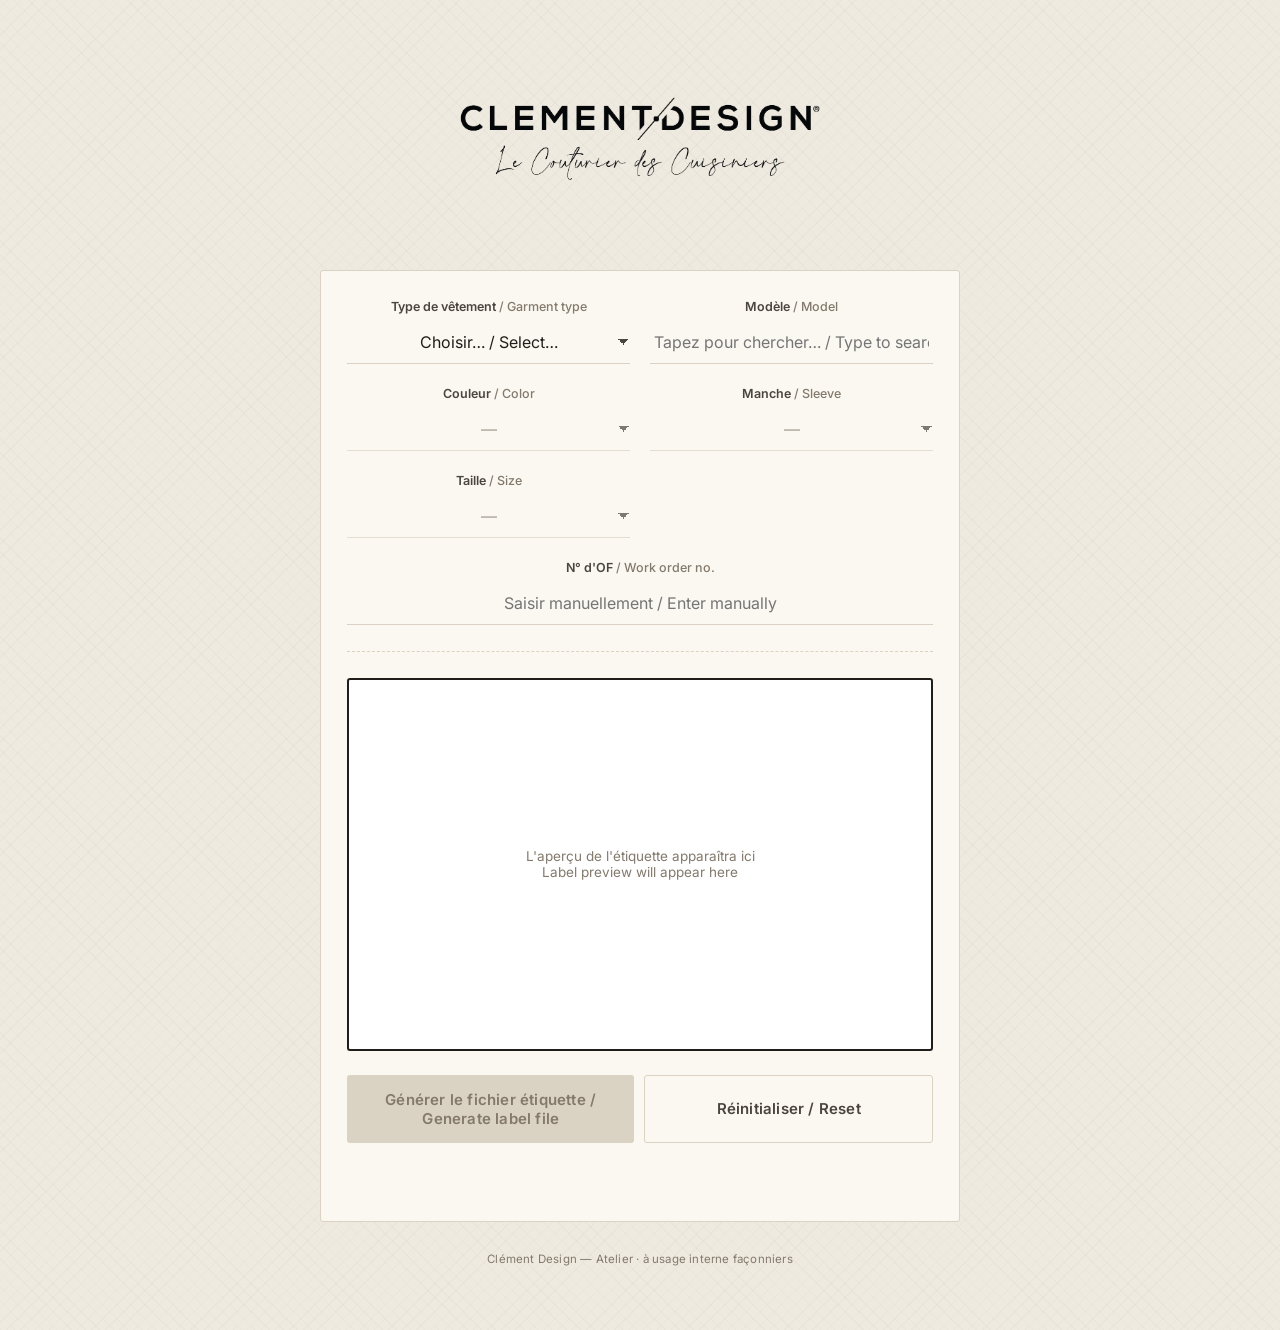
<file: CLEMENT DESIGN SC/label-generator.html>
<!DOCTYPE html>
<html lang="fr">
<head>
<meta charset="UTF-8">
<meta name="viewport" content="width=device-width, initial-scale=1.0">
<title>Clément Design — Générateur d'étiquettes</title>
<link rel="preconnect" href="https://fonts.googleapis.com">
<link rel="preconnect" href="https://fonts.gstatic.com" crossorigin>
<link href="https://fonts.googleapis.com/css2?family=Fraunces:opsz,wght@9..144,400;9..144,500;9..144,600&family=Inter:wght@400;500;600;700&display=swap" rel="stylesheet">
<style>
  :root{
    --ink:#201D1A;
    --ink-soft:#4A453E;
    --muted:#83796C;
    --paper:#EFEAE0;
    --canvas:#FBF8F2;
    --line:#DAD2C2;
    --thread:#A63328;
    --thread-dark:#7E2419;
    --stitch:#4C6B4F;
    --radius:3px;
  }
  *{box-sizing:border-box;}
  html,body{margin:0;padding:0;}
  body{
    background-color:var(--paper);
    background-image:
      repeating-linear-gradient(45deg, rgba(32,29,26,0.025) 0px, rgba(32,29,26,0.025) 1px, transparent 1px, transparent 10px),
      repeating-linear-gradient(-45deg, rgba(32,29,26,0.025) 0px, rgba(32,29,26,0.025) 1px, transparent 1px, transparent 10px);
    color:var(--ink);
    font-family:'Inter',sans-serif;
    min-height:100vh;
    padding:32px 16px 64px;
  }
  .wrap{max-width:640px;margin:0 auto;}

  header{
    display:flex;
    align-items:center;
    justify-content:center;
    margin-bottom:28px;
  }
  .logo{
    max-width:440px;
    height:auto;
  }

  .card{
    background:var(--canvas);
    border:1px solid var(--line);
    border-radius:var(--radius);
    padding:28px 26px 26px;
  }

  .form-fields{display:flex;flex-direction:column;gap:22px;}
  .field{margin:0;}
  label{
    display:block;
    font-size:12.5px;
    font-weight:600;
    color:var(--ink-soft);
    margin-bottom:7px;
    text-align:center;
  }
  label .en{color:var(--muted);font-weight:500;}
  input[type=text], select{
    width:100%;
    font-family:'Inter',sans-serif;
    font-size:16px;
    text-align:center;
    padding:11px 4px;
    border:none;
    border-bottom:1.5px solid var(--line);
    background:transparent;
    color:var(--ink);
    appearance:none;
    -webkit-appearance:none;
    border-radius:0;
  }
  select{
    background-image: linear-gradient(45deg, transparent 50%, var(--ink-soft) 50%), linear-gradient(135deg, var(--ink-soft) 50%, transparent 50%);
    background-position: calc(100% - 6px) 18px, calc(100% - 1px) 18px;
    background-size: 6px 6px, 6px 6px;
    background-repeat:no-repeat;
  }
  input[type=text]:focus, select:focus{
    outline:none;
    border-bottom-color:var(--thread);
  }
  input[disabled], select[disabled]{
    color:var(--muted);
    cursor:not-allowed;
  }
  .row2{display:grid;grid-template-columns:1fr 1fr;gap:20px;}
  @media (max-width:480px){ .row2{grid-template-columns:1fr;} }

  .seam{
    border:none;
    border-top:1.5px dashed var(--line);
    margin:26px 0;
  }

  .preview{
    border:2px solid var(--ink);
    border-radius:var(--radius);
    padding:20px 22px;
    background:#fff;
    aspect-ratio: 55 / 35; /* assumes 55mm x 35mm label — adjust here if the real size differs */
    display:flex;
    flex-direction:column;
    justify-content:center;
  }
  .preview-empty{
    color:var(--muted);
    font-size:13.5px;
    text-align:center;
    padding:14px 0;
  }
  .label-title{
    font-family:'Inter',sans-serif;
    font-size:32px;
    font-weight:900;
    text-align:center;
    text-transform:uppercase;
    letter-spacing:0.5px;
    line-height:1.05;
  }
  .label-subtitle{
    font-family:'Inter',sans-serif;
    font-size:14px;
    font-weight:700;
    text-align:center;
    text-transform:uppercase;
    letter-spacing:0.3px;
    margin-top:6px;
  }
  .label-divider{
    border:none;
    border-top:2px solid var(--ink);
    margin:14px 0;
  }
  .label-grid{
    display:grid;
    grid-template-columns:1fr 1fr;
  }
  .label-col:first-child{border-right:2px solid var(--ink);padding-right:18px;}
  .label-col:last-child{padding-left:18px;}
  .label-field{margin-bottom:16px;}
  .label-field:last-child{margin-bottom:0;}
  .label-field .lbl{
    font-size:11px;
    font-weight:700;
    text-transform:uppercase;
    letter-spacing:0.4px;
    color:var(--ink-soft);
    margin-bottom:2px;
  }
  .label-field .val{
    font-size:26px;
    font-weight:800;
    line-height:1.05;
  }
  .label-field .val.val-sm{font-size:19px;}
  .label-barcode{
    margin-top:18px;
    text-align:center;
  }
  .label-barcode svg{max-width:100%;}

  button{
    margin-top:24px;
    width:100%;
    background:var(--thread);
    color:#fff;
    border:none;
    border-radius:var(--radius);
    padding:15px;
    font-family:'Inter',sans-serif;
    font-size:15px;
    font-weight:600;
    letter-spacing:0.2px;
    cursor:pointer;
    transition:background 0.15s ease;
  }
  button:hover:not(:disabled){background:var(--thread-dark);}
  button:disabled{
    background:var(--line);
    color:var(--muted);
    cursor:not-allowed;
  }
  .btn-row{display:flex;gap:10px;}
  .btn-row button{margin-top:24px;}
  button.secondary{
    background:transparent;
    color:var(--ink-soft);
    border:1.5px solid var(--line);
  }
  button.secondary:hover{border-color:var(--ink-soft);background:transparent;}

  .autocomplete-wrap{position:relative;}
  .autocomplete-panel{
    display:none;
    position:absolute;
    top:calc(100% + 2px);
    left:0;right:0;
    max-height:230px;
    overflow-y:auto;
    background:#fff;
    border:1px solid var(--line);
    border-radius:var(--radius);
    box-shadow:0 6px 16px rgba(32,29,26,0.12);
    z-index:30;
    text-align:left;
  }
  .autocomplete-panel.open{display:block;}
  .ac-option{
    padding:9px 14px;
    font-size:14.5px;
    cursor:pointer;
    text-align:center;
  }
  .ac-option.active, .ac-option:hover{background:var(--paper);}
  .ac-empty{
    padding:10px 14px;
    font-size:13px;
    color:var(--muted);
    text-align:center;
  }
  .status{
    margin-top:10px;
    font-size:12.5px;
    color:var(--stitch);
    text-align:center;
    min-height:16px;
  }
  .missing-hint{
    margin-top:10px;
    font-size:12.5px;
    color:var(--thread);
    text-align:center;
    min-height:16px;
  }

  footer{
    text-align:center;
    margin-top:30px;
    font-size:11.5px;
    color:var(--muted);
    letter-spacing:0.2px;
  }
</style>
</head>
<body>
<div class="wrap">

  <header>
    <img class="logo" src="[data-uri]" alt="Clément Design">
  </header>

  <div class="card">

    <div class="form-fields">
    <div class="row2">
      <div class="field">
        <label>Type de vêtement <span class="en">/ Garment type</span></label>
        <select id="typeSelect">
          <option value="">Choisir… / Select…</option>
          <option value="Veste|Jacket">Veste / Jacket</option>
          <option value="Tablier|Apron">Tablier / Apron</option>
          <option value="Pantalon|Pants">Pantalon / Pants</option>
          <option value="Toque|Chef hat">Toque / Chef hat</option>
        </select>
      </div>
      <div class="field">
        <label>Modèle <span class="en">/ Model</span></label>
        <div class="autocomplete-wrap">
          <input type="text" id="articleInput" placeholder="Tapez pour chercher… / Type to search…" autocomplete="off">
          <div class="autocomplete-panel" id="articlePanel"></div>
        </div>
      </div>
    </div>

    <div class="row2">
      <div class="field">
        <label>Couleur <span class="en">/ Color</span></label>
        <select id="couleurSelect" disabled><option value="">—</option></select>
      </div>
      <div class="field" id="mancheField">
        <label>Manche <span class="en">/ Sleeve</span></label>
        <select id="mancheSelect" disabled><option value="">—</option></select>
      </div>
    </div>

    <div class="row2">
      <div class="field">
        <label>Taille <span class="en">/ Size</span></label>
        <select id="tailleSelect" disabled><option value="">—</option></select>
      </div>
      <div></div>
    </div>

    <div class="field">
      <label>N° d'OF <span class="en">/ Work order no.</span></label>
      <input type="text" id="ofInput" placeholder="Saisir manuellement / Enter manually" autocomplete="off">
    </div>
    </div>

    <hr class="seam">

    <div class="preview" id="preview">
      <div class="preview-empty">L'aperçu de l'étiquette apparaîtra ici<br>Label preview will appear here</div>
    </div>

    <div class="btn-row">
      <button id="generateBtn" disabled>Générer le fichier étiquette / Generate label file</button>
      <button id="resetBtn" class="secondary" type="button">Réinitialiser / Reset</button>
    </div>
    <div class="missing-hint" id="missingHint"></div>
    <div class="status" id="status"></div>

  </div>

  <footer>Clément Design — Atelier · à usage interne façonniers</footer>
</div>

<script>
// ---------------------------------------------------------------
// DATABASE — [article, couleur, taille, manche, codebarre]
// ---------------------------------------------------------------
const DATA = [["ADDICT","BLC","XS","Longues / Long","3700791700130"],["ADDICT","BLC","T0","Longues / Long","3700791700147"],["ADDICT","BLC","T1","Longues / Long","3700791700154"],["ADDICT","BLC","T2","Longues / Long","3700791700161"],["ADDICT","BLC","T3","Longues / Long","3700791700178"],["ADDICT","BLC","T4","Longues / Long","3700791700185"],["ADDICT","BLC","T5","Longues / Long","3700791700192"],["ADDICT","BLC","T6","Longues / Long","3700791700208"],["ADDICT","BLC","T7","Longues / Long","3700791700215"],["ADDICT","BLC","T8","Longues / Long","3700791700222"],["ADDICT","BLC","SPE-","Longues / Long","3700791700239"],["ADDICT","BLC","SPE+","Longues / Long","3700791700246"],["ADDICT","NOIR","XS","Longues / Long","3700791700253"],["ADDICT","NOIR","T0","Longues / Long","3700791700260"],["ADDICT","NOIR","T1","Longues / Long","3700791700277"],["ADDICT","NOIR","T2","Longues / Long","3700791700284"],["ADDICT","NOIR","T3","Longues / Long","3700791700291"],["ADDICT","NOIR","T4","Longues / Long","3700791700307"],["ADDICT","NOIR","T5","Longues / Long","3700791700314"],["ADDICT","NOIR","T6","Longues / Long","3700791700321"],["ADDICT","NOIR","T7","Longues / Long","3700791700338"],["ADDICT","NOIR","T8","Longues / Long","3700791700345"],["ADDICT","NOIR","SPE-","Longues / Long","3700791700352"],["ADDICT","NOIR","SPE+","Longues / Long","3700791700369"],["ANETH","BLC","U","","3700791700376"],["ANETH","BLC","SPE-","","3700791700383"],["ANETH","BLC","SPE+","","3700791700390"],["CANNELLE","ACIE","U","","3700791700406"],["CANNELLE","ACIE","SPE-","","3700791700413"],["CANNELLE","ACIE","SPE+","","3700791700420"],["CANNELLE","ANTH","U","","3700791700437"],["CANNELLE","ANTH","SPE-","","3700791700444"],["CANNELLE","ANTH","SPE+","","3700791700451"],["CANNELLE","FICE","U","","3700791743557"],["CANNELLE","FICE","SPE-","","3700791743564"],["CANNELLE","FICE","SPE+","","3700791743571"],["CANNELLE","MARI","U","","3700791743588"],["CANNELLE","MARI","SPE-","","3700791743595"],["CANNELLE","MARI","SPE+","","3700791743601"],["CANNELLE","MOKA","U","","3700791700468"],["CANNELLE","MOKA","SPE-","","3700791700475"],["CANNELLE","MOKA","SPE+","","3700791700482"],["CANNELLE","NOIR","U","","3700791700499"],["CANNELLE","NOIR","SPE-","","3700791700505"],["CANNELLE","NOIR","SPE+","","3700791700512"],["CANNELLE","ORAN","U","","3700791700529"],["CANNELLE","ORAN","SPE-","","3700791700536"],["CANNELLE","ORAN","SPE+","","3700791700543"],["CORIANDRE","ANTH","T0","","3700791700550"],["CORIANDRE","ANTH","T1","","3700791700567"],["CORIANDRE","ANTH","T2","","3700791700574"],["CORIANDRE","ANTH","T3","","3700791700581"],["CORIANDRE","ANTH","T4","","3700791700598"],["CORIANDRE","ANTH","SPE-","","3700791700604"],["CORIANDRE","ANTH","SPE+","","3700791700611"],["CORIANDRE","NOIR","T0","","3700791700628"],["CORIANDRE","NOIR","T1","","3700791700635"],["CORIANDRE","NOIR","T2","","3700791700642"],["CORIANDRE","NOIR","T3","","3700791700659"],["CORIANDRE","NOIR","T4","","3700791700666"],["CORIANDRE","NOIR","SPE-","","3700791700673"],["CORIANDRE","NOIR","SPE+","","3700791700680"],["CUMIN","NE","U","","3700791735729"],["CUMIN","NE","SPE-","","3700791735736"],["CUMIN","NE","SPE+","","3700791735743"],["CURRY","BLC","U","","3700791700697"],["CURRY","BLC","SPE-","","3700791700703"],["CURRY","BLC","SPE+","","3700791700710"],["ELISEOS","NOIR","T34","","3700791700727"],["ELISEOS","NOIR","T36","","3700791700734"],["ELISEOS","NOIR","T38","","3700791700741"],["ELISEOS","NOIR","T40","","3700791700758"],["ELISEOS","NOIR","T42","","3700791700765"],["ELISEOS","NOIR","T44","","3700791700772"],["ELISEOS","NOIR","T46","","3700791700789"],["ELISEOS","NOIR","T48","","3700791700796"],["ELISEOS","NOIR","T50","","3700791700802"],["ELISEOS","NOIR","T52","","3700791700819"],["ELISEOS","NOIR","T54","","3700791700826"],["ELISEOS","NOIR","T56","","3700791700833"],["ELISEOS","NOIR","T58","","3700791700840"],["ELISEOS","NOIR","T60","","3700791700857"],["ELISEOS","NOIR","T62","","3700791700864"],["ELISEOS","NOIR","T64","","3700791700871"],["ELISEOS","NOIR","SPE-","","3700791700888"],["ELISEOS","NOIR","SPE+","","3700791700895"],["GENIEVRE","BLC","U","","3700791700901"],["GENIEVRE","BLC","SPE-","","3700791700918"],["GENIEVRE","BLC","SPE+","","3700791700925"],["GINGEMBRE","NE","U","","3700791735750"],["GINGEMBRE","NE","SPE-","","3700791735767"],["GINGEMBRE","NE","SPE+","","3700791735774"],["GIROFLE","NOIR","U","","3700791700932"],["GIROFLE","NOIR","SPE-","","3700791700949"],["GIROFLE","NOIR","SPE+","","3700791700956"],["GIROFLE","ROI","U","","3700791700963"],["GIROFLE","ROI","SPE-","","3700791700970"],["GIROFLE","ROI","SPE+","","3700791700987"],["MADISON","BLC","XS","Courtes / Short","3700791701014"],["MADISON","BLC","T0","Courtes / Short","3700791701021"],["MADISON","BLC","T1","Courtes / Short","3700791701038"],["MADISON","BLC","T2","Courtes / Short","3700791701045"],["MADISON","BLC","T3","Courtes / Short","3700791701052"],["MADISON","BLC","T4","Courtes / Short","3700791701069"],["MADISON","BLC","T5","Courtes / Short","3700791701076"],["MADISON","BLC","T6","Courtes / Short","3700791701083"],["MADISON","BLC","T7","Courtes / Short","3700791701090"],["MADISON","BLC","T8","Courtes / Short","3700791701106"],["MADISON","BLC","SPE-","Courtes / Short","3700791701113"],["MADISON","BLC","SPE+","Courtes / Short","3700791701120"],["MADISON","BLC","XS","Longues / Long","3700791701137"],["MADISON","BLC","T0","Longues / Long","3700791701144"],["MADISON","BLC","T1","Longues / Long","3700791701151"],["MADISON","BLC","T2","Longues / Long","3700791701168"],["MADISON","BLC","T3","Longues / Long","3700791701175"],["MADISON","BLC","T4","Longues / Long","3700791701182"],["MADISON","BLC","T5","Longues / Long","3700791701199"],["MADISON","BLC","T6","Longues / Long","3700791701205"],["MADISON","BLC","T7","Longues / Long","3700791701212"],["MADISON","BLC","T8","Longues / Long","3700791701229"],["MADISON","BLC","SPE-","Longues / Long","3700791701236"],["MADISON","BLC","SPE+","Longues / Long","3700791701243"],["MENTHE","BLC","U","","3700791701250"],["MENTHE","BLC","SPE-","","3700791701267"],["MENTHE","BLC","SPE+","","3700791701274"],["MURANO","ANTH","XS","Courtes / Short","3700791701281"],["MURANO","ANTH","T0","Courtes / Short","3700791701298"],["MURANO","ANTH","T1","Courtes / Short","3700791701304"],["MURANO","ANTH","T2","Courtes / Short","3700791701311"],["MURANO","ANTH","T3","Courtes / Short","3700791701328"],["MURANO","ANTH","T4","Courtes / Short","3700791701335"],["MURANO","ANTH","T5","Courtes / Short","3700791701342"],["MURANO","ANTH","T6","Courtes / Short","3700791701359"],["MURANO","ANTH","T7","Courtes / Short","3700791701366"],["MURANO","ANTH","T8","Courtes / Short","3700791701373"],["MURANO","ANTH","SPE-","Courtes / Short","3700791701380"],["MURANO","ANTH","SPE+","Courtes / Short","3700791701397"],["MURANO","NOIR","XS","Courtes / Short","3700791701403"],["MURANO","NOIR","T0","Courtes / Short","3700791701410"],["MURANO","NOIR","T1","Courtes / Short","3700791701427"],["MURANO","NOIR","T2","Courtes / Short","3700791701434"],["MURANO","NOIR","T3","Courtes / Short","3700791701441"],["MURANO","NOIR","T4","Courtes / Short","3700791701458"],["MURANO","NOIR","T5","Courtes / Short","3700791701465"],["MURANO","NOIR","T6","Courtes / Short","3700791701472"],["MURANO","NOIR","T7","Courtes / Short","3700791701489"],["MURANO","NOIR","T8","Courtes / Short","3700791701496"],["MURANO","NOIR","SPE-","Courtes / Short","3700791701502"],["MURANO","NOIR","SPE+","Courtes / Short","3700791701519"],["MURANO","SOUR","XS","Courtes / Short","3700791743250"],["MURANO","SOUR","T0","Courtes / Short","3700791743267"],["MURANO","SOUR","T1","Courtes / Short","3700791743274"],["MURANO","SOUR","T2","Courtes / Short","3700791743281"],["MURANO","SOUR","T3","Courtes / Short","3700791743298"],["MURANO","SOUR","T4","Courtes / Short","3700791743304"],["MURANO","SOUR","T5","Courtes / Short","3700791743311"],["MURANO","SOUR","T6","Courtes / Short","3700791743328"],["MURANO","SOUR","T7","Courtes / Short","3700791743335"],["MURANO","SOUR","T8","Courtes / Short","3700791743342"],["MURANO","SOUR","SPE-","Courtes / Short","3700791743359"],["MURANO","SOUR","SPE+","Courtes / Short","3700791743366"],["MURANO","ANTH","XS","Longues / Long","3700791701526"],["MURANO","ANTH","T0","Longues / Long","3700791701533"],["MURANO","ANTH","T1","Longues / Long","3700791701540"],["MURANO","ANTH","T2","Longues / Long","3700791701557"],["MURANO","ANTH","T3","Longues / Long","3700791701564"],["MURANO","ANTH","T4","Longues / Long","3700791701571"],["MURANO","ANTH","T5","Longues / Long","3700791701588"],["MURANO","ANTH","T6","Longues / Long","3700791701595"],["MURANO","ANTH","T7","Longues / Long","3700791701601"],["MURANO","ANTH","T8","Longues / Long","3700791701618"],["MURANO","ANTH","SPE-","Longues / Long","3700791701625"],["MURANO","ANTH","SPE+","Longues / Long","3700791701632"],["MURANO","NOIR","XS","Longues / Long","3700791701649"],["MURANO","NOIR","T0","Longues / Long","3700791701656"],["MURANO","NOIR","T1","Longues / Long","3700791701663"],["MURANO","NOIR","T2","Longues / Long","3700791701670"],["MURANO","NOIR","T3","Longues / Long","3700791701687"],["MURANO","NOIR","T4","Longues / Long","3700791701694"],["MURANO","NOIR","T5","Longues / Long","3700791701700"],["MURANO","NOIR","T6","Longues / Long","3700791701717"],["MURANO","NOIR","T7","Longues / Long","3700791701724"],["MURANO","NOIR","T8","Longues / Long","3700791701731"],["MURANO","NOIR","SPE-","Longues / Long","3700791701748"],["MURANO","NOIR","SPE+","Longues / Long","3700791701755"],["MURANO","SOUR","XS","Longues / Long","3700791743373"],["MURANO","SOUR","T0","Longues / Long","3700791743380"],["MURANO","SOUR","T1","Longues / Long","3700791743397"],["MURANO","SOUR","T2","Longues / Long","3700791743403"],["MURANO","SOUR","T3","Longues / Long","3700791743410"],["MURANO","SOUR","T4","Longues / Long","3700791743427"],["MURANO","SOUR","T5","Longues / Long","3700791743434"],["MURANO","SOUR","T6","Longues / Long","3700791743441"],["MURANO","SOUR","T7","Longues / Long","3700791743458"],["MURANO","SOUR","T8","Longues / Long","3700791743465"],["MURANO","SOUR","SPE-","Longues / Long","3700791743472"],["MURANO","SOUR","SPE+","Longues / Long","3700791743489"],["PAPRIKA","ANTH","T0","","3700791701762"],["PAPRIKA","ANTH","T1","","3700791701779"],["PAPRIKA","ANTH","T2","","3700791701786"],["PAPRIKA","ANTH","T3","","3700791701793"],["PAPRIKA","ANTH","T4","","3700791701809"],["PAPRIKA","ANTH","SPE-","","3700791701816"],["PAPRIKA","ANTH","SPE+","","3700791701823"],["PAPRIKA","BLC","T0","","3700791701830"],["PAPRIKA","BLC","T1","","3700791701847"],["PAPRIKA","BLC","T2","","3700791701854"],["PAPRIKA","BLC","T3","","3700791701861"],["PAPRIKA","BLC","T4","","3700791701878"],["PAPRIKA","BLC","SPE-","","3700791701885"],["PAPRIKA","BLC","SPE+","","3700791701892"],["PAPRIKA","CHOC","T0","","3700791701908"],["PAPRIKA","CHOC","T1","","3700791701915"],["PAPRIKA","CHOC","T2","","3700791701922"],["PAPRIKA","CHOC","T3","","3700791701939"],["PAPRIKA","CHOC","T4","","3700791701946"],["PAPRIKA","CHOC","SPE-","","3700791701953"],["PAPRIKA","CHOC","SPE+","","3700791701960"],["PAPRIKA","FICE","T0","","3700791701977"],["PAPRIKA","FICE","T1","","3700791701984"],["PAPRIKA","FICE","T2","","3700791701991"],["PAPRIKA","FICE","T3","","3700791702004"],["PAPRIKA","FICE","T4","","3700791702011"],["PAPRIKA","FICE","SPE-","","3700791702028"],["PAPRIKA","FICE","SPE+","","3700791702035"],["PAPRIKA","FUSH","T0","","3700791702042"],["PAPRIKA","FUSH","T1","","3700791702059"],["PAPRIKA","FUSH","T2","","3700791702066"],["PAPRIKA","FUSH","T3","","3700791702073"],["PAPRIKA","FUSH","T4","","3700791702080"],["PAPRIKA","FUSH","SPE-","","3700791702097"],["PAPRIKA","FUSH","SPE+","","3700791702103"],["PAPRIKA","KIRS","T0","","3700791702110"],["PAPRIKA","KIRS","T1","","3700791702127"],["PAPRIKA","KIRS","T2","","3700791702134"],["PAPRIKA","KIRS","T3","","3700791702141"],["PAPRIKA","KIRS","T4","","3700791702158"],["PAPRIKA","KIRS","SPE-","","3700791702165"],["PAPRIKA","KIRS","SPE+","","3700791702172"],["PAPRIKA","MARI","T0","","3700791702189"],["PAPRIKA","MARI","T1","","3700791702196"],["PAPRIKA","MARI","T2","","3700791702202"],["PAPRIKA","MARI","T3","","3700791702219"],["PAPRIKA","MARI","T4","","3700791702226"],["PAPRIKA","MARI","SPE-","","3700791702233"],["PAPRIKA","MARI","SPE+","","3700791702240"],["PAPRIKA","NOIR","T0","","3700791702257"],["PAPRIKA","NOIR","T1","","3700791702264"],["PAPRIKA","NOIR","T2","","3700791702271"],["PAPRIKA","NOIR","T3","","3700791702288"],["PAPRIKA","NOIR","T4","","3700791702295"],["PAPRIKA","NOIR","SPE-","","3700791702301"],["PAPRIKA","NOIR","SPE+","","3700791702318"],["PAPRIKA","OPER","T0","","3700791702325"],["PAPRIKA","OPER","T1","","3700791702332"],["PAPRIKA","OPER","T2","","3700791702349"],["PAPRIKA","OPER","T3","","3700791702356"],["PAPRIKA","OPER","T4","","3700791702363"],["PAPRIKA","OPER","SPE-","","3700791702370"],["PAPRIKA","OPER","SPE+","","3700791702387"],["PAPRIKA","PIST","T0","","3700791702394"],["PAPRIKA","PIST","T1","","3700791702400"],["PAPRIKA","PIST","T2","","3700791702417"],["PAPRIKA","PIST","T3","","3700791702424"],["PAPRIKA","PIST","T4","","3700791702431"],["PAPRIKA","PIST","SPE-","","3700791702448"],["PAPRIKA","PIST","SPE+","","3700791702455"],["PAPRIKA","TAUP","T0","","3700791702462"],["PAPRIKA","TAUP","T1","","3700791702479"],["PAPRIKA","TAUP","T2","","3700791702486"],["PAPRIKA","TAUP","T3","","3700791702493"],["PAPRIKA","TAUP","T4","","3700791702509"],["PAPRIKA","TAUP","SPE-","","3700791702516"],["PAPRIKA","TAUP","SPE+","","3700791702523"],["PREMIUM S2","BLC","35","","3700791702530"],["PREMIUM S2","BLC","36","","3700791702547"],["PREMIUM S2","BLC","37","","3700791702554"],["PREMIUM S2","BLC","38","","3700791702561"],["PREMIUM S2","BLC","39","","3700791702578"],["PREMIUM S2","BLC","40","","3700791702585"],["PREMIUM S2","BLC","41","","3700791702592"],["PREMIUM S2","BLC","42","","3700791702608"],["PREMIUM S2","BLC","43","","3700791702615"],["PREMIUM S2","BLC","44","","3700791702622"],["PREMIUM S2","BLC","45","","3700791702639"],["PREMIUM S2","BLC","46","","3700791702646"],["PREMIUM S2","BLC","47","","3700791702653"],["PREMIUM S2","BLC","48","","3700791702660"],["PREMIUM S2","BLC","49","","3700791702677"],["PREMIUM S2","BLC","50","","3700791702684"],["PREMIUM S2","BLC","SPE-","","3700791702691"],["PREMIUM S2","BLC","SPE+","","3700791702707"],["PREMIUM S2","NOIR","35","","3700791702714"],["PREMIUM S2","NOIR","36","","3700791702721"],["PREMIUM S2","NOIR","37","","3700791702738"],["PREMIUM S2","NOIR","38","","3700791702745"],["PREMIUM S2","NOIR","39","","3700791702752"],["PREMIUM S2","NOIR","40","","3700791702769"],["PREMIUM S2","NOIR","41","","3700791702776"],["PREMIUM S2","NOIR","42","","3700791702783"],["PREMIUM S2","NOIR","43","","3700791702790"],["PREMIUM S2","NOIR","44","","3700791702806"],["PREMIUM S2","NOIR","45","","3700791702813"],["PREMIUM S2","NOIR","46","","3700791702820"],["PREMIUM S2","NOIR","47","","3700791702837"],["PREMIUM S2","NOIR","48","","3700791702844"],["PREMIUM S2","NOIR","49","","3700791702851"],["PREMIUM S2","NOIR","50","","3700791702868"],["PREMIUM S2","NOIR","SPE-","","3700791702875"],["PREMIUM S2","NOIR","SPE+","","3700791702882"],["ROMARIN","BLC","U","","3700791702950"],["ROMARIN","BLC","SPE-","","3700791702967"],["ROMARIN","BLC","SPE+","","3700791702974"],["ROMARIN","NOIR","U","","3700791703070"],["ROMARIN","NOIR","SPE-","","3700791703087"],["ROMARIN","NOIR","SPE+","","3700791703094"],["SAFRAN","BLC","U","","3700791703193"],["SAFRAN","BLC","SPE-","","3700791703209"],["SAFRAN","BLC","SPE+","","3700791703216"],["SAFRAN","MARR","U","","3700791703223"],["SAFRAN","MARR","SPE-","","3700791703230"],["SAFRAN","MARR","SPE+","","3700791703247"],["SAFRAN","NOIR","U","","3700791703254"],["SAFRAN","NOIR","SPE-","","3700791703261"],["SAFRAN","NOIR","SPE+","","3700791703278"],["SARRIETTE","BLC","U","","3700791703285"],["SARRIETTE","BLC","SPE-","","3700791703292"],["SARRIETTE","BLC","SPE+","","3700791703308"],["SARRIETTE","NOIR","U","","3700791703315"],["SARRIETTE","NOIR","SPE-","","3700791703322"],["SARRIETTE","NOIR","SPE+","","3700791703339"],["SAUGE","BLC","U","","3700791703346"],["SAUGE","BLC","SPE-","","3700791703353"],["SAUGE","BLC","SPE+","","3700791703360"],["SIROCCO","ANTH","T0","","3700791703377"],["SIROCCO","ANTH","T1","","3700791703384"],["SIROCCO","ANTH","T2","","3700791703391"],["SIROCCO","ANTH","T3","","3700791703407"],["SIROCCO","ANTH","T4","","3700791703414"],["SIROCCO","ANTH","T5","","3700791703421"],["SIROCCO","ANTH","T6","","3700791703438"],["SIROCCO","ANTH","SPE-","","3700791703445"],["SIROCCO","ANTH","SPE+","","3700791703452"],["SIROCCO","ANTH","XS","","3700791703469"],["SIROCCO","BLC","T0","","3700791703476"],["SIROCCO","BLC","T1","","3700791703483"],["SIROCCO","BLC","T2","","3700791703490"],["SIROCCO","BLC","T3","","3700791703506"],["SIROCCO","BLC","T4","","3700791703513"],["SIROCCO","BLC","T5","","3700791703520"],["SIROCCO","BLC","T6","","3700791703537"],["SIROCCO","BLC","SPE-","","3700791703544"],["SIROCCO","BLC","SPE+","","3700791703551"],["SIROCCO","BLC","XS","","3700791703568"],["SIROCCO","NOIR","T0","","3700791703575"],["SIROCCO","NOIR","T1","","3700791703582"],["SIROCCO","NOIR","T2","","3700791703599"],["SIROCCO","NOIR","T3","","3700791703605"],["SIROCCO","NOIR","T4","","3700791703612"],["SIROCCO","NOIR","T5","","3700791703629"],["SIROCCO","NOIR","T6","","3700791703636"],["SIROCCO","NOIR","SPE-","","3700791703643"],["SIROCCO","NOIR","SPE+","","3700791703650"],["SIROCCO","NOIR","XS","","3700791703667"],["SIROCCO","SOUR","T0","","3700791743618"],["SIROCCO","SOUR","T1","","3700791743625"],["SIROCCO","SOUR","T2","","3700791743632"],["SIROCCO","SOUR","T3","","3700791743649"],["SIROCCO","SOUR","T4","","3700791743656"],["SIROCCO","SOUR","T5","","3700791743663"],["SIROCCO","SOUR","T6","","3700791743670"],["SIROCCO","SOUR","SPE-","","3700791743687"],["SIROCCO","SOUR","SPE+","","3700791743694"],["SIROCCO","SOUR","XS","","3700791743700"],["SIROCCO","TAUP","T0","","3700791703674"],["SIROCCO","TAUP","T1","","3700791703681"],["SIROCCO","TAUP","T2","","3700791703698"],["SIROCCO","TAUP","T3","","3700791703704"],["SIROCCO","TAUP","T4","","3700791703711"],["SIROCCO","TAUP","T5","","3700791703728"],["SIROCCO","TAUP","T6","","3700791703735"],["SIROCCO","TAUP","SPE-","","3700791703742"],["SIROCCO","TAUP","SPE+","","3700791703759"],["SIROCCO","TAUP","XS","","3700791703766"],["THYM","BLC","U","","3700791703773"],["THYM","BLC","SPE-","","3700791703780"],["THYM","BLC","SPE+","","3700791703797"],["THYM","NOIR","U","","3700791703803"],["THYM","NOIR","SPE-","","3700791703810"],["THYM","NOIR","SPE+","","3700791703827"],["TOUR DE COU","BLC","U","","3700791703834"],["TOUR DE COU","BLC","SPE-","","3700791703841"],["TOUR DE COU","BLC","SPE+","","3700791703858"],["SABOT EURO","BLC","35","","3700791745773"],["SABOT EURO","BLC","36","","3700791745780"],["SABOT EURO","BLC","37","","3700791745797"],["SABOT EURO","BLC","38","","3700791745803"],["SABOT EURO","BLC","39","","3700791745810"],["SABOT EURO","BLC","40","","3700791745827"],["SABOT EURO","BLC","41","","3700791745834"],["SABOT EURO","BLC","42","","3700791745841"],["SABOT EURO","BLC","43","","3700791745858"],["SABOT EURO","BLC","44","","3700791745865"],["SABOT EURO","BLC","45","","3700791745872"],["SABOT EURO","BLC","46","","3700791745889"],["SABOT EURO","BLC","47","","3700791745896"],["SABOT EURO","BLC","48","","3700791745902"],["SABOT EURO","BLC","49","","3700791745919"],["SABOT EURO","BLC","50","","3700791745926"],["SABOT EURO","BLC","SPE-","","3700791745933"],["SABOT EURO","BLC","SPE+","","3700791745940"],["SABOT EURO","NOIR","35","","3700791745957"],["SABOT EURO","NOIR","36","","3700791745964"],["SABOT EURO","NOIR","37","","3700791745971"],["SABOT EURO","NOIR","38","","3700791745988"],["SABOT EURO","NOIR","39","","3700791745995"],["SABOT EURO","NOIR","40","","3700791746008"],["SABOT EURO","NOIR","41","","3700791746015"],["SABOT EURO","NOIR","42","","3700791746022"],["SABOT EURO","NOIR","43","","3700791746039"],["SABOT EURO","NOIR","44","","3700791746046"],["SABOT EURO","NOIR","45","","3700791746053"],["SABOT EURO","NOIR","46","","3700791746060"],["SABOT EURO","NOIR","47","","3700791746077"],["SABOT EURO","NOIR","48","","3700791746084"],["SABOT EURO","NOIR","49","","3700791746091"],["SABOT EURO","NOIR","50","","3700791746107"],["SABOT EURO","NOIR","SPE-","","3700791746114"],["SABOT EURO","NOIR","SPE+","","3700791746121"],["ABSOLUTE","BLC","XS","Longues / Long","3700791700017"],["ABSOLUTE","BLC","T0","Longues / Long","3700791700024"],["ABSOLUTE","BLC","T1","Longues / Long","3700791700031"],["ABSOLUTE","BLC","T2","Longues / Long","3700791700048"],["ABSOLUTE","BLC","T3","Longues / Long","3700791700055"],["ABSOLUTE","BLC","T4","Longues / Long","3700791700062"],["ABSOLUTE","BLC","T5","Longues / Long","3700791700079"],["ABSOLUTE","BLC","T6","Longues / Long","3700791700086"],["ABSOLUTE","BLC","T7","Longues / Long","3700791700093"],["ABSOLUTE","BLC","T8","Longues / Long","3700791700109"],["ABSOLUTE","BLC","SPE-","Longues / Long","3700791700116"],["ABSOLUTE","BLC","SPE+","Longues / Long","3700791700123"],["ADAGIO","BLC","XXS","Longues / Long","3700791744790"],["ADAGIO","BLC","XS","Longues / Long","3700791744806"],["ADAGIO","BLC","S","Longues / Long","3700791744813"],["ADAGIO","BLC","M","Longues / Long","3700791744820"],["ADAGIO","BLC","L","Longues / Long","3700791744837"],["ADAGIO","BLC","XL","Longues / Long","3700791744844"],["ADAGIO","BLC","2XL","Longues / Long","3700791744851"],["ADAGIO","BLC","3XL","Longues / Long","3700791744868"],["ADAGIO","BLC","4XL","Longues / Long","3700791744875"],["ADAGIO","BLC","SPE-","Longues / Long","3700791744882"],["ADAGIO","BLC","SPE+","Longues / Long","3700791744899"],["ADAGIO","NOIR","XXS","Longues / Long","3700791744905"],["ADAGIO","NOIR","XS","Longues / Long","3700791744912"],["ADAGIO","NOIR","S","Longues / Long","3700791744929"],["ADAGIO","NOIR","M","Longues / Long","3700791744936"],["ADAGIO","NOIR","L","Longues / Long","3700791744943"],["ADAGIO","NOIR","XL","Longues / Long","3700791744950"],["ADAGIO","NOIR","2XL","Longues / Long","3700791744967"],["ADAGIO","NOIR","3XL","Longues / Long","3700791744974"],["ADAGIO","NOIR","4XL","Longues / Long","3700791744981"],["ADAGIO","NOIR","SPE-","Longues / Long","3700791744998"],["ADAGIO","NOIR","SPE+","Longues / Long","3700791745001"],["ADAM","NOIR","U","","3700791703865"],["ADAM","NOIR","SPE-","","3700791703872"],["ADAM","NOIR","SPE+","","3700791703889"],["ADRIA","ACIE","42","Longues / Long","3700791703896"],["ADRIA","ACIE","44","Longues / Long","3700791703902"],["ADRIA","ACIE","46","Longues / Long","3700791703919"],["ADRIA","ACIE","48","Longues / Long","3700791703926"],["ADRIA","ACIE","50","Longues / Long","3700791703933"],["ADRIA","ACIE","52","Longues / Long","3700791703940"],["ADRIA","ACIE","54","Longues / Long","3700791703957"],["ADRIA","ACIE","56","Longues / Long","3700791703964"],["ADRIA","ACIE","58","Longues / Long","3700791703971"],["ADRIA","ACIE","60","Longues / Long","3700791703988"],["ADRIA","ACIE","62","Longues / Long","3700791703995"],["ADRIA","ACIE","64","Longues / Long","3700791704008"],["ADRIA","ACIE","66","Longues / Long","3700791704015"],["ADRIA","ACIE","68","Longues / Long","3700791704022"],["ADRIA","ACIE","70","Longues / Long","3700791704039"],["ADRIA","ACIE","72","Longues / Long","3700791704046"],["ADRIA","ACIE","74","Longues / Long","3700791704053"],["ADRIA","ACIE","76","Longues / Long","3700791704060"],["ADRIA","ACIE","SPE-","Longues / Long","3700791704077"],["ADRIA","ACIE","SPE+","Longues / Long","3700791704084"],["ADRIA","ANTH","42","Longues / Long","3700791704091"],["ADRIA","ANTH","44","Longues / Long","3700791704107"],["ADRIA","ANTH","46","Longues / Long","3700791704114"],["ADRIA","ANTH","48","Longues / Long","3700791704121"],["ADRIA","ANTH","50","Longues / Long","3700791704138"],["ADRIA","ANTH","52","Longues / Long","3700791704145"],["ADRIA","ANTH","54","Longues / Long","3700791704152"],["ADRIA","ANTH","56","Longues / Long","3700791704169"],["ADRIA","ANTH","58","Longues / Long","3700791704176"],["ADRIA","ANTH","60","Longues / Long","3700791704183"],["ADRIA","ANTH","62","Longues / Long","3700791704190"],["ADRIA","ANTH","64","Longues / Long","3700791704206"],["ADRIA","ANTH","66","Longues / Long","3700791704213"],["ADRIA","ANTH","68","Longues / Long","3700791704220"],["ADRIA","ANTH","70","Longues / Long","3700791704237"],["ADRIA","ANTH","72","Longues / Long","3700791704244"],["ADRIA","ANTH","74","Longues / Long","3700791704251"],["ADRIA","ANTH","76","Longues / Long","3700791704268"],["ADRIA","ANTH","SPE-","Longues / Long","3700791704275"],["ADRIA","ANTH","SPE+","Longues / Long","3700791704282"],["ADRIA","BLC","42","Longues / Long","3700791704299"],["ADRIA","BLC","44","Longues / Long","3700791704305"],["ADRIA","BLC","46","Longues / Long","3700791704312"],["ADRIA","BLC","48","Longues / Long","3700791704329"],["ADRIA","BLC","50","Longues / Long","3700791704336"],["ADRIA","BLC","52","Longues / Long","3700791704343"],["ADRIA","BLC","54","Longues / Long","3700791704350"],["ADRIA","BLC","56","Longues / Long","3700791704367"],["ADRIA","BLC","58","Longues / Long","3700791704374"],["ADRIA","BLC","60","Longues / Long","3700791704381"],["ADRIA","BLC","62","Longues / Long","3700791704398"],["ADRIA","BLC","64","Longues / Long","3700791704404"],["ADRIA","BLC","66","Longues / Long","3700791704411"],["ADRIA","BLC","68","Longues / Long","3700791704428"],["ADRIA","BLC","70","Longues / Long","3700791704435"],["ADRIA","BLC","72","Longues / Long","3700791704442"],["ADRIA","BLC","74","Longues / Long","3700791704459"],["ADRIA","BLC","76","Longues / Long","3700791704466"],["ADRIA","BLC","SPE-","Longues / Long","3700791704473"],["ADRIA","BLC","SPE+","Longues / Long","3700791704480"],["ADRIA","NOIR","42","Longues / Long","3700791704497"],["ADRIA","NOIR","44","Longues / Long","3700791704503"],["ADRIA","NOIR","46","Longues / Long","3700791704510"],["ADRIA","NOIR","48","Longues / Long","3700791704527"],["ADRIA","NOIR","50","Longues / Long","3700791704534"],["ADRIA","NOIR","52","Longues / Long","3700791704541"],["ADRIA","NOIR","54","Longues / Long","3700791704558"],["ADRIA","NOIR","56","Longues / Long","3700791704565"],["ADRIA","NOIR","58","Longues / Long","3700791704572"],["ADRIA","NOIR","60","Longues / Long","3700791704589"],["ADRIA","NOIR","62","Longues / Long","3700791704596"],["ADRIA","NOIR","64","Longues / Long","3700791704602"],["ADRIA","NOIR","66","Longues / Long","3700791704619"],["ADRIA","NOIR","68","Longues / Long","3700791704626"],["ADRIA","NOIR","70","Longues / Long","3700791704633"],["ADRIA","NOIR","72","Longues / Long","3700791704640"],["ADRIA","NOIR","74","Longues / Long","3700791704657"],["ADRIA","NOIR","76","Longues / Long","3700791704664"],["ADRIA","NOIR","SPE-","Longues / Long","3700791704671"],["ADRIA","NOIR","SPE+","Longues / Long","3700791704688"],["AGUA","BLC","XS","Courtes / Short","3700791735323"],["AGUA","BLC","S","Courtes / Short","3700791735330"],["AGUA","BLC","M","Courtes / Short","3700791735347"],["AGUA","BLC","L","Courtes / Short","3700791735354"],["AGUA","BLC","XL","Courtes / Short","3700791735361"],["AGUA","BLC","2XL","Courtes / Short","3700791735378"],["AGUA","BLC","3XL","Courtes / Short","3700791735385"],["AGUA","BLC","4XL","Courtes / Short","3700791735392"],["AGUA","BLC","5XL","Courtes / Short","3700791735408"],["AGUA","BLC","SPE","Courtes / Short","3700791735415"],["AGUA","NOIR","XS","Courtes / Short","3700791704695"],["AGUA","NOIR","S","Courtes / Short","3700791704701"],["AGUA","NOIR","M","Courtes / Short","3700791704718"],["AGUA","NOIR","L","Courtes / Short","3700791704725"],["AGUA","NOIR","XL","Courtes / Short","3700791704732"],["AGUA","NOIR","2XL","Courtes / Short","3700791704749"],["AGUA","NOIR","3XL","Courtes / Short","3700791704756"],["AGUA","NOIR","4XL","Courtes / Short","3700791704763"],["AGUA","NOIR","5XL","Courtes / Short","3700791704770"],["AGUA","NOIR","SPE","Courtes / Short","3700791704787"],["AGUA","BLC","XS","Longues / Long","3700791735422"],["AGUA","BLC","S","Longues / Long","3700791735439"],["AGUA","BLC","M","Longues / Long","3700791735446"],["AGUA","BLC","L","Longues / Long","3700791735453"],["AGUA","BLC","XL","Longues / Long","3700791735460"],["AGUA","BLC","2XL","Longues / Long","3700791735477"],["AGUA","BLC","3XL","Longues / Long","3700791735484"],["AGUA","BLC","4XL","Longues / Long","3700791735491"],["AGUA","BLC","5XL","Longues / Long","3700791735507"],["AGUA","BLC","SPE","Longues / Long","3700791735514"],["AGUA","NOIR","XS","Longues / Long","3700791704794"],["AGUA","NOIR","S","Longues / Long","3700791704800"],["AGUA","NOIR","M","Longues / Long","3700791704817"],["AGUA","NOIR","L","Longues / Long","3700791704824"],["AGUA","NOIR","XL","Longues / Long","3700791704831"],["AGUA","NOIR","2XL","Longues / Long","3700791704848"],["AGUA","NOIR","3XL","Longues / Long","3700791704855"],["AGUA","NOIR","4XL","Longues / Long","3700791704862"],["AGUA","NOIR","5XL","Longues / Long","3700791704879"],["AGUA","NOIR","SPE","Longues / Long","3700791704886"],["ALBA","NOIR","XS","Longues / Long","3700791704893"],["ALBA","NOIR","T0","Longues / Long","3700791704909"],["ALBA","NOIR","T1","Longues / Long","3700791704916"],["ALBA","NOIR","T2","Longues / Long","3700791704923"],["ALBA","NOIR","T3","Longues / Long","3700791704930"],["ALBA","NOIR","T4","Longues / Long","3700791704947"],["ALBA","NOIR","T5","Longues / Long","3700791704954"],["ALBA","NOIR","T6","Longues / Long","3700791704961"],["ALBA","NOIR","T7","Longues / Long","3700791704978"],["ALBA","NOIR","T8","Longues / Long","3700791704985"],["ALBA","NOIR","SPE-","Longues / Long","3700791704992"],["ALBA","NOIR","SPE+","Longues / Long","3700791705005"],["ALICANTE","BLC","XS","Longues / Long","3700791705012"],["ALICANTE","BLC","T0","Longues / Long","3700791705029"],["ALICANTE","BLC","T1","Longues / Long","3700791705036"],["ALICANTE","BLC","T2","Longues / Long","3700791705043"],["ALICANTE","BLC","T3","Longues / Long","3700791705050"],["ALICANTE","BLC","T4","Longues / Long","3700791705067"],["ALICANTE","BLC","T5","Longues / Long","3700791705074"],["ALICANTE","BLC","T6","Longues / Long","3700791705081"],["ALICANTE","BLC","T7","Longues / Long","3700791705098"],["ALICANTE","BLC","T8","Longues / Long","3700791705104"],["ALICANTE","BLC","SPE-","Longues / Long","3700791705111"],["ALICANTE","BLC","SPE+","Longues / Long","3700791705128"],["ALPHA","BLC","XS","Courtes / Short","3700791705135"],["ALPHA","BLC","S","Courtes / Short","3700791705142"],["ALPHA","BLC","M","Courtes / Short","3700791705159"],["ALPHA","BLC","L","Courtes / Short","3700791705166"],["ALPHA","BLC","XL","Courtes / Short","3700791705173"],["ALPHA","BLC","2XL","Courtes / Short","3700791705180"],["ALPHA","BLC","3XL","Courtes / Short","3700791705197"],["ALPHA","BLC","4XL","Courtes / Short","3700791705203"],["ALPHA","BLC","5XL","Courtes / Short","3700791705210"],["ALPHA","BLC","SPE","Courtes / Short","3700791705227"],["ALPHA","DEN","XS","Courtes / Short","3700791705234"],["ALPHA","DEN","S","Courtes / Short","3700791705241"],["ALPHA","DEN","M","Courtes / Short","3700791705258"],["ALPHA","DEN","L","Courtes / Short","3700791705265"],["ALPHA","DEN","XL","Courtes / Short","3700791705272"],["ALPHA","DEN","2XL","Courtes / Short","3700791705289"],["ALPHA","DEN","3XL","Courtes / Short","3700791705296"],["ALPHA","DEN","4XL","Courtes / Short","3700791705302"],["ALPHA","DEN","5XL","Courtes / Short","3700791705319"],["ALPHA","DEN","SPE","Courtes / Short","3700791705326"],["ALPHA","NOIR","XS","Courtes / Short","3700791705333"],["ALPHA","NOIR","S","Courtes / Short","3700791705340"],["ALPHA","NOIR","M","Courtes / Short","3700791705357"],["ALPHA","NOIR","L","Courtes / Short","3700791705364"],["ALPHA","NOIR","XL","Courtes / Short","3700791705371"],["ALPHA","NOIR","2XL","Courtes / Short","3700791705388"],["ALPHA","NOIR","3XL","Courtes / Short","3700791705395"],["ALPHA","NOIR","4XL","Courtes / Short","3700791705401"],["ALPHA","NOIR","5XL","Courtes / Short","3700791705418"],["ALPHA","NOIR","SPE","Courtes / Short","3700791705425"],["ANDANTE","BLC","XXS","Longues / Long","3700791745018"],["ANDANTE","BLC","XS","Longues / Long","3700791745025"],["ANDANTE","BLC","S","Longues / Long","3700791745032"],["ANDANTE","BLC","M","Longues / Long","3700791745049"],["ANDANTE","BLC","L","Longues / Long","3700791745056"],["ANDANTE","BLC","XL","Longues / Long","3700791745063"],["ANDANTE","BLC","2XL","Longues / Long","3700791745070"],["ANDANTE","BLC","3XL","Longues / Long","3700791745087"],["ANDANTE","BLC","4XL","Longues / Long","3700791745094"],["ANDANTE","BLC","SPE-","Longues / Long","3700791745100"],["ANDANTE","BLC","SPE+","Longues / Long","3700791745117"],["ANDANTE","NOIR","XXS","Longues / Long","3700791745124"],["ANDANTE","NOIR","XS","Longues / Long","3700791745131"],["ANDANTE","NOIR","S","Longues / Long","3700791745148"],["ANDANTE","NOIR","M","Longues / Long","3700791745155"],["ANDANTE","NOIR","L","Longues / Long","3700791745162"],["ANDANTE","NOIR","XL","Longues / Long","3700791745179"],["ANDANTE","NOIR","2XL","Longues / Long","3700791745186"],["ANDANTE","NOIR","3XL","Longues / Long","3700791745193"],["ANDANTE","NOIR","4XL","Longues / Long","3700791745209"],["ANDANTE","NOIR","SPE-","Longues / Long","3700791745216"],["ANDANTE","NOIR","SPE+","Longues / Long","3700791745223"],["APOLLO","NOIR","35","","3700791705432"],["APOLLO","NOIR","36","","3700791705449"],["APOLLO","NOIR","37","","3700791705456"],["APOLLO","NOIR","38","","3700791705463"],["APOLLO","NOIR","39","","3700791705470"],["APOLLO","NOIR","40","","3700791705487"],["APOLLO","NOIR","41","","3700791705494"],["APOLLO","NOIR","42","","3700791705500"],["APOLLO","NOIR","43","","3700791705517"],["APOLLO","NOIR","44","","3700791705524"],["APOLLO","NOIR","45","","3700791705531"],["APOLLO","NOIR","46","","3700791705548"],["APOLLO","NOIR","47","","3700791705555"],["APOLLO","NOIR","48","","3700791705562"],["APOLLO","NOIR","49","","3700791705579"],["APOLLO","NOIR","50","","3700791705586"],["APOLLO","NOIR","SPE-","","3700791705593"],["APOLLO","NOIR","SPE+","","3700791705609"],["ATHLETICS","NOIR","35","","3700791739697"],["ATHLETICS","NOIR","36","","3700791739703"],["ATHLETICS","NOIR","37","","3700791739710"],["ATHLETICS","NOIR","38","","3700791739727"],["ATHLETICS","NOIR","39","","3700791739734"],["ATHLETICS","NOIR","40","","3700791739741"],["ATHLETICS","NOIR","41","","3700791739758"],["ATHLETICS","NOIR","42","","3700791739765"],["ATHLETICS","NOIR","43","","3700791739772"],["ATHLETICS","NOIR","44","","3700791739789"],["ATHLETICS","NOIR","45","","3700791739796"],["ATHLETICS","NOIR","46","","3700791739802"],["ATHLETICS","NOIR","47","","3700791739819"],["ATHLETICS","NOIR","48","","3700791739826"],["ATHLETICS","NOIR","49","","3700791739833"],["ATHLETICS","NOIR","50","","3700791739840"],["ATHLETICS","NOIR","SPE-","","3700791739857"],["ATHLETICS","NOIR","SPE+","","3700791739864"],["AUBRAC","BLC","T0","","3700791705616"],["AUBRAC","BLC","T1","","3700791705623"],["AUBRAC","BLC","T2","","3700791705630"],["AUBRAC","BLC","T3","","3700791705647"],["AUBRAC","BLC","T4","","3700791705654"],["AUBRAC","BLC","SPE-","","3700791705661"],["AUBRAC","BLC","SPE+","","3700791705678"],["AUBRAC","DEN","T0","","3700791705685"],["AUBRAC","DEN","T1","","3700791705692"],["AUBRAC","DEN","T2","","3700791705708"],["AUBRAC","DEN","T3","","3700791705715"],["AUBRAC","DEN","T4","","3700791705722"],["AUBRAC","DEN","SPE-","","3700791705739"],["AUBRAC","DEN","SPE+","","3700791705746"],["AUBRAC","NOIR","T0","","3700791705753"],["AUBRAC","NOIR","T1","","3700791705760"],["AUBRAC","NOIR","T2","","3700791705777"],["AUBRAC","NOIR","T3","","3700791705784"],["AUBRAC","NOIR","T4","","3700791705791"],["AUBRAC","NOIR","SPE-","","3700791705807"],["AUBRAC","NOIR","SPE+","","3700791705814"],["AUBRAC","ROUG","T0","","3700791705821"],["AUBRAC","ROUG","T1","","3700791705838"],["AUBRAC","ROUG","T2","","3700791705845"],["AUBRAC","ROUG","T3","","3700791705852"],["AUBRAC","ROUG","T4","","3700791705869"],["AUBRAC","ROUG","SPE-","","3700791705876"],["AUBRAC","ROUG","SPE+","","3700791705883"],["AZTECA","BLC","XS","Longues / Long","3700791743717"],["AZTECA","BLC","T0","Longues / Long","3700791743724"],["AZTECA","BLC","T1","Longues / Long","3700791743731"],["AZTECA","BLC","T2","Longues / Long","3700791743748"],["AZTECA","BLC","T3","Longues / Long","3700791743755"],["AZTECA","BLC","T4","Longues / Long","3700791743762"],["AZTECA","BLC","T5","Longues / Long","3700791743779"],["AZTECA","BLC","T6","Longues / Long","3700791743786"],["AZTECA","BLC","T7","Longues / Long","3700791743793"],["AZTECA","BLC","T8","Longues / Long","3700791743809"],["AZTECA","BLC","SPE-","Longues / Long","3700791743816"],["AZTECA","BLC","SPE+","Longues / Long","3700791743823"],["AZTECA","NOIR","XS","Longues / Long","3700791744677"],["AZTECA","NOIR","T0","Longues / Long","3700791744684"],["AZTECA","NOIR","T1","Longues / Long","3700791744691"],["AZTECA","NOIR","T2","Longues / Long","3700791744707"],["AZTECA","NOIR","T3","Longues / Long","3700791744714"],["AZTECA","NOIR","T4","Longues / Long","3700791744721"],["AZTECA","NOIR","T5","Longues / Long","3700791744738"],["AZTECA","NOIR","T6","Longues / Long","3700791744745"],["AZTECA","NOIR","T7","Longues / Long","3700791744752"],["AZTECA","NOIR","T8","Longues / Long","3700791744769"],["AZTECA","NOIR","SPE-","Longues / Long","3700791744776"],["AZTECA","NOIR","SPE+","Longues / Long","3700791744783"],["BADIANE","BLC","T0","","3700791705890"],["BADIANE","BLC","T1","","3700791705906"],["BADIANE","BLC","T2","","3700791705913"],["BADIANE","BLC","T3","","3700791705920"],["BADIANE","BLC","T4","","3700791705937"],["BADIANE","BLC","SPE-","","3700791705944"],["BADIANE","BLC","SPE+","","3700791705951"],["BADIANE","NOIR","T0","","3700791705968"],["BADIANE","NOIR","T1","","3700791705975"],["BADIANE","NOIR","T2","","3700791705982"],["BADIANE","NOIR","T3","","3700791705999"],["BADIANE","NOIR","T4","","3700791706002"],["BADIANE","NOIR","SPE-","","3700791706019"],["BADIANE","NOIR","SPE+","","3700791706026"],["BIRDS","NOIR","35","","3700791706033"],["BIRDS","NOIR","36","","3700791706040"],["BIRDS","NOIR","37","","3700791706057"],["BIRDS","NOIR","38","","3700791706064"],["BIRDS","NOIR","39","","3700791706071"],["BIRDS","NOIR","40","","3700791706088"],["BIRDS","NOIR","41","","3700791706095"],["BIRDS","NOIR","42","","3700791706101"],["BIRDS","NOIR","43","","3700791706118"],["BIRDS","NOIR","44","","3700791706125"],["BIRDS","NOIR","45","","3700791706132"],["BIRDS","NOIR","46","","3700791706149"],["BIRDS","NOIR","47","","3700791706156"],["BIRDS","NOIR","48","","3700791706163"],["BIRDS","NOIR","49","","3700791706170"],["BIRDS","NOIR","50","","3700791706187"],["BIRDS","NOIR","SPE-","","3700791706194"],["BIRDS","NOIR","SPE+","","3700791706200"],["BIRDS","UNI","35","","3700791706217"],["BIRDS","UNI","36","","3700791706224"],["BIRDS","UNI","37","","3700791706231"],["BIRDS","UNI","38","","3700791706248"],["BIRDS","UNI","39","","3700791706255"],["BIRDS","UNI","40","","3700791706262"],["BIRDS","UNI","41","","3700791706279"],["BIRDS","UNI","42","","3700791706286"],["BIRDS","UNI","43","","3700791706293"],["BIRDS","UNI","44","","3700791706309"],["BIRDS","UNI","45","","3700791706316"],["BIRDS","UNI","46","","3700791706323"],["BIRDS","UNI","47","","3700791706330"],["BIRDS","UNI","48","","3700791706347"],["BIRDS","UNI","49","","3700791706354"],["BIRDS","UNI","50","","3700791706361"],["BIRDS","UNI","SPE-","","3700791706378"],["BIRDS","UNI","SPE+","","3700791706385"],["BOMBAY","NOIR","XS","Longues / Long","3700791706392"],["BOMBAY","NOIR","T0","Longues / Long","3700791706408"],["BOMBAY","NOIR","T1","Longues / Long","3700791706415"],["BOMBAY","NOIR","T2","Longues / Long","3700791706422"],["BOMBAY","NOIR","T3","Longues / Long","3700791706439"],["BOMBAY","NOIR","T4","Longues / Long","3700791706446"],["BOMBAY","NOIR","T5","Longues / Long","3700791706453"],["BOMBAY","NOIR","T6","Longues / Long","3700791706460"],["BOMBAY","NOIR","T7","Longues / Long","3700791706477"],["BOMBAY","NOIR","T8","Longues / Long","3700791706484"],["BOMBAY","NOIR","SPE-","Longues / Long","3700791706491"],["BOMBAY","NOIR","SPE+","Longues / Long","3700791706507"],["BRAVA","BLC","XS","Courtes / Short","3700791735620"],["BRAVA","BLC","S","Courtes / Short","3700791735637"],["BRAVA","BLC","M","Courtes / Short","3700791735644"],["BRAVA","BLC","L","Courtes / Short","3700791735651"],["BRAVA","BLC","XL","Courtes / Short","3700791735668"],["BRAVA","BLC","2XL","Courtes / Short","3700791735675"],["BRAVA","BLC","3XL","Courtes / Short","3700791735682"],["BRAVA","BLC","4XL","Courtes / Short","3700791735699"],["BRAVA","BLC","5XL","Courtes / Short","3700791735705"],["BRAVA","BLC","SPE","Courtes / Short","3700791735712"],["BRAVA","NOIR","XS","Courtes / Short","3700791706514"],["BRAVA","NOIR","S","Courtes / Short","3700791706521"],["BRAVA","NOIR","M","Courtes / Short","3700791706538"],["BRAVA","NOIR","L","Courtes / Short","3700791706545"],["BRAVA","NOIR","XL","Courtes / Short","3700791706552"],["BRAVA","NOIR","2XL","Courtes / Short","3700791706569"],["BRAVA","NOIR","3XL","Courtes / Short","3700791706576"],["BRAVA","NOIR","4XL","Courtes / Short","3700791706583"],["BRAVA","NOIR","5XL","Courtes / Short","3700791706590"],["BRAVA","NOIR","SPE","Courtes / Short","3700791706606"],["BRAVA","BLC","XS","Longues / Long","3700791735521"],["BRAVA","BLC","S","Longues / Long","3700791735538"],["BRAVA","BLC","M","Longues / Long","3700791735545"],["BRAVA","BLC","L","Longues / Long","3700791735552"],["BRAVA","BLC","XL","Longues / Long","3700791735569"],["BRAVA","BLC","2XL","Longues / Long","3700791735576"],["BRAVA","BLC","3XL","Longues / Long","3700791735583"],["BRAVA","BLC","4XL","Longues / Long","3700791735590"],["BRAVA","BLC","5XL","Longues / Long","3700791735606"],["BRAVA","BLC","SPE","Longues / Long","3700791735613"],["BRAVA","NOIR","XS","Longues / Long","3700791706613"],["BRAVA","NOIR","S","Longues / Long","3700791706620"],["BRAVA","NOIR","M","Longues / Long","3700791706637"],["BRAVA","NOIR","L","Longues / Long","3700791706644"],["BRAVA","NOIR","XL","Longues / Long","3700791706651"],["BRAVA","NOIR","2XL","Longues / Long","3700791706668"],["BRAVA","NOIR","3XL","Longues / Long","3700791706675"],["BRAVA","NOIR","4XL","Longues / Long","3700791706682"],["BRAVA","NOIR","5XL","Longues / Long","3700791706699"],["BRAVA","NOIR","SPE","Longues / Long","3700791706705"],["B-SHIRT","BLC","XS","Courtes / Short","3700791706712"],["B-SHIRT","BLC","T0","Courtes / Short","3700791706729"],["B-SHIRT","BLC","T1","Courtes / Short","3700791706736"],["B-SHIRT","BLC","T2","Courtes / Short","3700791706743"],["B-SHIRT","BLC","T3","Courtes / Short","3700791706750"],["B-SHIRT","BLC","T4","Courtes / Short","3700791706767"],["B-SHIRT","BLC","T5","Courtes / Short","3700791706774"],["B-SHIRT","BLC","T6","Courtes / Short","3700791706781"],["B-SHIRT","BLC","T7","Courtes / Short","3700791706798"],["B-SHIRT","BLC","T8","Courtes / Short","3700791706804"],["B-SHIRT","BLC","SPE-","Courtes / Short","3700791706811"],["B-SHIRT","BLC","SPE+","Courtes / Short","3700791706828"],["B-SHIRT","NOIR","XS","Courtes / Short","3700791706835"],["B-SHIRT","NOIR","T0","Courtes / Short","3700791706842"],["B-SHIRT","NOIR","T1","Courtes / Short","3700791706859"],["B-SHIRT","NOIR","T2","Courtes / Short","3700791706866"],["B-SHIRT","NOIR","T3","Courtes / Short","3700791706873"],["B-SHIRT","NOIR","T4","Courtes / Short","3700791706880"],["B-SHIRT","NOIR","T5","Courtes / Short","3700791706897"],["B-SHIRT","NOIR","T6","Courtes / Short","3700791706903"],["B-SHIRT","NOIR","T7","Courtes / Short","3700791706910"],["B-SHIRT","NOIR","T8","Courtes / Short","3700791706927"],["B-SHIRT","NOIR","SPE-","Courtes / Short","3700791706934"],["B-SHIRT","NOIR","SPE+","Courtes / Short","3700791706941"],["BULLE","ACIE","XXS","Courtes / Short","3700791706958"],["BULLE","ACIE","XS","Courtes / Short","3700791706965"],["BULLE","ACIE","S","Courtes / Short","3700791706972"],["BULLE","ACIE","M","Courtes / Short","3700791706989"],["BULLE","ACIE","L","Courtes / Short","3700791706996"],["BULLE","ACIE","XL","Courtes / Short","3700791707009"],["BULLE","ACIE","2XL","Courtes / Short","3700791707016"],["BULLE","ACIE","3XL","Courtes / Short","3700791707023"],["BULLE","ACIE","4XL","Courtes / Short","3700791707030"],["BULLE","ACIE","SPE","Courtes / Short","3700791707047"],["BURANA","NOIR","34","Longues / Long","3700791743090"],["BURANA","NOIR","36","Longues / Long","3700791743106"],["BURANA","NOIR","38","Longues / Long","3700791743113"],["BURANA","NOIR","40","Longues / Long","3700791743120"],["BURANA","NOIR","42","Longues / Long","3700791743137"],["BURANA","NOIR","44","Longues / Long","3700791743144"],["BURANA","NOIR","46","Longues / Long","3700791743151"],["BURANA","NOIR","48","Longues / Long","3700791743168"],["BURANA","NOIR","50","Longues / Long","3700791743175"],["BURANA","NOIR","52","Longues / Long","3700791743182"],["BURANA","NOIR","54","Longues / Long","3700791743199"],["BURANA","NOIR","56","Longues / Long","3700791743205"],["BURANA","NOIR","58","Longues / Long","3700791743212"],["BURANA","NOIR","60","Longues / Long","3700791743229"],["BURANA","NOIR","SPE-","Longues / Long","3700791743236"],["BURANA","NOIR","SPE+","Longues / Long","3700791743243"],["CAJOUN","ROUG","T0","","3700791707054"],["CAJOUN","ROUG","T1","","3700791707061"],["CAJOUN","ROUG","T2","","3700791707078"],["CAJOUN","ROUG","T3","","3700791707085"],["CAJOUN","ROUG","T4","","3700791707092"],["CAJOUN","ROUG","SPE-","","3700791707108"],["CAJOUN","ROUG","SPE+","","3700791707115"],["CAJOUN","VERT","T0","","3700791707122"],["CAJOUN","VERT","T1","","3700791707139"],["CAJOUN","VERT","T2","","3700791707146"],["CAJOUN","VERT","T3","","3700791707153"],["CAJOUN","VERT","T4","","3700791707160"],["CAJOUN","VERT","SPE-","","3700791707177"],["CAJOUN","VERT","SPE+","","3700791707184"],["CAP HORN","JAUN","34","","3700791707191"],["CAP HORN","JAUN","35","","3700791707207"],["CAP HORN","JAUN","36","","3700791707214"],["CAP HORN","JAUN","37","","3700791707221"],["CAP HORN","JAUN","38","","3700791707238"],["CAP HORN","JAUN","39","","3700791707245"],["CAP HORN","JAUN","40","","3700791707252"],["CAP HORN","JAUN","41","","3700791707269"],["CAP HORN","JAUN","42","","3700791707276"],["CAP HORN","JAUN","43","","3700791707283"],["CAP HORN","JAUN","44","","3700791707290"],["CAP HORN","JAUN","45","","3700791707306"],["CAP HORN","JAUN","46","","3700791707313"],["CAP HORN","JAUN","47","","3700791707320"],["CAP HORN","JAUN","48","","3700791707337"],["CAP HORN","JAUN","49","","3700791707344"],["CAP HORN","JAUN","SPE","","3700791707351"],["CAP HORN","MARI","34","","3700791707368"],["CAP HORN","MARI","35","","3700791707375"],["CAP HORN","MARI","36","","3700791707382"],["CAP HORN","MARI","37","","3700791707399"],["CAP HORN","MARI","38","","3700791707405"],["CAP HORN","MARI","39","","3700791707412"],["CAP HORN","MARI","40","","3700791707429"],["CAP HORN","MARI","41","","3700791707436"],["CAP HORN","MARI","42","","3700791707443"],["CAP HORN","MARI","43","","3700791707450"],["CAP HORN","MARI","44","","3700791707467"],["CAP HORN","MARI","45","","3700791707474"],["CAP HORN","MARI","46","","3700791707481"],["CAP HORN","MARI","47","","3700791707498"],["CAP HORN","MARI","48","","3700791707504"],["CAP HORN","MARI","49","","3700791707511"],["CAP HORN","MARI","SPE","","3700791707528"],["CAPRE","ANTH","U","","3700791743526"],["CAPRE","ANTH","SPE-","","3700791743533"],["CAPRE","ANTH","SPE+","","3700791743540"],["CAPRE","BLC","U","","3700791707535"],["CAPRE","BLC","SPE-","","3700791707542"],["CAPRE","BLC","SPE+","","3700791707559"],["CAPRE","DEN","U","","3700791707566"],["CAPRE","DEN","SPE-","","3700791707573"],["CAPRE","DEN","SPE+","","3700791707580"],["CAPRE","FICE","U","","3700791707597"],["CAPRE","FICE","SPE-","","3700791707603"],["CAPRE","FICE","SPE+","","3700791707610"],["CAPRE","MARI","U","","3700791743496"],["CAPRE","MARI","SPE-","","3700791743502"],["CAPRE","MARI","SPE+","","3700791743519"],["CAPRE","NOIR","U","","3700791707627"],["CAPRE","NOIR","SPE-","","3700791707634"],["CAPRE","NOIR","SPE+","","3700791707641"],["CAPRE","ROUG","U","","3700791707658"],["CAPRE","ROUG","SPE-","","3700791707665"],["CAPRE","ROUG","SPE+","","3700791707672"],["CAPRE","TAUP","U","","3700791707689"],["CAPRE","TAUP","SPE-","","3700791707696"],["CAPRE","TAUP","SPE+","","3700791707702"],["CAPRE","VERT","U","","3700791707719"],["CAPRE","VERT","SPE-","","3700791707726"],["CAPRE","VERT","SPE+","","3700791707733"],["CARMINA","NOIR","34","Longues / Long","3700791742932"],["CARMINA","NOIR","36","Longues / Long","3700791742949"],["CARMINA","NOIR","38","Longues / Long","3700791742956"],["CARMINA","NOIR","40","Longues / Long","3700791742963"],["CARMINA","NOIR","42","Longues / Long","3700791742970"],["CARMINA","NOIR","44","Longues / Long","3700791742987"],["CARMINA","NOIR","46","Longues / Long","3700791742994"],["CARMINA","NOIR","48","Longues / Long","3700791743007"],["CARMINA","NOIR","50","Longues / Long","3700791743014"],["CARMINA","NOIR","52","Longues / Long","3700791743021"],["CARMINA","NOIR","54","Longues / Long","3700791743038"],["CARMINA","NOIR","56","Longues / Long","3700791743045"],["CARMINA","NOIR","58","Longues / Long","3700791743052"],["CARMINA","NOIR","60","Longues / Long","3700791743069"],["CARMINA","NOIR","SPE-","Longues / Long","3700791743076"],["CARMINA","NOIR","SPE+","Longues / Long","3700791743083"],["CATANE","NOIR","XS","Longues / Long","3700791707740"],["CATANE","NOIR","T0","Longues / Long","3700791707757"],["CATANE","NOIR","T1","Longues / Long","3700791707764"],["CATANE","NOIR","T2","Longues / Long","3700791707771"],["CATANE","NOIR","T3","Longues / Long","3700791707788"],["CATANE","NOIR","T4","Longues / Long","3700791707795"],["CATANE","NOIR","T5","Longues / Long","3700791707801"],["CATANE","NOIR","T6","Longues / Long","3700791707818"],["CATANE","NOIR","T7","Longues / Long","3700791707825"],["CATANE","NOIR","T8","Longues / Long","3700791707832"],["CATANE","NOIR","SPE-","Longues / Long","3700791707849"],["CATANE","NOIR","SPE+","Longues / Long","3700791707856"],["CHEF","NOIR","35","","3700791746169"],["CHEF","NOIR","36","","3700791746176"],["CHEF","NOIR","37","","3700791746183"],["CHEF","NOIR","38","","3700791746190"],["CHEF","NOIR","39","","3700791746206"],["CHEF","NOIR","40","","3700791746213"],["CHEF","NOIR","41","","3700791746220"],["CHEF","NOIR","42","","3700791746237"],["CHEF","NOIR","43","","3700791746244"],["CHEF","NOIR","44","","3700791746251"],["CHEF","NOIR","45","","3700791746268"],["CHEF","NOIR","46","","3700791746275"],["CHEF","NOIR","47","","3700791746282"],["CHEF","NOIR","48","","3700791746299"],["CHEF","NOIR","49","","3700791746305"],["CHEF","NOIR","50","","3700791746312"],["CHEF","NOIR","SPE-","","3700791746329"],["CHEF","NOIR","SPE+","","3700791746336"],["CITADIUM","BLC","35","","3700791707863"],["CITADIUM","BLC","36","","3700791707870"],["CITADIUM","BLC","37","","3700791707887"],["CITADIUM","BLC","38","","3700791707894"],["CITADIUM","BLC","39","","3700791707900"],["CITADIUM","BLC","40","","3700791707917"],["CITADIUM","BLC","41","","3700791707924"],["CITADIUM","BLC","42","","3700791707931"],["CITADIUM","BLC","43","","3700791707948"],["CITADIUM","BLC","44","","3700791707955"],["CITADIUM","BLC","45","","3700791707962"],["CITADIUM","BLC","46","","3700791707979"],["CITADIUM","BLC","47","","3700791707986"],["CITADIUM","BLC","48","","3700791707993"],["CITADIUM","BLC","49","","3700791708006"],["CITADIUM","BLC","50","","3700791708013"],["CITADIUM","BLC","SPE-","","3700791708020"],["CITADIUM","BLC","SPE+","","3700791708037"],["CITADIUM","NOIR","35","","3700791708044"],["CITADIUM","NOIR","36","","3700791708051"],["CITADIUM","NOIR","37","","3700791708068"],["CITADIUM","NOIR","38","","3700791708075"],["CITADIUM","NOIR","39","","3700791708082"],["CITADIUM","NOIR","40","","3700791708099"],["CITADIUM","NOIR","41","","3700791708105"],["CITADIUM","NOIR","42","","3700791708112"],["CITADIUM","NOIR","43","","3700791708129"],["CITADIUM","NOIR","44","","3700791708136"],["CITADIUM","NOIR","45","","3700791708143"],["CITADIUM","NOIR","46","","3700791708150"],["CITADIUM","NOIR","47","","3700791708167"],["CITADIUM","NOIR","48","","3700791708174"],["CITADIUM","NOIR","49","","3700791708181"],["CITADIUM","NOIR","50","","3700791708198"],["CITADIUM","NOIR","SPE-","","3700791708204"],["CITADIUM","NOIR","SPE+","","3700791708211"],["COCOON","BLC","XS","Courtes / Short","3700791708228"],["COCOON","BLC","T0","Courtes / Short","3700791708235"],["COCOON","BLC","T1","Courtes / Short","3700791708242"],["COCOON","BLC","T2","Courtes / Short","3700791708259"],["COCOON","BLC","T3","Courtes / Short","3700791708266"],["COCOON","BLC","T4","Courtes / Short","3700791708273"],["COCOON","BLC","T5","Courtes / Short","3700791708280"],["COCOON","BLC","T6","Courtes / Short","3700791708297"],["COCOON","BLC","T7","Courtes / Short","3700791708303"],["COCOON","BLC","T8","Courtes / Short","3700791708310"],["COCOON","BLC","SPE-","Courtes / Short","3700791708327"],["COCOON","BLC","SPE+","Courtes / Short","3700791708334"],["COCOON","NOIR","XS","Courtes / Short","3700791708341"],["COCOON","NOIR","T0","Courtes / Short","3700791708358"],["COCOON","NOIR","T1","Courtes / Short","3700791708365"],["COCOON","NOIR","T2","Courtes / Short","3700791708372"],["COCOON","NOIR","T3","Courtes / Short","3700791708389"],["COCOON","NOIR","T4","Courtes / Short","3700791708396"],["COCOON","NOIR","T5","Courtes / Short","3700791708402"],["COCOON","NOIR","T6","Courtes / Short","3700791708419"],["COCOON","NOIR","T7","Courtes / Short","3700791708426"],["COCOON","NOIR","T8","Courtes / Short","3700791708433"],["COCOON","NOIR","SPE-","Courtes / Short","3700791708440"],["COCOON","NOIR","SPE+","Courtes / Short","3700791708457"],["COCOON","BLC","XS","Longues / Long","3700791708464"],["COCOON","BLC","T0","Longues / Long","3700791708471"],["COCOON","BLC","T1","Longues / Long","3700791708488"],["COCOON","BLC","T2","Longues / Long","3700791708495"],["COCOON","BLC","T3","Longues / Long","3700791708501"],["COCOON","BLC","T4","Longues / Long","3700791708518"],["COCOON","BLC","T5","Longues / Long","3700791708525"],["COCOON","BLC","T6","Longues / Long","3700791708532"],["COCOON","BLC","T7","Longues / Long","3700791708549"],["COCOON","BLC","T8","Longues / Long","3700791708556"],["COCOON","BLC","SPE-","Longues / Long","3700791708563"],["COCOON","BLC","SPE+","Longues / Long","3700791708570"],["COCOON","NOIR","XS","Longues / Long","3700791708587"],["COCOON","NOIR","T0","Longues / Long","3700791708594"],["COCOON","NOIR","T1","Longues / Long","3700791708600"],["COCOON","NOIR","T2","Longues / Long","3700791708617"],["COCOON","NOIR","T3","Longues / Long","3700791708624"],["COCOON","NOIR","T4","Longues / Long","3700791708631"],["COCOON","NOIR","T5","Longues / Long","3700791708648"],["COCOON","NOIR","T6","Longues / Long","3700791708655"],["COCOON","NOIR","T7","Longues / Long","3700791708662"],["COCOON","NOIR","T8","Longues / Long","3700791708679"],["COCOON","NOIR","SPE-","Longues / Long","3700791708686"],["COCOON","NOIR","SPE+","Longues / Long","3700791708693"],["C-ONE","BLC","XS","Courtes / Short","3700791708709"],["C-ONE","BLC","T0","Courtes / Short","3700791708716"],["C-ONE","BLC","T1","Courtes / Short","3700791708723"],["C-ONE","BLC","T2","Courtes / Short","3700791708730"],["C-ONE","BLC","T3","Courtes / Short","3700791708747"],["C-ONE","BLC","T4","Courtes / Short","3700791708754"],["C-ONE","BLC","T5","Courtes / Short","3700791708761"],["C-ONE","BLC","T6","Courtes / Short","3700791708778"],["C-ONE","BLC","T7","Courtes / Short","3700791708785"],["C-ONE","BLC","T8","Courtes / Short","3700791708792"],["C-ONE","BLC","SPE-","Courtes / Short","3700791708808"],["C-ONE","BLC","SPE+","Courtes / Short","3700791708815"],["C-ONE","NOIR","XS","Courtes / Short","3700791708822"],["C-ONE","NOIR","T0","Courtes / Short","3700791708839"],["C-ONE","NOIR","T1","Courtes / Short","3700791708846"],["C-ONE","NOIR","T2","Courtes / Short","3700791708853"],["C-ONE","NOIR","T3","Courtes / Short","3700791708860"],["C-ONE","NOIR","T4","Courtes / Short","3700791708877"],["C-ONE","NOIR","T5","Courtes / Short","3700791708884"],["C-ONE","NOIR","T6","Courtes / Short","3700791708891"],["C-ONE","NOIR","T7","Courtes / Short","3700791708907"],["C-ONE","NOIR","T8","Courtes / Short","3700791708914"],["C-ONE","NOIR","SPE-","Courtes / Short","3700791708921"],["C-ONE","NOIR","SPE+","Courtes / Short","3700791708938"],["C-ONE","BLC","XS","Longues / Long","3700791708945"],["C-ONE","BLC","T0","Longues / Long","3700791708952"],["C-ONE","BLC","T1","Longues / Long","3700791708969"],["C-ONE","BLC","T2","Longues / Long","3700791708976"],["C-ONE","BLC","T3","Longues / Long","3700791708983"],["C-ONE","BLC","T4","Longues / Long","3700791708990"],["C-ONE","BLC","T5","Longues / Long","3700791709003"],["C-ONE","BLC","T6","Longues / Long","3700791709010"],["C-ONE","BLC","T7","Longues / Long","3700791709027"],["C-ONE","BLC","T8","Longues / Long","3700791709034"],["C-ONE","BLC","SPE-","Longues / Long","3700791709041"],["C-ONE","BLC","SPE+","Longues / Long","3700791709058"],["C-ONE","NOIR","XS","Longues / Long","3700791709065"],["C-ONE","NOIR","T0","Longues / Long","3700791709072"],["C-ONE","NOIR","T1","Longues / Long","3700791709089"],["C-ONE","NOIR","T2","Longues / Long","3700791709096"],["C-ONE","NOIR","T3","Longues / Long","3700791709102"],["C-ONE","NOIR","T4","Longues / Long","3700791709119"],["C-ONE","NOIR","T5","Longues / Long","3700791709126"],["C-ONE","NOIR","T6","Longues / Long","3700791709133"],["C-ONE","NOIR","T7","Longues / Long","3700791709140"],["C-ONE","NOIR","T8","Longues / Long","3700791709157"],["C-ONE","NOIR","SPE-","Longues / Long","3700791709164"],["C-ONE","NOIR","SPE+","Longues / Long","3700791709171"],["CRAVATE SLIM","BORD","U","","3700791746343"],["CRAVATE SLIM","BORD","SPE-","","3700791746350"],["CRAVATE SLIM","BORD","SPE+","","3700791746367"],["CRAVATE SLIM","MARI","U","","3700791746374"],["CRAVATE SLIM","MARI","SPE-","","3700791746381"],["CRAVATE SLIM","MARI","SPE+","","3700791746398"],["C-SHIRT","BLC","XS","Longues / Long","3700791739277"],["C-SHIRT","BLC","T0","Longues / Long","3700791739284"],["C-SHIRT","BLC","T1","Longues / Long","3700791739291"],["C-SHIRT","BLC","T2","Longues / Long","3700791739307"],["C-SHIRT","BLC","T3","Longues / Long","3700791739314"],["C-SHIRT","BLC","T4","Longues / Long","3700791739321"],["C-SHIRT","BLC","T5","Longues / Long","3700791739338"],["C-SHIRT","BLC","T6","Longues / Long","3700791739345"],["C-SHIRT","BLC","T7","Longues / Long","3700791739352"],["C-SHIRT","BLC","T8","Longues / Long","3700791739369"],["C-SHIRT","BLC","SPE-","Longues / Long","3700791739376"],["C-SHIRT","BLC","SPE+","Longues / Long","3700791739383"],["C-SHIRT","NOIR","XS","Longues / Long","3700791739390"],["C-SHIRT","NOIR","T0","Longues / Long","3700791739406"],["C-SHIRT","NOIR","T1","Longues / Long","3700791739413"],["C-SHIRT","NOIR","T2","Longues / Long","3700791739420"],["C-SHIRT","NOIR","T3","Longues / Long","3700791739437"],["C-SHIRT","NOIR","T4","Longues / Long","3700791739444"],["C-SHIRT","NOIR","T5","Longues / Long","3700791739451"],["C-SHIRT","NOIR","T6","Longues / Long","3700791739468"],["C-SHIRT","NOIR","T7","Longues / Long","3700791739475"],["C-SHIRT","NOIR","T8","Longues / Long","3700791739482"],["C-SHIRT","NOIR","SPE-","Longues / Long","3700791739499"],["C-SHIRT","NOIR","SPE+","Longues / Long","3700791739505"],["CUBS","NOIR","35","","3700791746404"],["CUBS","NOIR","36","","3700791746411"],["CUBS","NOIR","37","","3700791746428"],["CUBS","NOIR","38","","3700791746435"],["CUBS","NOIR","39","","3700791746442"],["CUBS","NOIR","40","","3700791746459"],["CUBS","NOIR","41","","3700791746466"],["CUBS","NOIR","42","","3700791746473"],["CUBS","NOIR","43","","3700791746480"],["CUBS","NOIR","44","","3700791746497"],["CUBS","NOIR","45","","3700791746503"],["CUBS","NOIR","46","","3700791746510"],["CUBS","NOIR","47","","3700791746527"],["CUBS","NOIR","48","","3700791746534"],["CUBS","NOIR","49","","3700791746541"],["CUBS","NOIR","50","","3700791746558"],["CUBS","NOIR","SPE-","","3700791746565"],["CUBS","NOIR","SPE+","","3700791746572"],["CYCLONE","NOIR","T34","","3700791709188"],["CYCLONE","NOIR","T36","","3700791709195"],["CYCLONE","NOIR","T38","","3700791709201"],["CYCLONE","NOIR","T40","","3700791709218"],["CYCLONE","NOIR","T42","","3700791709225"],["CYCLONE","NOIR","T44","","3700791709232"],["CYCLONE","NOIR","T46","","3700791709249"],["CYCLONE","NOIR","T48","","3700791709256"],["CYCLONE","NOIR","T50","","3700791709263"],["CYCLONE","NOIR","T52","","3700791709270"],["CYCLONE","NOIR","T54","","3700791709287"],["CYCLONE","NOIR","T56","","3700791709294"],["CYCLONE","NOIR","T58","","3700791709300"],["CYCLONE","NOIR","T60","","3700791709317"],["CYCLONE","NOIR","T62","","3700791709324"],["CYCLONE","NOIR","T64","","3700791709331"],["CYCLONE","NOIR","SPE-","","3700791709348"],["CYCLONE","NOIR","SPE+","","3700791709355"],["DAKOTA","DEN","XS","Longues / Long","3700791709362"],["DAKOTA","DEN","T0","Longues / Long","3700791709379"],["DAKOTA","DEN","T1","Longues / Long","3700791709386"],["DAKOTA","DEN","T2","Longues / Long","3700791709393"],["DAKOTA","DEN","T3","Longues / Long","3700791709409"],["DAKOTA","DEN","T4","Longues / Long","3700791709416"],["DAKOTA","DEN","T5","Longues / Long","3700791709423"],["DAKOTA","DEN","T6","Longues / Long","3700791709430"],["DAKOTA","DEN","T7","Longues / Long","3700791709447"],["DAKOTA","DEN","T8","Longues / Long","3700791709454"],["DAKOTA","DEN","SPE-","Longues / Long","3700791709461"],["DAKOTA","DEN","SPE+","Longues / Long","3700791709478"],["DOLCE","BLC","XS","Courtes / Short","3700791709485"],["DOLCE","BLC","T0","Courtes / Short","3700791709492"],["DOLCE","BLC","T1","Courtes / Short","3700791709508"],["DOLCE","BLC","T2","Courtes / Short","3700791709515"],["DOLCE","BLC","T3","Courtes / Short","3700791709522"],["DOLCE","BLC","T4","Courtes / Short","3700791709539"],["DOLCE","BLC","T5","Courtes / Short","3700791709546"],["DOLCE","BLC","T6","Courtes / Short","3700791709553"],["DOLCE","BLC","T7","Courtes / Short","3700791709560"],["DOLCE","BLC","T8","Courtes / Short","3700791709577"],["DOLCE","BLC","SPE-","Courtes / Short","3700791709584"],["DOLCE","BLC","SPE+","Courtes / Short","3700791709591"],["DOLCE","NOIR","XS","Courtes / Short","3700791709607"],["DOLCE","NOIR","T0","Courtes / Short","3700791709614"],["DOLCE","NOIR","T1","Courtes / Short","3700791709621"],["DOLCE","NOIR","T2","Courtes / Short","3700791709638"],["DOLCE","NOIR","T3","Courtes / Short","3700791709645"],["DOLCE","NOIR","T4","Courtes / Short","3700791709652"],["DOLCE","NOIR","T5","Courtes / Short","3700791709669"],["DOLCE","NOIR","T6","Courtes / Short","3700791709676"],["DOLCE","NOIR","T7","Courtes / Short","3700791709683"],["DOLCE","NOIR","T8","Courtes / Short","3700791709690"],["DOLCE","NOIR","SPE-","Courtes / Short","3700791709706"],["DOLCE","NOIR","SPE+","Courtes / Short","3700791709713"],["DOLCE","BLC","XS","Longues / Long","3700791709720"],["DOLCE","BLC","T0","Longues / Long","3700791709737"],["DOLCE","BLC","T1","Longues / Long","3700791709744"],["DOLCE","BLC","T2","Longues / Long","3700791709751"],["DOLCE","BLC","T3","Longues / Long","3700791709768"],["DOLCE","BLC","T4","Longues / Long","3700791709775"],["DOLCE","BLC","T5","Longues / Long","3700791709782"],["DOLCE","BLC","T6","Longues / Long","3700791709799"],["DOLCE","BLC","T7","Longues / Long","3700791709805"],["DOLCE","BLC","T8","Longues / Long","3700791709812"],["DOLCE","BLC","SPE-","Longues / Long","3700791709829"],["DOLCE","BLC","SPE+","Longues / Long","3700791709836"],["DOLCE","NOIR","XS","Longues / Long","3700791709843"],["DOLCE","NOIR","T0","Longues / Long","3700791709850"],["DOLCE","NOIR","T1","Longues / Long","3700791709867"],["DOLCE","NOIR","T2","Longues / Long","3700791709874"],["DOLCE","NOIR","T3","Longues / Long","3700791709881"],["DOLCE","NOIR","T4","Longues / Long","3700791709898"],["DOLCE","NOIR","T5","Longues / Long","3700791709904"],["DOLCE","NOIR","T6","Longues / Long","3700791709911"],["DOLCE","NOIR","T7","Longues / Long","3700791709928"],["DOLCE","NOIR","T8","Longues / Long","3700791709935"],["DOLCE","NOIR","SPE-","Longues / Long","3700791709942"],["DOLCE","NOIR","SPE+","Longues / Long","3700791709959"],["DREAM","BLC","42","Longues / Long","3700791709966"],["DREAM","BLC","44","Longues / Long","3700791709973"],["DREAM","BLC","46","Longues / Long","3700791709980"],["DREAM","BLC","48","Longues / Long","3700791709997"],["DREAM","BLC","50","Longues / Long","3700791710009"],["DREAM","BLC","52","Longues / Long","3700791710016"],["DREAM","BLC","54","Longues / Long","3700791710023"],["DREAM","BLC","56","Longues / Long","3700791710030"],["DREAM","BLC","58","Longues / Long","3700791710047"],["DREAM","BLC","60","Longues / Long","3700791710054"],["DREAM","BLC","62","Longues / Long","3700791710061"],["DREAM","BLC","64","Longues / Long","3700791710078"],["DREAM","BLC","66","Longues / Long","3700791710085"],["DREAM","BLC","68","Longues / Long","3700791710092"],["DREAM","BLC","70","Longues / Long","3700791710108"],["DREAM","BLC","72","Longues / Long","3700791710115"],["DREAM","BLC","74","Longues / Long","3700791710122"],["DREAM","BLC","76","Longues / Long","3700791710139"],["DREAM","BLC","SPE-","Longues / Long","3700791710146"],["DREAM","BLC","SPE+","Longues / Long","3700791710153"],["DUCKS","NOIR","35","","3700791735781"],["DUCKS","NOIR","36","","3700791735798"],["DUCKS","NOIR","37","","3700791735804"],["DUCKS","NOIR","38","","3700791735811"],["DUCKS","NOIR","39","","3700791735828"],["DUCKS","NOIR","40","","3700791735835"],["DUCKS","NOIR","41","","3700791735842"],["DUCKS","NOIR","42","","3700791735859"],["DUCKS","NOIR","43","","3700791735866"],["DUCKS","NOIR","44","","3700791735873"],["DUCKS","NOIR","45","","3700791735880"],["DUCKS","NOIR","46","","3700791735897"],["DUCKS","NOIR","47","","3700791735903"],["DUCKS","NOIR","48","","3700791735910"],["DUCKS","NOIR","49","","3700791735927"],["DUCKS","NOIR","50","","3700791735934"],["DUCKS","NOIR","SPE-","","3700791735941"],["DUCKS","NOIR","SPE+","","3700791735958"],["EAST","NOIR","34","","3700791735965"],["EAST","NOIR","36","","3700791735972"],["EAST","NOIR","38","","3700791735989"],["EAST","NOIR","40","","3700791735996"],["EAST","NOIR","42","","3700791736009"],["EAST","NOIR","44","","3700791736016"],["EAST","NOIR","46","","3700791736023"],["EAST","NOIR","48","","3700791736030"],["EAST","NOIR","50","","3700791736047"],["EAST","NOIR","52","","3700791736054"],["EAST","NOIR","54","","3700791736061"],["EAST","NOIR","56","","3700791736078"],["EAST","NOIR","58","","3700791736085"],["EAST","NOIR","60","","3700791736092"],["EAST","NOIR","SPE-","","3700791736108"],["EAST","NOIR","SPE+","","3700791736115"],["EDEN","DEN","T34","","3700791710160"],["EDEN","DEN","T36","","3700791710177"],["EDEN","DEN","T38","","3700791710184"],["EDEN","DEN","T40","","3700791710191"],["EDEN","DEN","T42","","3700791710207"],["EDEN","DEN","T44","","3700791710214"],["EDEN","DEN","T46","","3700791710221"],["EDEN","DEN","T48","","3700791710238"],["EDEN","DEN","T50","","3700791710245"],["EDEN","DEN","T52","","3700791710252"],["EDEN","DEN","T54","","3700791710269"],["EDEN","DEN","T56","","3700791710276"],["EDEN","DEN","T58","","3700791710283"],["EDEN","DEN","T60","","3700791710290"],["EDEN","DEN","T62","","3700791710306"],["EDEN","DEN","T64","","3700791710313"],["EDEN","DEN","SPE-","","3700791710320"],["EDEN","DEN","SPE+","","3700791710337"],["EDEN","NOIR","T34","","3700791710344"],["EDEN","NOIR","T36","","3700791710351"],["EDEN","NOIR","T38","","3700791710368"],["EDEN","NOIR","T40","","3700791710375"],["EDEN","NOIR","T42","","3700791710382"],["EDEN","NOIR","T44","","3700791710399"],["EDEN","NOIR","T46","","3700791710405"],["EDEN","NOIR","T48","","3700791710412"],["EDEN","NOIR","T50","","3700791710429"],["EDEN","NOIR","T52","","3700791710436"],["EDEN","NOIR","T54","","3700791710443"],["EDEN","NOIR","T56","","3700791710450"],["EDEN","NOIR","T58","","3700791710467"],["EDEN","NOIR","T60","","3700791710474"],["EDEN","NOIR","T62","","3700791710481"],["EDEN","NOIR","T64","","3700791710498"],["EDEN","NOIR","SPE-","","3700791710504"],["EDEN","NOIR","SPE+","","3700791710511"],["ELISEOS GREEN","NOIR","T34","","3700791746824"],["ELISEOS GREEN","NOIR","T36","","3700791746831"],["ELISEOS GREEN","NOIR","T38","","3700791746848"],["ELISEOS GREEN","NOIR","T40","","3700791746855"],["ELISEOS GREEN","NOIR","T42","","3700791746862"],["ELISEOS GREEN","NOIR","T44","","3700791746879"],["ELISEOS GREEN","NOIR","T46","","3700791746886"],["ELISEOS GREEN","NOIR","T48","","3700791746893"],["ELISEOS GREEN","NOIR","T50","","3700791746909"],["ELISEOS GREEN","NOIR","T52","","3700791746916"],["ELISEOS GREEN","NOIR","T54","","3700791746923"],["ELISEOS GREEN","NOIR","T56","","3700791746930"],["ELISEOS GREEN","NOIR","T58","","3700791746947"],["ELISEOS GREEN","NOIR","T60","","3700791746954"],["ELISEOS GREEN","NOIR","T62","","3700791746961"],["ELISEOS GREEN","NOIR","T64","","3700791746978"],["ELISEOS GREEN","NOIR","SPE-","","3700791746985"],["ELISEOS GREEN","NOIR","SPE+","","3700791746992"],["ELYSEE","BLC","XS","Longues / Long","3700791741133"],["ELYSEE","BLC","T0","Longues / Long","3700791741140"],["ELYSEE","BLC","T1","Longues / Long","3700791741157"],["ELYSEE","BLC","T2","Longues / Long","3700791741164"],["ELYSEE","BLC","T3","Longues / Long","3700791741171"],["ELYSEE","BLC","T4","Longues / Long","3700791741188"],["ELYSEE","BLC","T5","Longues / Long","3700791741195"],["ELYSEE","BLC","T6","Longues / Long","3700791741201"],["ELYSEE","BLC","T7","Longues / Long","3700791741218"],["ELYSEE","BLC","T8","Longues / Long","3700791741225"],["ELYSEE","BLC","SPE-","Longues / Long","3700791741232"],["ELYSEE","BLC","SPE+","Longues / Long","3700791741249"],["EMPREINTE","BLC","XS","Longues / Long","3700791710528"],["EMPREINTE","BLC","T0","Longues / Long","3700791710535"],["EMPREINTE","BLC","T1","Longues / Long","3700791710542"],["EMPREINTE","BLC","T2","Longues / Long","3700791710559"],["EMPREINTE","BLC","T3","Longues / Long","3700791710566"],["EMPREINTE","BLC","T4","Longues / Long","3700791710573"],["EMPREINTE","BLC","T5","Longues / Long","3700791710580"],["EMPREINTE","BLC","T6","Longues / Long","3700791710597"],["EMPREINTE","BLC","T7","Longues / Long","3700791710603"],["EMPREINTE","BLC","T8","Longues / Long","3700791710610"],["EMPREINTE","BLC","SPE-","Longues / Long","3700791710627"],["EMPREINTE","BLC","SPE+","Longues / Long","3700791710634"],["EPURE","BLC","XS","Longues / Long","3700791710641"],["EPURE","BLC","T0","Longues / Long","3700791710658"],["EPURE","BLC","T1","Longues / Long","3700791710665"],["EPURE","BLC","T2","Longues / Long","3700791710672"],["EPURE","BLC","T3","Longues / Long","3700791710689"],["EPURE","BLC","T4","Longues / Long","3700791710696"],["EPURE","BLC","T5","Longues / Long","3700791710702"],["EPURE","BLC","T6","Longues / Long","3700791710719"],["EPURE","BLC","T7","Longues / Long","3700791710726"],["EPURE","BLC","T8","Longues / Long","3700791710733"],["EPURE","BLC","SPE-","Longues / Long","3700791710740"],["EPURE","BLC","SPE+","Longues / Long","3700791710757"],["EVEREST","DEN","XS","Courtes / Short","3700791710764"],["EVEREST","DEN","T0","Courtes / Short","3700791710771"],["EVEREST","DEN","T1","Courtes / Short","3700791710788"],["EVEREST","DEN","T2","Courtes / Short","3700791710795"],["EVEREST","DEN","T3","Courtes / Short","3700791710801"],["EVEREST","DEN","T4","Courtes / Short","3700791710818"],["EVEREST","DEN","T5","Courtes / Short","3700791710825"],["EVEREST","DEN","T6","Courtes / Short","3700791710832"],["EVEREST","DEN","T7","Courtes / Short","3700791710849"],["EVEREST","DEN","T8","Courtes / Short","3700791710856"],["EVEREST","DEN","SPE-","Courtes / Short","3700791710863"],["EVEREST","DEN","SPE+","Courtes / Short","3700791710870"],["EVEREST","NOIR","XS","Courtes / Short","3700791710887"],["EVEREST","NOIR","T0","Courtes / Short","3700791710894"],["EVEREST","NOIR","T1","Courtes / Short","3700791710900"],["EVEREST","NOIR","T2","Courtes / Short","3700791710917"],["EVEREST","NOIR","T3","Courtes / Short","3700791710924"],["EVEREST","NOIR","T4","Courtes / Short","3700791710931"],["EVEREST","NOIR","T5","Courtes / Short","3700791710948"],["EVEREST","NOIR","T6","Courtes / Short","3700791710955"],["EVEREST","NOIR","T7","Courtes / Short","3700791710962"],["EVEREST","NOIR","T8","Courtes / Short","3700791710979"],["EVEREST","NOIR","SPE-","Courtes / Short","3700791710986"],["EVEREST","NOIR","SPE+","Courtes / Short","3700791710993"],["EXTASE","BLC","XS","Courtes / Short","3700791711006"],["EXTASE","BLC","T0","Courtes / Short","3700791711013"],["EXTASE","BLC","T1","Courtes / Short","3700791711020"],["EXTASE","BLC","T2","Courtes / Short","3700791711037"],["EXTASE","BLC","T3","Courtes / Short","3700791711044"],["EXTASE","BLC","T4","Courtes / Short","3700791711051"],["EXTASE","BLC","T5","Courtes / Short","3700791711068"],["EXTASE","BLC","T6","Courtes / Short","3700791711075"],["EXTASE","BLC","T7","Courtes / Short","3700791711082"],["EXTASE","BLC","T8","Courtes / Short","3700791711099"],["EXTASE","BLC","SPE-","Courtes / Short","3700791711105"],["EXTASE","BLC","SPE+","Courtes / Short","3700791711112"],["EXTASE","NOIR","XS","Courtes / Short","3700791711129"],["EXTASE","NOIR","T0","Courtes / Short","3700791711136"],["EXTASE","NOIR","T1","Courtes / Short","3700791711143"],["EXTASE","NOIR","T2","Courtes / Short","3700791711150"],["EXTASE","NOIR","T3","Courtes / Short","3700791711167"],["EXTASE","NOIR","T4","Courtes / Short","3700791711174"],["EXTASE","NOIR","T5","Courtes / Short","3700791711181"],["EXTASE","NOIR","T6","Courtes / Short","3700791711198"],["EXTASE","NOIR","T7","Courtes / Short","3700791711204"],["EXTASE","NOIR","T8","Courtes / Short","3700791711211"],["EXTASE","NOIR","SPE-","Courtes / Short","3700791711228"],["EXTASE","NOIR","SPE+","Courtes / Short","3700791711235"],["EXTASE","BLC","XS","Longues / Long","3700791711242"],["EXTASE","BLC","T0","Longues / Long","3700791711259"],["EXTASE","BLC","T1","Longues / Long","3700791711266"],["EXTASE","BLC","T2","Longues / Long","3700791711273"],["EXTASE","BLC","T3","Longues / Long","3700791711280"],["EXTASE","BLC","T4","Longues / Long","3700791711297"],["EXTASE","BLC","T5","Longues / Long","3700791711303"],["EXTASE","BLC","T6","Longues / Long","3700791711310"],["EXTASE","BLC","T7","Longues / Long","3700791711327"],["EXTASE","BLC","T8","Longues / Long","3700791711334"],["EXTASE","BLC","SPE-","Longues / Long","3700791711341"],["EXTASE","BLC","SPE+","Longues / Long","3700791711358"],["EXTASE","NOIR","XS","Longues / Long","3700791711365"],["EXTASE","NOIR","T0","Longues / Long","3700791711372"],["EXTASE","NOIR","T1","Longues / Long","3700791711389"],["EXTASE","NOIR","T2","Longues / Long","3700791711396"],["EXTASE","NOIR","T3","Longues / Long","3700791711402"],["EXTASE","NOIR","T4","Longues / Long","3700791711419"],["EXTASE","NOIR","T5","Longues / Long","3700791711426"],["EXTASE","NOIR","T6","Longues / Long","3700791711433"],["EXTASE","NOIR","T7","Longues / Long","3700791711440"],["EXTASE","NOIR","T8","Longues / Long","3700791711457"],["EXTASE","NOIR","SPE-","Longues / Long","3700791711464"],["EXTASE","NOIR","SPE+","Longues / Long","3700791711471"],["FIRENZE GREEN","BLC","XS","Longues / Long","3700791747005"],["FIRENZE GREEN","BLC","T0","Longues / Long","3700791747012"],["FIRENZE GREEN","BLC","T1","Longues / Long","3700791747029"],["FIRENZE GREEN","BLC","T2","Longues / Long","3700791747036"],["FIRENZE GREEN","BLC","T3","Longues / Long","3700791747043"],["FIRENZE GREEN","BLC","T4","Longues / Long","3700791747050"],["FIRENZE GREEN","BLC","T5","Longues / Long","3700791747067"],["FIRENZE GREEN","BLC","T6","Longues / Long","3700791747074"],["FIRENZE GREEN","BLC","T7","Longues / Long","3700791747081"],["FIRENZE GREEN","BLC","T8","Longues / Long","3700791747098"],["FIRENZE GREEN","BLC","SPE-","Longues / Long","3700791747104"],["FIRENZE GREEN","BLC","SPE+","Longues / Long","3700791747111"],["FIRENZE","BLC","XS","Courtes / Short","3700791711488"],["FIRENZE","BLC","T0","Courtes / Short","3700791711495"],["FIRENZE","BLC","T1","Courtes / Short","3700791711501"],["FIRENZE","BLC","T2","Courtes / Short","3700791711518"],["FIRENZE","BLC","T3","Courtes / Short","3700791711525"],["FIRENZE","BLC","T4","Courtes / Short","3700791711532"],["FIRENZE","BLC","T5","Courtes / Short","3700791711549"],["FIRENZE","BLC","T6","Courtes / Short","3700791711556"],["FIRENZE","BLC","T7","Courtes / Short","3700791711563"],["FIRENZE","BLC","T8","Courtes / Short","3700791711570"],["FIRENZE","BLC","SPE-","Courtes / Short","3700791711587"],["FIRENZE","BLC","SPE+","Courtes / Short","3700791711594"],["FIRENZE","NOIR","XS","Courtes / Short","3700791711600"],["FIRENZE","NOIR","T0","Courtes / Short","3700791711617"],["FIRENZE","NOIR","T1","Courtes / Short","3700791711624"],["FIRENZE","NOIR","T2","Courtes / Short","3700791711631"],["FIRENZE","NOIR","T3","Courtes / Short","3700791711648"],["FIRENZE","NOIR","T4","Courtes / Short","3700791711655"],["FIRENZE","NOIR","T5","Courtes / Short","3700791711662"],["FIRENZE","NOIR","T6","Courtes / Short","3700791711679"],["FIRENZE","NOIR","T7","Courtes / Short","3700791711686"],["FIRENZE","NOIR","T8","Courtes / Short","3700791711693"],["FIRENZE","NOIR","SPE-","Courtes / Short","3700791711709"],["FIRENZE","NOIR","SPE+","Courtes / Short","3700791711716"],["FIRENZE","BLC","XS","Longues / Long","3700791711723"],["FIRENZE","BLC","T0","Longues / Long","3700791711730"],["FIRENZE","BLC","T1","Longues / Long","3700791711747"],["FIRENZE","BLC","T2","Longues / Long","3700791711754"],["FIRENZE","BLC","T3","Longues / Long","3700791711761"],["FIRENZE","BLC","T4","Longues / Long","3700791711778"],["FIRENZE","BLC","T5","Longues / Long","3700791711785"],["FIRENZE","BLC","T6","Longues / Long","3700791711792"],["FIRENZE","BLC","T7","Longues / Long","3700791711808"],["FIRENZE","BLC","T8","Longues / Long","3700791711815"],["FIRENZE","BLC","SPE-","Longues / Long","3700791711822"],["FIRENZE","BLC","SPE+","Longues / Long","3700791711839"],["FIRENZE","NOIR","XS","Longues / Long","3700791711846"],["FIRENZE","NOIR","T0","Longues / Long","3700791711853"],["FIRENZE","NOIR","T1","Longues / Long","3700791711860"],["FIRENZE","NOIR","T2","Longues / Long","3700791711877"],["FIRENZE","NOIR","T3","Longues / Long","3700791711884"],["FIRENZE","NOIR","T4","Longues / Long","3700791711891"],["FIRENZE","NOIR","T5","Longues / Long","3700791711907"],["FIRENZE","NOIR","T6","Longues / Long","3700791711914"],["FIRENZE","NOIR","T7","Longues / Long","3700791711921"],["FIRENZE","NOIR","T8","Longues / Long","3700791711938"],["FIRENZE","NOIR","SPE-","Longues / Long","3700791711945"],["FIRENZE","NOIR","SPE+","Longues / Long","3700791711952"],["FORZA","BLC","XS","Courtes / Short","3700791711969"],["FORZA","BLC","T0","Courtes / Short","3700791711976"],["FORZA","BLC","T1","Courtes / Short","3700791711983"],["FORZA","BLC","T2","Courtes / Short","3700791711990"],["FORZA","BLC","T3","Courtes / Short","3700791712003"],["FORZA","BLC","T4","Courtes / Short","3700791712010"],["FORZA","BLC","T5","Courtes / Short","3700791712027"],["FORZA","BLC","T6","Courtes / Short","3700791712034"],["FORZA","BLC","T7","Courtes / Short","3700791712041"],["FORZA","BLC","T8","Courtes / Short","3700791712058"],["FORZA","BLC","SPE-","Courtes / Short","3700791712065"],["FORZA","BLC","SPE+","Courtes / Short","3700791712072"],["FORZA","NOIR","XS","Courtes / Short","3700791712089"],["FORZA","NOIR","T0","Courtes / Short","3700791712096"],["FORZA","NOIR","T1","Courtes / Short","3700791712102"],["FORZA","NOIR","T2","Courtes / Short","3700791712119"],["FORZA","NOIR","T3","Courtes / Short","3700791712126"],["FORZA","NOIR","T4","Courtes / Short","3700791712133"],["FORZA","NOIR","T5","Courtes / Short","3700791712140"],["FORZA","NOIR","T6","Courtes / Short","3700791712157"],["FORZA","NOIR","T7","Courtes / Short","3700791712164"],["FORZA","NOIR","T8","Courtes / Short","3700791712171"],["FORZA","NOIR","SPE-","Courtes / Short","3700791712188"],["FORZA","NOIR","SPE+","Courtes / Short","3700791712195"],["FORZA","BLC","XS","Longues / Long","3700791712201"],["FORZA","BLC","T0","Longues / Long","3700791712218"],["FORZA","BLC","T1","Longues / Long","3700791712225"],["FORZA","BLC","T2","Longues / Long","3700791712232"],["FORZA","BLC","T3","Longues / Long","3700791712249"],["FORZA","BLC","T4","Longues / Long","3700791712256"],["FORZA","BLC","T5","Longues / Long","3700791712263"],["FORZA","BLC","T6","Longues / Long","3700791712270"],["FORZA","BLC","T7","Longues / Long","3700791712287"],["FORZA","BLC","T8","Longues / Long","3700791712294"],["FORZA","BLC","SPE-","Longues / Long","3700791712300"],["FORZA","BLC","SPE+","Longues / Long","3700791712317"],["FORZA","NOIR","XS","Longues / Long","3700791712324"],["FORZA","NOIR","T0","Longues / Long","3700791712331"],["FORZA","NOIR","T1","Longues / Long","3700791712348"],["FORZA","NOIR","T2","Longues / Long","3700791712355"],["FORZA","NOIR","T3","Longues / Long","3700791712362"],["FORZA","NOIR","T4","Longues / Long","3700791712379"],["FORZA","NOIR","T5","Longues / Long","3700791712386"],["FORZA","NOIR","T6","Longues / Long","3700791712393"],["FORZA","NOIR","T7","Longues / Long","3700791712409"],["FORZA","NOIR","T8","Longues / Long","3700791712416"],["FORZA","NOIR","SPE-","Longues / Long","3700791712423"],["FORZA","NOIR","SPE+","Longues / Long","3700791712430"],["F-SHIRT","BLC","XS","Courtes / Short","3700791738799"],["F-SHIRT","BLC","T0","Courtes / Short","3700791738805"],["F-SHIRT","BLC","T1","Courtes / Short","3700791738812"],["F-SHIRT","BLC","T2","Courtes / Short","3700791738829"],["F-SHIRT","BLC","T3","Courtes / Short","3700791738836"],["F-SHIRT","BLC","T4","Courtes / Short","3700791738843"],["F-SHIRT","BLC","T5","Courtes / Short","3700791738850"],["F-SHIRT","BLC","T6","Courtes / Short","3700791738867"],["F-SHIRT","BLC","T7","Courtes / Short","3700791738874"],["F-SHIRT","BLC","T8","Courtes / Short","3700791738881"],["F-SHIRT","BLC","SPE-","Courtes / Short","3700791738898"],["F-SHIRT","BLC","SPE+","Courtes / Short","3700791738904"],["F-SHIRT","NOIR","XS","Courtes / Short","3700791738911"],["F-SHIRT","NOIR","T0","Courtes / Short","3700791738928"],["F-SHIRT","NOIR","T1","Courtes / Short","3700791738935"],["F-SHIRT","NOIR","T2","Courtes / Short","3700791738942"],["F-SHIRT","NOIR","T3","Courtes / Short","3700791738959"],["F-SHIRT","NOIR","T4","Courtes / Short","3700791738966"],["F-SHIRT","NOIR","T5","Courtes / Short","3700791738973"],["F-SHIRT","NOIR","T6","Courtes / Short","3700791738980"],["F-SHIRT","NOIR","T7","Courtes / Short","3700791738997"],["F-SHIRT","NOIR","T8","Courtes / Short","3700791739000"],["F-SHIRT","NOIR","SPE-","Courtes / Short","3700791739017"],["F-SHIRT","NOIR","SPE+","Courtes / Short","3700791739024"],["FUGA","NOIR","T0","","3700791712447"],["FUGA","NOIR","T1","","3700791712454"],["FUGA","NOIR","T2","","3700791712461"],["FUGA","NOIR","T3","","3700791712478"],["FUGA","NOIR","T4","","3700791712485"],["FUGA","NOIR","T5","","3700791712492"],["FUGA","NOIR","T6","","3700791712508"],["FUGA","NOIR","SPE-","","3700791712515"],["FUGA","NOIR","SPE+","","3700791712522"],["FUGA","NOIR","XS","","3700791712539"],["FURIANO","BLC","35","","3700791712546"],["FURIANO","BLC","36","","3700791712553"],["FURIANO","BLC","37","","3700791712560"],["FURIANO","BLC","38","","3700791712577"],["FURIANO","BLC","39","","3700791712584"],["FURIANO","BLC","40","","3700791712591"],["FURIANO","BLC","41","","3700791712607"],["FURIANO","BLC","42","","3700791712614"],["FURIANO","BLC","43","","3700791712621"],["FURIANO","BLC","44","","3700791712638"],["FURIANO","BLC","45","","3700791712645"],["FURIANO","BLC","46","","3700791712652"],["FURIANO","BLC","47","","3700791712669"],["FURIANO","BLC","48","","3700791712676"],["FURIANO","BLC","49","","3700791712683"],["FURIANO","BLC","50","","3700791712690"],["FURIANO","BLC","SPE-","","3700791712706"],["FURIANO","BLC","SPE+","","3700791712713"],["FURIANO","NOIR","35","","3700791712720"],["FURIANO","NOIR","36","","3700791712737"],["FURIANO","NOIR","37","","3700791712744"],["FURIANO","NOIR","38","","3700791712751"],["FURIANO","NOIR","39","","3700791712768"],["FURIANO","NOIR","40","","3700791712775"],["FURIANO","NOIR","41","","3700791712782"],["FURIANO","NOIR","42","","3700791712799"],["FURIANO","NOIR","43","","3700791712805"],["FURIANO","NOIR","44","","3700791712812"],["FURIANO","NOIR","45","","3700791712829"],["FURIANO","NOIR","46","","3700791712836"],["FURIANO","NOIR","47","","3700791712843"],["FURIANO","NOIR","48","","3700791712850"],["FURIANO","NOIR","49","","3700791712867"],["FURIANO","NOIR","50","","3700791712874"],["FURIANO","NOIR","SPE-","","3700791712881"],["FURIANO","NOIR","SPE+","","3700791712898"],["FURYO","NOIR","T0","","3700791712904"],["FURYO","NOIR","T1","","3700791712911"],["FURYO","NOIR","T2","","3700791712928"],["FURYO","NOIR","T3","","3700791712935"],["FURYO","NOIR","T4","","3700791712942"],["FURYO","NOIR","T5","","3700791712959"],["FURYO","NOIR","T6","","3700791712966"],["FURYO","NOIR","SPE-","","3700791712973"],["FURYO","NOIR","SPE+","","3700791712980"],["FURYO","NOIR","XS","","3700791712997"],["GAMAY","NOIR","T0","","3700791713000"],["GAMAY","NOIR","T1","","3700791713017"],["GAMAY","NOIR","T2","","3700791713024"],["GAMAY","NOIR","T3","","3700791713031"],["GAMAY","NOIR","T4","","3700791713048"],["GAMAY","NOIR","SPE-","","3700791713055"],["GAMAY","NOIR","SPE+","","3700791713062"],["KORI","BLC","T0","","3700791713079"],["KORI","BLC","T1","","3700791713086"],["KORI","BLC","T2","","3700791713093"],["KORI","BLC","T3","","3700791713109"],["KORI","BLC","T4","","3700791713116"],["KORI","BLC","SPE-","","3700791713123"],["KORI","BLC","SPE+","","3700791713130"],["KORI","NOIR","T0","","3700791713147"],["KORI","NOIR","T1","","3700791713154"],["KORI","NOIR","T2","","3700791713161"],["KORI","NOIR","T3","","3700791713178"],["KORI","NOIR","T4","","3700791713185"],["KORI","NOIR","SPE-","","3700791713192"],["KORI","NOIR","SPE+","","3700791713208"],["TAKA","BLC","T0","","3700791713215"],["TAKA","BLC","T1","","3700791713222"],["TAKA","BLC","T2","","3700791713239"],["TAKA","BLC","T3","","3700791713246"],["TAKA","BLC","T4","","3700791713253"],["TAKA","BLC","SPE-","","3700791713260"],["TAKA","BLC","SPE+","","3700791713277"],["TAKA","NOIR","T0","","3700791713284"],["TAKA","NOIR","T1","","3700791713291"],["TAKA","NOIR","T2","","3700791713307"],["TAKA","NOIR","T3","","3700791713314"],["TAKA","NOIR","T4","","3700791713321"],["TAKA","NOIR","SPE-","","3700791713338"],["TAKA","NOIR","SPE+","","3700791713345"],["GARAM","BLC","T0","","3700791713352"],["GARAM","BLC","T1","","3700791713369"],["GARAM","BLC","T2","","3700791713376"],["GARAM","BLC","T3","","3700791713383"],["GARAM","BLC","T4","","3700791713390"],["GARAM","BLC","SPE-","","3700791713406"],["GARAM","BLC","SPE+","","3700791713413"],["GAYA","NOIR","U","","3700791713420"],["GAYA","NOIR","SPE-","","3700791713437"],["GAYA","NOIR","SPE+","","3700791713444"],["GENOVA","BLC","XS","Courtes / Short","3700791734791"],["GENOVA","BLC","T0","Courtes / Short","3700791734807"],["GENOVA","BLC","T1","Courtes / Short","3700791734814"],["GENOVA","BLC","T2","Courtes / Short","3700791734821"],["GENOVA","BLC","T3","Courtes / Short","3700791734838"],["GENOVA","BLC","T4","Courtes / Short","3700791734845"],["GENOVA","BLC","T5","Courtes / Short","3700791734852"],["GENOVA","BLC","T6","Courtes / Short","3700791734869"],["GENOVA","BLC","T7","Courtes / Short","3700791734876"],["GENOVA","BLC","T8","Courtes / Short","3700791734883"],["GENOVA","BLC","SPE-","Courtes / Short","3700791734890"],["GENOVA","BLC","SPE+","Courtes / Short","3700791734906"],["GENOVA","NOIR","XS","Courtes / Short","3700791734913"],["GENOVA","NOIR","T0","Courtes / Short","3700791734920"],["GENOVA","NOIR","T1","Courtes / Short","3700791734937"],["GENOVA","NOIR","T2","Courtes / Short","3700791734944"],["GENOVA","NOIR","T3","Courtes / Short","3700791734951"],["GENOVA","NOIR","T4","Courtes / Short","3700791734968"],["GENOVA","NOIR","T5","Courtes / Short","3700791734975"],["GENOVA","NOIR","T6","Courtes / Short","3700791734982"],["GENOVA","NOIR","T7","Courtes / Short","3700791734999"],["GENOVA","NOIR","T8","Courtes / Short","3700791735002"],["GENOVA","NOIR","SPE-","Courtes / Short","3700791735019"],["GENOVA","NOIR","SPE+","Courtes / Short","3700791735026"],["GENOVA","BLC","XS","Longues / Long","3700791713451"],["GENOVA","BLC","T0","Longues / Long","3700791713468"],["GENOVA","BLC","T1","Longues / Long","3700791713475"],["GENOVA","BLC","T2","Longues / Long","3700791713482"],["GENOVA","BLC","T3","Longues / Long","3700791713499"],["GENOVA","BLC","T4","Longues / Long","3700791713505"],["GENOVA","BLC","T5","Longues / Long","3700791713512"],["GENOVA","BLC","T6","Longues / Long","3700791713529"],["GENOVA","BLC","T7","Longues / Long","3700791713536"],["GENOVA","BLC","T8","Longues / Long","3700791713543"],["GENOVA","BLC","SPE-","Longues / Long","3700791713550"],["GENOVA","BLC","SPE+","Longues / Long","3700791713567"],["GENOVA","NOIR","XS","Longues / Long","3700791713574"],["GENOVA","NOIR","T0","Longues / Long","3700791713581"],["GENOVA","NOIR","T1","Longues / Long","3700791713598"],["GENOVA","NOIR","T2","Longues / Long","3700791713604"],["GENOVA","NOIR","T3","Longues / Long","3700791713611"],["GENOVA","NOIR","T4","Longues / Long","3700791713628"],["GENOVA","NOIR","T5","Longues / Long","3700791713635"],["GENOVA","NOIR","T6","Longues / Long","3700791713642"],["GENOVA","NOIR","T7","Longues / Long","3700791713659"],["GENOVA","NOIR","T8","Longues / Long","3700791713666"],["GENOVA","NOIR","SPE-","Longues / Long","3700791713673"],["GENOVA","NOIR","SPE+","Longues / Long","3700791713680"],["GINGER","DEN","T0","","3700791713697"],["GINGER","DEN","T1","","3700791713703"],["GINGER","DEN","T2","","3700791713710"],["GINGER","DEN","T3","","3700791713727"],["GINGER","DEN","T4","","3700791713734"],["GINGER","DEN","SPE-","","3700791713741"],["GINGER","DEN","SPE+","","3700791713758"],["HANBOK","BLC","XS","Courtes / Short","3700791741492"],["HANBOK","BLC","T0","Courtes / Short","3700791741508"],["HANBOK","BLC","T1","Courtes / Short","3700791741515"],["HANBOK","BLC","T2","Courtes / Short","3700791741522"],["HANBOK","BLC","T3","Courtes / Short","3700791741539"],["HANBOK","BLC","T4","Courtes / Short","3700791741546"],["HANBOK","BLC","T5","Courtes / Short","3700791741553"],["HANBOK","BLC","T6","Courtes / Short","3700791741560"],["HANBOK","BLC","T7","Courtes / Short","3700791741577"],["HANBOK","BLC","T8","Courtes / Short","3700791741584"],["HANBOK","BLC","SPE-","Courtes / Short","3700791741591"],["HANBOK","BLC","SPE+","Courtes / Short","3700791741607"],["HERITAGE","BLC","42","Longues / Long","3700791713765"],["HERITAGE","BLC","44","Longues / Long","3700791713772"],["HERITAGE","BLC","46","Longues / Long","3700791713789"],["HERITAGE","BLC","48","Longues / Long","3700791713796"],["HERITAGE","BLC","50","Longues / Long","3700791713802"],["HERITAGE","BLC","52","Longues / Long","3700791713819"],["HERITAGE","BLC","54","Longues / Long","3700791713826"],["HERITAGE","BLC","56","Longues / Long","3700791713833"],["HERITAGE","BLC","58","Longues / Long","3700791713840"],["HERITAGE","BLC","60","Longues / Long","3700791713857"],["HERITAGE","BLC","62","Longues / Long","3700791713864"],["HERITAGE","BLC","64","Longues / Long","3700791713871"],["HERITAGE","BLC","66","Longues / Long","3700791713888"],["HERITAGE","BLC","68","Longues / Long","3700791713895"],["HERITAGE","BLC","70","Longues / Long","3700791713901"],["HERITAGE","BLC","72","Longues / Long","3700791713918"],["HERITAGE","BLC","74","Longues / Long","3700791713925"],["HERITAGE","BLC","76","Longues / Long","3700791713932"],["HERITAGE","BLC","SPE-","Longues / Long","3700791713949"],["HERITAGE","BLC","SPE+","Longues / Long","3700791713956"],["HYDRO","NOIR","35","","3700791713963"],["HYDRO","NOIR","36","","3700791713970"],["HYDRO","NOIR","37","","3700791713987"],["HYDRO","NOIR","38","","3700791713994"],["HYDRO","NOIR","39","","3700791714007"],["HYDRO","NOIR","40","","3700791714014"],["HYDRO","NOIR","41","","3700791714021"],["HYDRO","NOIR","42","","3700791714038"],["HYDRO","NOIR","43","","3700791714045"],["HYDRO","NOIR","44","","3700791714052"],["HYDRO","NOIR","45","","3700791714069"],["HYDRO","NOIR","46","","3700791714076"],["HYDRO","NOIR","47","","3700791714083"],["HYDRO","NOIR","48","","3700791714090"],["HYDRO","NOIR","49","","3700791714106"],["HYDRO","NOIR","50","","3700791714113"],["HYDRO","NOIR","SPE-","","3700791714120"],["HYDRO","NOIR","SPE+","","3700791714137"],["HYDRO","ROI","35","","3700791714144"],["HYDRO","ROI","36","","3700791714151"],["HYDRO","ROI","37","","3700791714168"],["HYDRO","ROI","38","","3700791714175"],["HYDRO","ROI","39","","3700791714182"],["HYDRO","ROI","40","","3700791714199"],["HYDRO","ROI","41","","3700791714205"],["HYDRO","ROI","42","","3700791714212"],["HYDRO","ROI","43","","3700791714229"],["HYDRO","ROI","44","","3700791714236"],["HYDRO","ROI","45","","3700791714243"],["HYDRO","ROI","46","","3700791714250"],["HYDRO","ROI","47","","3700791714267"],["HYDRO","ROI","48","","3700791714274"],["HYDRO","ROI","49","","3700791714281"],["HYDRO","ROI","50","","3700791714298"],["HYDRO","ROI","SPE-","","3700791714304"],["HYDRO","ROI","SPE+","","3700791714311"],["HYPE","NOIR","35","","3700791714328"],["HYPE","NOIR","36","","3700791714335"],["HYPE","NOIR","37","","3700791714342"],["HYPE","NOIR","38","","3700791714359"],["HYPE","NOIR","39","","3700791714366"],["HYPE","NOIR","40","","3700791714373"],["HYPE","NOIR","41","","3700791714380"],["HYPE","NOIR","42","","3700791714397"],["HYPE","NOIR","43","","3700791714403"],["HYPE","NOIR","44","","3700791714410"],["HYPE","NOIR","45","","3700791714427"],["HYPE","NOIR","46","","3700791714434"],["HYPE","NOIR","47","","3700791714441"],["HYPE","NOIR","48","","3700791714458"],["HYPE","NOIR","49","","3700791714465"],["HYPE","NOIR","50","","3700791714472"],["HYPE","NOIR","SPE-","","3700791714489"],["HYPE","NOIR","SPE+","","3700791714496"],["IKEDA","NOIR","T34","","3700791714748"],["IKEDA","NOIR","T36","","3700791714755"],["IKEDA","NOIR","T38","","3700791714762"],["IKEDA","NOIR","T40","","3700791714779"],["IKEDA","NOIR","T42","","3700791714786"],["IKEDA","NOIR","T44","","3700791714793"],["IKEDA","NOIR","T46","","3700791714809"],["IKEDA","NOIR","T48","","3700791714816"],["IKEDA","NOIR","T50","","3700791714823"],["IKEDA","NOIR","T52","","3700791714830"],["IKEDA","NOIR","T54","","3700791714847"],["IKEDA","NOIR","T56","","3700791714854"],["IKEDA","NOIR","T58","","3700791714861"],["IKEDA","NOIR","T60","","3700791714878"],["IKEDA","NOIR","T62","","3700791714885"],["IKEDA","NOIR","T64","","3700791714892"],["IKEDA","NOIR","SPE-","","3700791714908"],["IKEDA","NOIR","SPE+","","3700791714915"],["IMOLA","NOIR","35","","3700791740051"],["IMOLA","NOIR","36","","3700791740068"],["IMOLA","NOIR","37","","3700791740075"],["IMOLA","NOIR","38","","3700791740082"],["IMOLA","NOIR","39","","3700791740099"],["IMOLA","NOIR","40","","3700791740105"],["IMOLA","NOIR","41","","3700791740112"],["IMOLA","NOIR","42","","3700791740129"],["IMOLA","NOIR","43","","3700791740136"],["IMOLA","NOIR","44","","3700791740143"],["IMOLA","NOIR","45","","3700791740150"],["IMOLA","NOIR","46","","3700791740167"],["IMOLA","NOIR","47","","3700791740174"],["IMOLA","NOIR","48","","3700791740181"],["IMOLA","NOIR","49","","3700791740198"],["IMOLA","NOIR","50","","3700791740204"],["IMOLA","NOIR","SPE-","","3700791740211"],["IMOLA","NOIR","SPE+","","3700791740228"],["INTUITION","BLC","XS","Courtes / Short","3700791714922"],["INTUITION","BLC","T0","Courtes / Short","3700791714939"],["INTUITION","BLC","T1","Courtes / Short","3700791714946"],["INTUITION","BLC","T2","Courtes / Short","3700791714953"],["INTUITION","BLC","T3","Courtes / Short","3700791714960"],["INTUITION","BLC","T4","Courtes / Short","3700791714977"],["INTUITION","BLC","T5","Courtes / Short","3700791714984"],["INTUITION","BLC","T6","Courtes / Short","3700791714991"],["INTUITION","BLC","T7","Courtes / Short","3700791715004"],["INTUITION","BLC","T8","Courtes / Short","3700791715011"],["INTUITION","BLC","SPE-","Courtes / Short","3700791715028"],["INTUITION","BLC","SPE+","Courtes / Short","3700791715035"],["INTUITION","NOIR","XS","Courtes / Short","3700791715042"],["INTUITION","NOIR","T0","Courtes / Short","3700791715059"],["INTUITION","NOIR","T1","Courtes / Short","3700791715066"],["INTUITION","NOIR","T2","Courtes / Short","3700791715073"],["INTUITION","NOIR","T3","Courtes / Short","3700791715080"],["INTUITION","NOIR","T4","Courtes / Short","3700791715097"],["INTUITION","NOIR","T5","Courtes / Short","3700791715103"],["INTUITION","NOIR","T6","Courtes / Short","3700791715110"],["INTUITION","NOIR","T7","Courtes / Short","3700791715127"],["INTUITION","NOIR","T8","Courtes / Short","3700791715134"],["INTUITION","NOIR","SPE-","Courtes / Short","3700791715141"],["INTUITION","NOIR","SPE+","Courtes / Short","3700791715158"],["INTUITION","BLC","XS","Longues / Long","3700791715165"],["INTUITION","BLC","T0","Longues / Long","3700791715172"],["INTUITION","BLC","T1","Longues / Long","3700791715189"],["INTUITION","BLC","T2","Longues / Long","3700791715196"],["INTUITION","BLC","T3","Longues / Long","3700791715202"],["INTUITION","BLC","T4","Longues / Long","3700791715219"],["INTUITION","BLC","T5","Longues / Long","3700791715226"],["INTUITION","BLC","T6","Longues / Long","3700791715233"],["INTUITION","BLC","T7","Longues / Long","3700791715240"],["INTUITION","BLC","T8","Longues / Long","3700791715257"],["INTUITION","BLC","SPE-","Longues / Long","3700791715264"],["INTUITION","BLC","SPE+","Longues / Long","3700791715271"],["INTUITION","NOIR","XS","Longues / Long","3700791715288"],["INTUITION","NOIR","T0","Longues / Long","3700791715295"],["INTUITION","NOIR","T1","Longues / Long","3700791715301"],["INTUITION","NOIR","T2","Longues / Long","3700791715318"],["INTUITION","NOIR","T3","Longues / Long","3700791715325"],["INTUITION","NOIR","T4","Longues / Long","3700791715332"],["INTUITION","NOIR","T5","Longues / Long","3700791715349"],["INTUITION","NOIR","T6","Longues / Long","3700791715356"],["INTUITION","NOIR","T7","Longues / Long","3700791715363"],["INTUITION","NOIR","T8","Longues / Long","3700791715370"],["INTUITION","NOIR","SPE-","Longues / Long","3700791715387"],["INTUITION","NOIR","SPE+","Longues / Long","3700791715394"],["IOWA","DEN","T0","","3700791715400"],["IOWA","DEN","T1","","3700791715417"],["IOWA","DEN","T2","","3700791715424"],["IOWA","DEN","T3","","3700791715431"],["IOWA","DEN","T4","","3700791715448"],["IOWA","DEN","SPE-","","3700791715455"],["IOWA","DEN","SPE+","","3700791715462"],["ITALIA","NOIR","35","","3700791715479"],["ITALIA","NOIR","36","","3700791715486"],["ITALIA","NOIR","37","","3700791715493"],["ITALIA","NOIR","38","","3700791715509"],["ITALIA","NOIR","39","","3700791715516"],["ITALIA","NOIR","40","","3700791715523"],["ITALIA","NOIR","41","","3700791715530"],["ITALIA","NOIR","42","","3700791715547"],["ITALIA","NOIR","43","","3700791715554"],["ITALIA","NOIR","44","","3700791715561"],["ITALIA","NOIR","45","","3700791715578"],["ITALIA","NOIR","46","","3700791715585"],["ITALIA","NOIR","47","","3700791715592"],["ITALIA","NOIR","48","","3700791715608"],["ITALIA","NOIR","49","","3700791715615"],["ITALIA","NOIR","50","","3700791715622"],["ITALIA","NOIR","SPE-","","3700791715639"],["ITALIA","NOIR","SPE+","","3700791715646"],["JAIPUR","NOIR","XS","Longues / Long","3700791715653"],["JAIPUR","NOIR","T0","Longues / Long","3700791715660"],["JAIPUR","NOIR","T1","Longues / Long","3700791715677"],["JAIPUR","NOIR","T2","Longues / Long","3700791715684"],["JAIPUR","NOIR","T3","Longues / Long","3700791715691"],["JAIPUR","NOIR","T4","Longues / Long","3700791715707"],["JAIPUR","NOIR","T5","Longues / Long","3700791715714"],["JAIPUR","NOIR","T6","Longues / Long","3700791715721"],["JAIPUR","NOIR","T7","Longues / Long","3700791715738"],["JAIPUR","NOIR","T8","Longues / Long","3700791715745"],["JAIPUR","NOIR","SPE-","Longues / Long","3700791715752"],["JAIPUR","NOIR","SPE+","Longues / Long","3700791715769"],["JAPAN","BLC","XS","Courtes / Short","3700791742512"],["JAPAN","BLC","T0","Courtes / Short","3700791742529"],["JAPAN","BLC","T1","Courtes / Short","3700791742536"],["JAPAN","BLC","T2","Courtes / Short","3700791742543"],["JAPAN","BLC","T3","Courtes / Short","3700791742550"],["JAPAN","BLC","T4","Courtes / Short","3700791742567"],["JAPAN","BLC","T5","Courtes / Short","3700791742574"],["JAPAN","BLC","T6","Courtes / Short","3700791742581"],["JAPAN","BLC","T7","Courtes / Short","3700791742598"],["JAPAN","BLC","T8","Courtes / Short","3700791742604"],["JAPAN","BLC","SPE-","Courtes / Short","3700791742611"],["JAPAN","BLC","SPE+","Courtes / Short","3700791742628"],["JAPAN","NOIR","XS","Courtes / Short","3700791742635"],["JAPAN","NOIR","T0","Courtes / Short","3700791742642"],["JAPAN","NOIR","T1","Courtes / Short","3700791742659"],["JAPAN","NOIR","T2","Courtes / Short","3700791742666"],["JAPAN","NOIR","T3","Courtes / Short","3700791742673"],["JAPAN","NOIR","T4","Courtes / Short","3700791742680"],["JAPAN","NOIR","T5","Courtes / Short","3700791742697"],["JAPAN","NOIR","T6","Courtes / Short","3700791742703"],["JAPAN","NOIR","T7","Courtes / Short","3700791742710"],["JAPAN","NOIR","T8","Courtes / Short","3700791742727"],["JAPAN","NOIR","SPE-","Courtes / Short","3700791742734"],["JAPAN","NOIR","SPE+","Courtes / Short","3700791742741"],["JAPAN","BLC","XS","Longues / Long","3700791739031"],["JAPAN","BLC","T0","Longues / Long","3700791739048"],["JAPAN","BLC","T1","Longues / Long","3700791739055"],["JAPAN","BLC","T2","Longues / Long","3700791739062"],["JAPAN","BLC","T3","Longues / Long","3700791739079"],["JAPAN","BLC","T4","Longues / Long","3700791739086"],["JAPAN","BLC","T5","Longues / Long","3700791739093"],["JAPAN","BLC","T6","Longues / Long","3700791739109"],["JAPAN","BLC","T7","Longues / Long","3700791739116"],["JAPAN","BLC","T8","Longues / Long","3700791739123"],["JAPAN","BLC","SPE-","Longues / Long","3700791739130"],["JAPAN","BLC","SPE+","Longues / Long","3700791739147"],["JAPAN","NOIR","XS","Longues / Long","3700791739154"],["JAPAN","NOIR","T0","Longues / Long","3700791739161"],["JAPAN","NOIR","T1","Longues / Long","3700791739178"],["JAPAN","NOIR","T2","Longues / Long","3700791739185"],["JAPAN","NOIR","T3","Longues / Long","3700791739192"],["JAPAN","NOIR","T4","Longues / Long","3700791739208"],["JAPAN","NOIR","T5","Longues / Long","3700791739215"],["JAPAN","NOIR","T6","Longues / Long","3700791739222"],["JAPAN","NOIR","T7","Longues / Long","3700791739239"],["JAPAN","NOIR","T8","Longues / Long","3700791739246"],["JAPAN","NOIR","SPE-","Longues / Long","3700791739253"],["JAPAN","NOIR","SPE+","Longues / Long","3700791739260"],["DR JIN","BLC","XXS","Longues / Long","3700791715776"],["DR JIN","BLC","XS","Longues / Long","3700791715783"],["DR JIN","BLC","S","Longues / Long","3700791715790"],["DR JIN","BLC","M","Longues / Long","3700791715806"],["DR JIN","BLC","L","Longues / Long","3700791715813"],["DR JIN","BLC","XL","Longues / Long","3700791715820"],["DR JIN","BLC","2XL","Longues / Long","3700791715837"],["DR JIN","BLC","3XL","Longues / Long","3700791715844"],["DR JIN","BLC","4XL","Longues / Long","3700791715851"],["DR JIN","BLC","SPE","Longues / Long","3700791715868"],["JOOP","ANTH","T34","","3700791715875"],["JOOP","ANTH","T36","","3700791715882"],["JOOP","ANTH","T38","","3700791715899"],["JOOP","ANTH","T40","","3700791715905"],["JOOP","ANTH","T42","","3700791715912"],["JOOP","ANTH","T44","","3700791715929"],["JOOP","ANTH","T46","","3700791715936"],["JOOP","ANTH","T48","","3700791715943"],["JOOP","ANTH","T50","","3700791715950"],["JOOP","ANTH","T52","","3700791715967"],["JOOP","ANTH","T54","","3700791715974"],["JOOP","ANTH","T56","","3700791715981"],["JOOP","ANTH","T58","","3700791715998"],["JOOP","ANTH","T60","","3700791716001"],["JOOP","ANTH","T62","","3700791716018"],["JOOP","ANTH","T64","","3700791716025"],["JOOP","ANTH","SPE-","","3700791716032"],["JOOP","ANTH","SPE+","","3700791716049"],["JOOP","BLC","T34","","3700791716056"],["JOOP","BLC","T36","","3700791716063"],["JOOP","BLC","T38","","3700791716070"],["JOOP","BLC","T40","","3700791716087"],["JOOP","BLC","T42","","3700791716094"],["JOOP","BLC","T44","","3700791716100"],["JOOP","BLC","T46","","3700791716117"],["JOOP","BLC","T48","","3700791716124"],["JOOP","BLC","T50","","3700791716131"],["JOOP","BLC","T52","","3700791716148"],["JOOP","BLC","T54","","3700791716155"],["JOOP","BLC","T56","","3700791716162"],["JOOP","BLC","T58","","3700791716179"],["JOOP","BLC","T60","","3700791716186"],["JOOP","BLC","T62","","3700791716193"],["JOOP","BLC","T64","","3700791716209"],["JOOP","BLC","SPE-","","3700791716216"],["JOOP","BLC","SPE+","","3700791716223"],["JOOP","DEN","T34","","3700791716230"],["JOOP","DEN","T36","","3700791716247"],["JOOP","DEN","T38","","3700791716254"],["JOOP","DEN","T40","","3700791716261"],["JOOP","DEN","T42","","3700791716278"],["JOOP","DEN","T44","","3700791716285"],["JOOP","DEN","T46","","3700791716292"],["JOOP","DEN","T48","","3700791716308"],["JOOP","DEN","T50","","3700791716315"],["JOOP","DEN","T52","","3700791716322"],["JOOP","DEN","T54","","3700791716339"],["JOOP","DEN","T56","","3700791716346"],["JOOP","DEN","T58","","3700791716353"],["JOOP","DEN","T60","","3700791716360"],["JOOP","DEN","T62","","3700791716377"],["JOOP","DEN","T64","","3700791716384"],["JOOP","DEN","SPE-","","3700791716391"],["JOOP","DEN","SPE+","","3700791716407"],["KHAO","BLC","XS","Longues / Long","3700791716414"],["KHAO","BLC","T0","Longues / Long","3700791716421"],["KHAO","BLC","T1","Longues / Long","3700791716438"],["KHAO","BLC","T2","Longues / Long","3700791716445"],["KHAO","BLC","T3","Longues / Long","3700791716452"],["KHAO","BLC","T4","Longues / Long","3700791716469"],["KHAO","BLC","T5","Longues / Long","3700791716476"],["KHAO","BLC","T6","Longues / Long","3700791716483"],["KHAO","BLC","T7","Longues / Long","3700791716490"],["KHAO","BLC","T8","Longues / Long","3700791716506"],["KHAO","BLC","SPE-","Longues / Long","3700791716513"],["KHAO","BLC","SPE+","Longues / Long","3700791716520"],["KHAO","NOIR","XS","Longues / Long","3700791716537"],["KHAO","NOIR","T0","Longues / Long","3700791716544"],["KHAO","NOIR","T1","Longues / Long","3700791716551"],["KHAO","NOIR","T2","Longues / Long","3700791716568"],["KHAO","NOIR","T3","Longues / Long","3700791716575"],["KHAO","NOIR","T4","Longues / Long","3700791716582"],["KHAO","NOIR","T5","Longues / Long","3700791716599"],["KHAO","NOIR","T6","Longues / Long","3700791716605"],["KHAO","NOIR","T7","Longues / Long","3700791716612"],["KHAO","NOIR","T8","Longues / Long","3700791716629"],["KHAO","NOIR","SPE-","Longues / Long","3700791716636"],["KHAO","NOIR","SPE+","Longues / Long","3700791716643"],["DR KIM","BLC","XXS","Longues / Long","3700791716650"],["DR KIM","BLC","XS","Longues / Long","3700791716667"],["DR KIM","BLC","S","Longues / Long","3700791716674"],["DR KIM","BLC","M","Longues / Long","3700791716681"],["DR KIM","BLC","L","Longues / Long","3700791716698"],["DR KIM","BLC","XL","Longues / Long","3700791716704"],["DR KIM","BLC","2XL","Longues / Long","3700791716711"],["DR KIM","BLC","3XL","Longues / Long","3700791716728"],["DR KIM","BLC","4XL","Longues / Long","3700791716735"],["DR KIM","BLC","SPE","Longues / Long","3700791716742"],["KORSO CHB","BLC","42","Longues / Long","3700791747845"],["KORSO CHB","BLC","44","Longues / Long","3700791747852"],["KORSO CHB","BLC","46","Longues / Long","3700791747869"],["KORSO CHB","BLC","48","Longues / Long","3700791747876"],["KORSO CHB","BLC","50","Longues / Long","3700791747883"],["KORSO CHB","BLC","52","Longues / Long","3700791747890"],["KORSO CHB","BLC","54","Longues / Long","3700791747906"],["KORSO CHB","BLC","56","Longues / Long","3700791747913"],["KORSO CHB","BLC","58","Longues / Long","3700791747920"],["KORSO CHB","BLC","60","Longues / Long","3700791747937"],["KORSO CHB","BLC","62","Longues / Long","3700791747944"],["KORSO CHB","BLC","64","Longues / Long","3700791747951"],["KORSO CHB","BLC","66","Longues / Long","3700791747968"],["KORSO CHB","BLC","68","Longues / Long","3700791747975"],["KORSO CHB","BLC","70","Longues / Long","3700791747982"],["KORSO CHB","BLC","72","Longues / Long","3700791747999"],["KORSO CHB","BLC","74","Longues / Long","3700791748002"],["KORSO CHB","BLC","76","Longues / Long","3700791748019"],["KORSO CHB","BLC","SPE-","Longues / Long","3700791748026"],["KORSO CHB","BLC","SPE+","Longues / Long","3700791748033"],["LATINA","ACIE","34","Longues / Long","3700791716759"],["LATINA","ACIE","36","Longues / Long","3700791716766"],["LATINA","ACIE","38","Longues / Long","3700791716773"],["LATINA","ACIE","40","Longues / Long","3700791716780"],["LATINA","ACIE","42","Longues / Long","3700791716797"],["LATINA","ACIE","44","Longues / Long","3700791716803"],["LATINA","ACIE","46","Longues / Long","3700791716810"],["LATINA","ACIE","48","Longues / Long","3700791716827"],["LATINA","ACIE","50","Longues / Long","3700791716834"],["LATINA","ACIE","52","Longues / Long","3700791716841"],["LATINA","ACIE","54","Longues / Long","3700791716858"],["LATINA","ACIE","56","Longues / Long","3700791716865"],["LATINA","ACIE","58","Longues / Long","3700791716872"],["LATINA","ACIE","60","Longues / Long","3700791716889"],["LATINA","ACIE","SPE-","Longues / Long","3700791716896"],["LATINA","ACIE","SPE+","Longues / Long","3700791716902"],["LATINA","ANTH","34","Longues / Long","3700791716919"],["LATINA","ANTH","36","Longues / Long","3700791716926"],["LATINA","ANTH","38","Longues / Long","3700791716933"],["LATINA","ANTH","40","Longues / Long","3700791716940"],["LATINA","ANTH","42","Longues / Long","3700791716957"],["LATINA","ANTH","44","Longues / Long","3700791716964"],["LATINA","ANTH","46","Longues / Long","3700791716971"],["LATINA","ANTH","48","Longues / Long","3700791716988"],["LATINA","ANTH","50","Longues / Long","3700791716995"],["LATINA","ANTH","52","Longues / Long","3700791717008"],["LATINA","ANTH","54","Longues / Long","3700791717015"],["LATINA","ANTH","56","Longues / Long","3700791717022"],["LATINA","ANTH","58","Longues / Long","3700791717039"],["LATINA","ANTH","60","Longues / Long","3700791717046"],["LATINA","ANTH","SPE-","Longues / Long","3700791717053"],["LATINA","ANTH","SPE+","Longues / Long","3700791717060"],["LATINA","BLC","34","Longues / Long","3700791717077"],["LATINA","BLC","36","Longues / Long","3700791717084"],["LATINA","BLC","38","Longues / Long","3700791717091"],["LATINA","BLC","40","Longues / Long","3700791717107"],["LATINA","BLC","42","Longues / Long","3700791717114"],["LATINA","BLC","44","Longues / Long","3700791717121"],["LATINA","BLC","46","Longues / Long","3700791717138"],["LATINA","BLC","48","Longues / Long","3700791717145"],["LATINA","BLC","50","Longues / Long","3700791717152"],["LATINA","BLC","52","Longues / Long","3700791717169"],["LATINA","BLC","54","Longues / Long","3700791717176"],["LATINA","BLC","56","Longues / Long","3700791717183"],["LATINA","BLC","58","Longues / Long","3700791717190"],["LATINA","BLC","60","Longues / Long","3700791717206"],["LATINA","BLC","SPE-","Longues / Long","3700791717213"],["LATINA","BLC","SPE+","Longues / Long","3700791717220"],["LATINA","NOIR","34","Longues / Long","3700791717237"],["LATINA","NOIR","36","Longues / Long","3700791717244"],["LATINA","NOIR","38","Longues / Long","3700791717251"],["LATINA","NOIR","40","Longues / Long","3700791717268"],["LATINA","NOIR","42","Longues / Long","3700791717275"],["LATINA","NOIR","44","Longues / Long","3700791717282"],["LATINA","NOIR","46","Longues / Long","3700791717299"],["LATINA","NOIR","48","Longues / Long","3700791717305"],["LATINA","NOIR","50","Longues / Long","3700791717312"],["LATINA","NOIR","52","Longues / Long","3700791717329"],["LATINA","NOIR","54","Longues / Long","3700791717336"],["LATINA","NOIR","56","Longues / Long","3700791717343"],["LATINA","NOIR","58","Longues / Long","3700791717350"],["LATINA","NOIR","60","Longues / Long","3700791717367"],["LATINA","NOIR","SPE-","Longues / Long","3700791717374"],["LATINA","NOIR","SPE+","Longues / Long","3700791717381"],["LEEDS","BLC","XS","Courtes / Short","3700791741614"],["LEEDS","BLC","T0","Courtes / Short","3700791741621"],["LEEDS","BLC","T1","Courtes / Short","3700791741638"],["LEEDS","BLC","T2","Courtes / Short","3700791741645"],["LEEDS","BLC","T3","Courtes / Short","3700791741652"],["LEEDS","BLC","T4","Courtes / Short","3700791741669"],["LEEDS","BLC","T5","Courtes / Short","3700791741676"],["LEEDS","BLC","T6","Courtes / Short","3700791741683"],["LEEDS","BLC","T7","Courtes / Short","3700791741690"],["LEEDS","BLC","T8","Courtes / Short","3700791741706"],["LEEDS","BLC","SPE-","Courtes / Short","3700791741713"],["LEEDS","BLC","SPE+","Courtes / Short","3700791741720"],["LEEDS","NOIR","XS","Courtes / Short","3700791741737"],["LEEDS","NOIR","T0","Courtes / Short","3700791741744"],["LEEDS","NOIR","T1","Courtes / Short","3700791741751"],["LEEDS","NOIR","T2","Courtes / Short","3700791741768"],["LEEDS","NOIR","T3","Courtes / Short","3700791741775"],["LEEDS","NOIR","T4","Courtes / Short","3700791741782"],["LEEDS","NOIR","T5","Courtes / Short","3700791741799"],["LEEDS","NOIR","T6","Courtes / Short","3700791741805"],["LEEDS","NOIR","T7","Courtes / Short","3700791741812"],["LEEDS","NOIR","T8","Courtes / Short","3700791741829"],["LEEDS","NOIR","SPE-","Courtes / Short","3700791741836"],["LEEDS","NOIR","SPE+","Courtes / Short","3700791741843"],["LEEDS","BLC","XS","Longues / Long","3700791736122"],["LEEDS","BLC","T0","Longues / Long","3700791736139"],["LEEDS","BLC","T1","Longues / Long","3700791736146"],["LEEDS","BLC","T2","Longues / Long","3700791736153"],["LEEDS","BLC","T3","Longues / Long","3700791736160"],["LEEDS","BLC","T4","Longues / Long","3700791736177"],["LEEDS","BLC","T5","Longues / Long","3700791736184"],["LEEDS","BLC","T6","Longues / Long","3700791736191"],["LEEDS","BLC","T7","Longues / Long","3700791736207"],["LEEDS","BLC","T8","Longues / Long","3700791736214"],["LEEDS","BLC","SPE-","Longues / Long","3700791736221"],["LEEDS","BLC","SPE+","Longues / Long","3700791736238"],["LEEDS","NOIR","XS","Longues / Long","3700791736245"],["LEEDS","NOIR","T0","Longues / Long","3700791736252"],["LEEDS","NOIR","T1","Longues / Long","3700791736269"],["LEEDS","NOIR","T2","Longues / Long","3700791736276"],["LEEDS","NOIR","T3","Longues / Long","3700791736283"],["LEEDS","NOIR","T4","Longues / Long","3700791736290"],["LEEDS","NOIR","T5","Longues / Long","3700791736306"],["LEEDS","NOIR","T6","Longues / Long","3700791736313"],["LEEDS","NOIR","T7","Longues / Long","3700791736320"],["LEEDS","NOIR","T8","Longues / Long","3700791736337"],["LEEDS","NOIR","SPE-","Longues / Long","3700791736344"],["LEEDS","NOIR","SPE+","Longues / Long","3700791736351"],["LIVERPOOL","BLC","XS","Courtes / Short","3700791717398"],["LIVERPOOL","BLC","T0","Courtes / Short","3700791717404"],["LIVERPOOL","BLC","T1","Courtes / Short","3700791717411"],["LIVERPOOL","BLC","T2","Courtes / Short","3700791717428"],["LIVERPOOL","BLC","T3","Courtes / Short","3700791717435"],["LIVERPOOL","BLC","T4","Courtes / Short","3700791717442"],["LIVERPOOL","BLC","T5","Courtes / Short","3700791717459"],["LIVERPOOL","BLC","T6","Courtes / Short","3700791717466"],["LIVERPOOL","BLC","T7","Courtes / Short","3700791717473"],["LIVERPOOL","BLC","T8","Courtes / Short","3700791717480"],["LIVERPOOL","BLC","SPE-","Courtes / Short","3700791717497"],["LIVERPOOL","BLC","SPE+","Courtes / Short","3700791717503"],["LIVERPOOL","NOIR","XS","Courtes / Short","3700791717510"],["LIVERPOOL","NOIR","T0","Courtes / Short","3700791717527"],["LIVERPOOL","NOIR","T1","Courtes / Short","3700791717534"],["LIVERPOOL","NOIR","T2","Courtes / Short","3700791717541"],["LIVERPOOL","NOIR","T3","Courtes / Short","3700791717558"],["LIVERPOOL","NOIR","T4","Courtes / Short","3700791717565"],["LIVERPOOL","NOIR","T5","Courtes / Short","3700791717572"],["LIVERPOOL","NOIR","T6","Courtes / Short","3700791717589"],["LIVERPOOL","NOIR","T7","Courtes / Short","3700791717596"],["LIVERPOOL","NOIR","T8","Courtes / Short","3700791717602"],["LIVERPOOL","NOIR","SPE-","Courtes / Short","3700791717619"],["LIVERPOOL","NOIR","SPE+","Courtes / Short","3700791717626"],["LIVERPOOL","BLC","XS","Longues / Long","3700791717633"],["LIVERPOOL","BLC","T0","Longues / Long","3700791717640"],["LIVERPOOL","BLC","T1","Longues / Long","3700791717657"],["LIVERPOOL","BLC","T2","Longues / Long","3700791717664"],["LIVERPOOL","BLC","T3","Longues / Long","3700791717671"],["LIVERPOOL","BLC","T4","Longues / Long","3700791717688"],["LIVERPOOL","BLC","T5","Longues / Long","3700791717695"],["LIVERPOOL","BLC","T6","Longues / Long","3700791717701"],["LIVERPOOL","BLC","T7","Longues / Long","3700791717718"],["LIVERPOOL","BLC","T8","Longues / Long","3700791717725"],["LIVERPOOL","BLC","SPE-","Longues / Long","3700791717732"],["LIVERPOOL","BLC","SPE+","Longues / Long","3700791717749"],["LIVERPOOL","NOIR","XS","Longues / Long","3700791717756"],["LIVERPOOL","NOIR","T0","Longues / Long","3700791717763"],["LIVERPOOL","NOIR","T1","Longues / Long","3700791717770"],["LIVERPOOL","NOIR","T2","Longues / Long","3700791717787"],["LIVERPOOL","NOIR","T3","Longues / Long","3700791717794"],["LIVERPOOL","NOIR","T4","Longues / Long","3700791717800"],["LIVERPOOL","NOIR","T5","Longues / Long","3700791717817"],["LIVERPOOL","NOIR","T6","Longues / Long","3700791717824"],["LIVERPOOL","NOIR","T7","Longues / Long","3700791717831"],["LIVERPOOL","NOIR","T8","Longues / Long","3700791717848"],["LIVERPOOL","NOIR","SPE-","Longues / Long","3700791717855"],["LIVERPOOL","NOIR","SPE+","Longues / Long","3700791717862"],["LUGANO","NOIR","35","","3700791717879"],["LUGANO","NOIR","36","","3700791717886"],["LUGANO","NOIR","37","","3700791717893"],["LUGANO","NOIR","38","","3700791717909"],["LUGANO","NOIR","39","","3700791717916"],["LUGANO","NOIR","40","","3700791717923"],["LUGANO","NOIR","41","","3700791717930"],["LUGANO","NOIR","42","","3700791717947"],["LUGANO","NOIR","43","","3700791717954"],["LUGANO","NOIR","44","","3700791717961"],["LUGANO","NOIR","45","","3700791717978"],["LUGANO","NOIR","46","","3700791717985"],["LUGANO","NOIR","47","","3700791717992"],["LUGANO","NOIR","48","","3700791718005"],["LUGANO","NOIR","49","","3700791718012"],["LUGANO","NOIR","50","","3700791718029"],["LUGANO","NOIR","SPE-","","3700791718036"],["LUGANO","NOIR","SPE+","","3700791718043"],["MADAGASCAR","NE","U","","3700791736368"],["MADAGASCAR","NE","SPE-","","3700791736375"],["MADAGASCAR","NE","SPE+","","3700791736382"],["MALAGA J","BLC","BEBE","Longues / Long","3700791718050"],["MALAGA J","BLC","3-4 A","Longues / Long","3700791718067"],["MALAGA J","BLC","5-6 A","Longues / Long","3700791718074"],["MALAGA J","BLC","7-8 A","Longues / Long","3700791718081"],["MALAGA J","BLC","10-12","Longues / Long","3700791718098"],["MAMBA","BLC","35","","3700791718104"],["MAMBA","BLC","36","","3700791718111"],["MAMBA","BLC","37","","3700791718128"],["MAMBA","BLC","38","","3700791718135"],["MAMBA","BLC","39","","3700791718142"],["MAMBA","BLC","40","","3700791718159"],["MAMBA","BLC","41","","3700791718166"],["MAMBA","BLC","42","","3700791718173"],["MAMBA","BLC","43","","3700791718180"],["MAMBA","BLC","44","","3700791718197"],["MAMBA","BLC","45","","3700791718203"],["MAMBA","BLC","46","","3700791718210"],["MAMBA","BLC","47","","3700791718227"],["MAMBA","BLC","48","","3700791718234"],["MAMBA","BLC","49","","3700791718241"],["MAMBA","BLC","50","","3700791718258"],["MAMBA","BLC","SPE-","","3700791718265"],["MAMBA","BLC","SPE+","","3700791718272"],["MAMBA","NOIR","35","","3700791718289"],["MAMBA","NOIR","36","","3700791718296"],["MAMBA","NOIR","37","","3700791718302"],["MAMBA","NOIR","38","","3700791718319"],["MAMBA","NOIR","39","","3700791718326"],["MAMBA","NOIR","40","","3700791718333"],["MAMBA","NOIR","41","","3700791718340"],["MAMBA","NOIR","42","","3700791718357"],["MAMBA","NOIR","43","","3700791718364"],["MAMBA","NOIR","44","","3700791718371"],["MAMBA","NOIR","45","","3700791718388"],["MAMBA","NOIR","46","","3700791718395"],["MAMBA","NOIR","47","","3700791718401"],["MAMBA","NOIR","48","","3700791718418"],["MAMBA","NOIR","49","","3700791718425"],["MAMBA","NOIR","50","","3700791718432"],["MAMBA","NOIR","SPE-","","3700791718449"],["MAMBA","NOIR","SPE+","","3700791718456"],["MANTOVA","BLC","XS","Courtes / Short","3700791718463"],["MANTOVA","BLC","T0","Courtes / Short","3700791718470"],["MANTOVA","BLC","T1","Courtes / Short","3700791718487"],["MANTOVA","BLC","T2","Courtes / Short","3700791718494"],["MANTOVA","BLC","T3","Courtes / Short","3700791718500"],["MANTOVA","BLC","T4","Courtes / Short","3700791718517"],["MANTOVA","BLC","T5","Courtes / Short","3700791718524"],["MANTOVA","BLC","T6","Courtes / Short","3700791718531"],["MANTOVA","BLC","T7","Courtes / Short","3700791718548"],["MANTOVA","BLC","T8","Courtes / Short","3700791718555"],["MANTOVA","BLC","SPE-","Courtes / Short","3700791718562"],["MANTOVA","BLC","SPE+","Courtes / Short","3700791718579"],["MANTOVA","NOIR","XS","Courtes / Short","3700791718586"],["MANTOVA","NOIR","T0","Courtes / Short","3700791718593"],["MANTOVA","NOIR","T1","Courtes / Short","3700791718609"],["MANTOVA","NOIR","T2","Courtes / Short","3700791718616"],["MANTOVA","NOIR","T3","Courtes / Short","3700791718623"],["MANTOVA","NOIR","T4","Courtes / Short","3700791718630"],["MANTOVA","NOIR","T5","Courtes / Short","3700791718647"],["MANTOVA","NOIR","T6","Courtes / Short","3700791718654"],["MANTOVA","NOIR","T7","Courtes / Short","3700791718661"],["MANTOVA","NOIR","T8","Courtes / Short","3700791718678"],["MANTOVA","NOIR","SPE-","Courtes / Short","3700791718685"],["MANTOVA","NOIR","SPE+","Courtes / Short","3700791718692"],["MANTOVA","BLC","XS","Longues / Long","3700791718708"],["MANTOVA","BLC","T0","Longues / Long","3700791718715"],["MANTOVA","BLC","T1","Longues / Long","3700791718722"],["MANTOVA","BLC","T2","Longues / Long","3700791718739"],["MANTOVA","BLC","T3","Longues / Long","3700791718746"],["MANTOVA","BLC","T4","Longues / Long","3700791718753"],["MANTOVA","BLC","T5","Longues / Long","3700791718760"],["MANTOVA","BLC","T6","Longues / Long","3700791718777"],["MANTOVA","BLC","T7","Longues / Long","3700791718784"],["MANTOVA","BLC","T8","Longues / Long","3700791718791"],["MANTOVA","BLC","SPE-","Longues / Long","3700791718807"],["MANTOVA","BLC","SPE+","Longues / Long","3700791718814"],["MANTOVA","NOIR","XS","Longues / Long","3700791718821"],["MANTOVA","NOIR","T0","Longues / Long","3700791718838"],["MANTOVA","NOIR","T1","Longues / Long","3700791718845"],["MANTOVA","NOIR","T2","Longues / Long","3700791718852"],["MANTOVA","NOIR","T3","Longues / Long","3700791718869"],["MANTOVA","NOIR","T4","Longues / Long","3700791718876"],["MANTOVA","NOIR","T5","Longues / Long","3700791718883"],["MANTOVA","NOIR","T6","Longues / Long","3700791718890"],["MANTOVA","NOIR","T7","Longues / Long","3700791718906"],["MANTOVA","NOIR","T8","Longues / Long","3700791718913"],["MANTOVA","NOIR","SPE-","Longues / Long","3700791718920"],["MANTOVA","NOIR","SPE+","Longues / Long","3700791718937"],["MARCO POLO","BLC","35","","3700791718944"],["MARCO POLO","BLC","36","","3700791718951"],["MARCO POLO","BLC","37","","3700791718968"],["MARCO POLO","BLC","38","","3700791718975"],["MARCO POLO","BLC","39","","3700791718982"],["MARCO POLO","BLC","40","","3700791718999"],["MARCO POLO","BLC","41","","3700791719002"],["MARCO POLO","BLC","42","","3700791719019"],["MARCO POLO","BLC","43","","3700791719026"],["MARCO POLO","BLC","44","","3700791719033"],["MARCO POLO","BLC","45","","3700791719040"],["MARCO POLO","BLC","46","","3700791719057"],["MARCO POLO","BLC","47","","3700791719064"],["MARCO POLO","BLC","48","","3700791719071"],["MARCO POLO","BLC","49","","3700791719088"],["MARCO POLO","BLC","50","","3700791719095"],["MARCO POLO","BLC","SPE-","","3700791719101"],["MARCO POLO","BLC","SPE+","","3700791719118"],["MARCO POLO","CARA","35","","3700791719125"],["MARCO POLO","CARA","36","","3700791719132"],["MARCO POLO","CARA","37","","3700791719149"],["MARCO POLO","CARA","38","","3700791719156"],["MARCO POLO","CARA","39","","3700791719163"],["MARCO POLO","CARA","40","","3700791719170"],["MARCO POLO","CARA","41","","3700791719187"],["MARCO POLO","CARA","42","","3700791719194"],["MARCO POLO","CARA","43","","3700791719200"],["MARCO POLO","CARA","44","","3700791719217"],["MARCO POLO","CARA","45","","3700791719224"],["MARCO POLO","CARA","46","","3700791719231"],["MARCO POLO","CARA","47","","3700791719248"],["MARCO POLO","CARA","48","","3700791719255"],["MARCO POLO","CARA","49","","3700791719262"],["MARCO POLO","CARA","50","","3700791719279"],["MARCO POLO","CARA","SPE-","","3700791719286"],["MARCO POLO","CARA","SPE+","","3700791719293"],["MARCO POLO","MARI","35","","3700791719309"],["MARCO POLO","MARI","36","","3700791719316"],["MARCO POLO","MARI","37","","3700791719323"],["MARCO POLO","MARI","38","","3700791719330"],["MARCO POLO","MARI","39","","3700791719347"],["MARCO POLO","MARI","40","","3700791719354"],["MARCO POLO","MARI","41","","3700791719361"],["MARCO POLO","MARI","42","","3700791719378"],["MARCO POLO","MARI","43","","3700791719385"],["MARCO POLO","MARI","44","","3700791719392"],["MARCO POLO","MARI","45","","3700791719408"],["MARCO POLO","MARI","46","","3700791719415"],["MARCO POLO","MARI","47","","3700791719422"],["MARCO POLO","MARI","48","","3700791719439"],["MARCO POLO","MARI","49","","3700791719446"],["MARCO POLO","MARI","50","","3700791719453"],["MARCO POLO","MARI","SPE-","","3700791719460"],["MARCO POLO","MARI","SPE+","","3700791719477"],["MASSALA","BLC","T0","","3700791719484"],["MASSALA","BLC","T1","","3700791719491"],["MASSALA","BLC","T2","","3700791719507"],["MASSALA","BLC","T3","","3700791719514"],["MASSALA","BLC","T4","","3700791719521"],["MASSALA","BLC","SPE-","","3700791719538"],["MASSALA","BLC","SPE+","","3700791719545"],["MASSALA","NOIR","T0","","3700791719552"],["MASSALA","NOIR","T1","","3700791719569"],["MASSALA","NOIR","T2","","3700791719576"],["MASSALA","NOIR","T3","","3700791719583"],["MASSALA","NOIR","T4","","3700791719590"],["MASSALA","NOIR","SPE-","","3700791719606"],["MASSALA","NOIR","SPE+","","3700791719613"],["MILANO","BLC","XS","Longues / Long","3700791719620"],["MILANO","BLC","T0","Longues / Long","3700791719637"],["MILANO","BLC","T1","Longues / Long","3700791719644"],["MILANO","BLC","T2","Longues / Long","3700791719651"],["MILANO","BLC","T3","Longues / Long","3700791719668"],["MILANO","BLC","T4","Longues / Long","3700791719675"],["MILANO","BLC","T5","Longues / Long","3700791719682"],["MILANO","BLC","T6","Longues / Long","3700791719699"],["MILANO","BLC","T7","Longues / Long","3700791719705"],["MILANO","BLC","T8","Longues / Long","3700791719712"],["MILANO","BLC","SPE-","Longues / Long","3700791719729"],["MILANO","BLC","SPE+","Longues / Long","3700791719736"],["MILANO","NOIR","XS","Longues / Long","3700791719743"],["MILANO","NOIR","T0","Longues / Long","3700791719750"],["MILANO","NOIR","T1","Longues / Long","3700791719767"],["MILANO","NOIR","T2","Longues / Long","3700791719774"],["MILANO","NOIR","T3","Longues / Long","3700791719781"],["MILANO","NOIR","T4","Longues / Long","3700791719798"],["MILANO","NOIR","T5","Longues / Long","3700791719804"],["MILANO","NOIR","T6","Longues / Long","3700791719811"],["MILANO","NOIR","T7","Longues / Long","3700791719828"],["MILANO","NOIR","T8","Longues / Long","3700791719835"],["MILANO","NOIR","SPE-","Longues / Long","3700791719842"],["MILANO","NOIR","SPE+","Longues / Long","3700791719859"],["MINT","DEN","XXS","Courtes / Short","3700791719866"],["MINT","DEN","XS","Courtes / Short","3700791719873"],["MINT","DEN","S","Courtes / Short","3700791719880"],["MINT","DEN","M","Courtes / Short","3700791719897"],["MINT","DEN","L","Courtes / Short","3700791719903"],["MINT","DEN","XL","Courtes / Short","3700791719910"],["MINT","DEN","2XL","Courtes / Short","3700791719927"],["MINT","DEN","3XL","Courtes / Short","3700791719934"],["MINT","DEN","4XL","Courtes / Short","3700791719941"],["MINT","DEN","SPE","Courtes / Short","3700791719958"],["MINT","VERT","XXS","Courtes / Short","3700791719965"],["MINT","VERT","XS","Courtes / Short","3700791719972"],["MINT","VERT","S","Courtes / Short","3700791719989"],["MINT","VERT","M","Courtes / Short","3700791719996"],["MINT","VERT","L","Courtes / Short","3700791720008"],["MINT","VERT","XL","Courtes / Short","3700791720015"],["MINT","VERT","2XL","Courtes / Short","3700791720022"],["MINT","VERT","3XL","Courtes / Short","3700791720039"],["MINT","VERT","4XL","Courtes / Short","3700791720046"],["MINT","VERT","SPE","Courtes / Short","3700791720053"],["MIOGA","NOIR","T0","","3700791720060"],["MIOGA","NOIR","T1","","3700791720077"],["MIOGA","NOIR","T2","","3700791720084"],["MIOGA","NOIR","T3","","3700791720091"],["MIOGA","NOIR","T4","","3700791720107"],["MIOGA","NOIR","SPE-","","3700791720114"],["MIOGA","NOIR","SPE+","","3700791720121"],["MIRAGE","BLC","XS","Longues / Long","3700791738430"],["MIRAGE","BLC","T0","Longues / Long","3700791738447"],["MIRAGE","BLC","T1","Longues / Long","3700791738454"],["MIRAGE","BLC","T2","Longues / Long","3700791738461"],["MIRAGE","BLC","T3","Longues / Long","3700791738478"],["MIRAGE","BLC","T4","Longues / Long","3700791738485"],["MIRAGE","BLC","T5","Longues / Long","3700791738492"],["MIRAGE","BLC","T6","Longues / Long","3700791738508"],["MIRAGE","BLC","T7","Longues / Long","3700791738515"],["MIRAGE","BLC","T8","Longues / Long","3700791738522"],["MIRAGE","BLC","SPE-","Longues / Long","3700791738539"],["MIRAGE","BLC","SPE+","Longues / Long","3700791738546"],["MISTRAL","NOIR","T0","","3700791720138"],["MISTRAL","NOIR","T1","","3700791720145"],["MISTRAL","NOIR","T2","","3700791720152"],["MISTRAL","NOIR","T3","","3700791720169"],["MISTRAL","NOIR","T4","","3700791720176"],["MISTRAL","NOIR","T5","","3700791720183"],["MISTRAL","NOIR","T6","","3700791720190"],["MISTRAL","NOIR","SPE-","","3700791720206"],["MISTRAL","NOIR","SPE+","","3700791720213"],["MISTRAL","NOIR","XS","","3700791720220"],["MISTRAL","PDP2","T0","","3700791750784"],["MISTRAL","PDP2","T1","","3700791750791"],["MISTRAL","PDP2","T2","","3700791750807"],["MISTRAL","PDP2","T3","","3700791750814"],["MISTRAL","PDP2","T4","","3700791750821"],["MISTRAL","PDP2","T5","","3700791750838"],["MISTRAL","PDP2","T6","","3700791750845"],["MISTRAL","PDP2","SPE-","","3700791750852"],["MISTRAL","PDP2","SPE+","","3700791750869"],["MISTRAL","PDP2","XS","","3700791750876"],["MIX","BLC","XS","Courtes / Short","3700791720336"],["MIX","BLC","T0","Courtes / Short","3700791720343"],["MIX","BLC","T1","Courtes / Short","3700791720350"],["MIX","BLC","T2","Courtes / Short","3700791720367"],["MIX","BLC","T3","Courtes / Short","3700791720374"],["MIX","BLC","T4","Courtes / Short","3700791720381"],["MIX","BLC","T5","Courtes / Short","3700791720398"],["MIX","BLC","T6","Courtes / Short","3700791720404"],["MIX","BLC","T7","Courtes / Short","3700791720411"],["MIX","BLC","T8","Courtes / Short","3700791720428"],["MIX","BLC","SPE-","Courtes / Short","3700791720435"],["MIX","BLC","SPE+","Courtes / Short","3700791720442"],["MIX","NOIR","XS","Courtes / Short","3700791720459"],["MIX","NOIR","T0","Courtes / Short","3700791720466"],["MIX","NOIR","T1","Courtes / Short","3700791720473"],["MIX","NOIR","T2","Courtes / Short","3700791720480"],["MIX","NOIR","T3","Courtes / Short","3700791720497"],["MIX","NOIR","T4","Courtes / Short","3700791720503"],["MIX","NOIR","T5","Courtes / Short","3700791720510"],["MIX","NOIR","T6","Courtes / Short","3700791720527"],["MIX","NOIR","T7","Courtes / Short","3700791720534"],["MIX","NOIR","T8","Courtes / Short","3700791720541"],["MIX","NOIR","SPE-","Courtes / Short","3700791720558"],["MIX","NOIR","SPE+","Courtes / Short","3700791720565"],["MIX","BLC","XS","Longues / Long","3700791720572"],["MIX","BLC","T0","Longues / Long","3700791720589"],["MIX","BLC","T1","Longues / Long","3700791720596"],["MIX","BLC","T2","Longues / Long","3700791720602"],["MIX","BLC","T3","Longues / Long","3700791720619"],["MIX","BLC","T4","Longues / Long","3700791720626"],["MIX","BLC","T5","Longues / Long","3700791720633"],["MIX","BLC","T6","Longues / Long","3700791720640"],["MIX","BLC","T7","Longues / Long","3700791720657"],["MIX","BLC","T8","Longues / Long","3700791720664"],["MIX","BLC","SPE-","Longues / Long","3700791720671"],["MIX","BLC","SPE+","Longues / Long","3700791720688"],["MIX","NOIR","XS","Longues / Long","3700791720695"],["MIX","NOIR","T0","Longues / Long","3700791720701"],["MIX","NOIR","T1","Longues / Long","3700791720718"],["MIX","NOIR","T2","Longues / Long","3700791720725"],["MIX","NOIR","T3","Longues / Long","3700791720732"],["MIX","NOIR","T4","Longues / Long","3700791720749"],["MIX","NOIR","T5","Longues / Long","3700791720756"],["MIX","NOIR","T6","Longues / Long","3700791720763"],["MIX","NOIR","T7","Longues / Long","3700791720770"],["MIX","NOIR","T8","Longues / Long","3700791720787"],["MIX","NOIR","SPE-","Longues / Long","3700791720794"],["MIX","NOIR","SPE+","Longues / Long","3700791720800"],["MOTEGI","BLC","35","","3700791750883"],["MOTEGI","BLC","36","","3700791750890"],["MOTEGI","BLC","37","","3700791750906"],["MOTEGI","BLC","38","","3700791750913"],["MOTEGI","BLC","39","","3700791750920"],["MOTEGI","BLC","40","","3700791750937"],["MOTEGI","BLC","41","","3700791750944"],["MOTEGI","BLC","42","","3700791750951"],["MOTEGI","BLC","43","","3700791750968"],["MOTEGI","BLC","44","","3700791750975"],["MOTEGI","BLC","45","","3700791750982"],["MOTEGI","BLC","46","","3700791750999"],["MOTEGI","BLC","47","","3700791751002"],["MOTEGI","BLC","48","","3700791751019"],["MOTEGI","BLC","49","","3700791751026"],["MOTEGI","BLC","50","","3700791751033"],["MOTEGI","BLC","SPE-","","3700791751040"],["MOTEGI","BLC","SPE+","","3700791751057"],["MOTEGI","NOIR","35","","3700791740235"],["MOTEGI","NOIR","36","","3700791740242"],["MOTEGI","NOIR","37","","3700791740259"],["MOTEGI","NOIR","38","","3700791740266"],["MOTEGI","NOIR","39","","3700791740273"],["MOTEGI","NOIR","40","","3700791740280"],["MOTEGI","NOIR","41","","3700791740297"],["MOTEGI","NOIR","42","","3700791740303"],["MOTEGI","NOIR","43","","3700791740310"],["MOTEGI","NOIR","44","","3700791740327"],["MOTEGI","NOIR","45","","3700791740334"],["MOTEGI","NOIR","46","","3700791740341"],["MOTEGI","NOIR","47","","3700791740358"],["MOTEGI","NOIR","48","","3700791740365"],["MOTEGI","NOIR","49","","3700791740372"],["MOTEGI","NOIR","50","","3700791740389"],["MOTEGI","NOIR","SPE-","","3700791740396"],["MOTEGI","NOIR","SPE+","","3700791740402"],["M-SHIRT","ANTH","XXS","Courtes / Short","3700791720817"],["M-SHIRT","ANTH","XS","Courtes / Short","3700791720824"],["M-SHIRT","ANTH","S","Courtes / Short","3700791720831"],["M-SHIRT","ANTH","M","Courtes / Short","3700791720848"],["M-SHIRT","ANTH","L","Courtes / Short","3700791720855"],["M-SHIRT","ANTH","XL","Courtes / Short","3700791720862"],["M-SHIRT","ANTH","2XL","Courtes / Short","3700791720879"],["M-SHIRT","ANTH","3XL","Courtes / Short","3700791720886"],["M-SHIRT","ANTH","4XL","Courtes / Short","3700791720893"],["M-SHIRT","ANTH","SPE","Courtes / Short","3700791720909"],["M-SHIRT","DEN","XXS","Courtes / Short","3700791720916"],["M-SHIRT","DEN","XS","Courtes / Short","3700791720923"],["M-SHIRT","DEN","S","Courtes / Short","3700791720930"],["M-SHIRT","DEN","M","Courtes / Short","3700791720947"],["M-SHIRT","DEN","L","Courtes / Short","3700791720954"],["M-SHIRT","DEN","XL","Courtes / Short","3700791720961"],["M-SHIRT","DEN","2XL","Courtes / Short","3700791720978"],["M-SHIRT","DEN","3XL","Courtes / Short","3700791720985"],["M-SHIRT","DEN","4XL","Courtes / Short","3700791720992"],["M-SHIRT","DEN","SPE","Courtes / Short","3700791721005"],["NABUCCO","NOIR","T34","","3700791742093"],["NABUCCO","NOIR","T36","","3700791742109"],["NABUCCO","NOIR","T38","","3700791742116"],["NABUCCO","NOIR","T40","","3700791742123"],["NABUCCO","NOIR","T42","","3700791742130"],["NABUCCO","NOIR","T44","","3700791742147"],["NABUCCO","NOIR","T46","","3700791742154"],["NABUCCO","NOIR","T48","","3700791742161"],["NABUCCO","NOIR","T50","","3700791742178"],["NABUCCO","NOIR","T52","","3700791742185"],["NABUCCO","NOIR","T54","","3700791742192"],["NABUCCO","NOIR","T56","","3700791742208"],["NABUCCO","NOIR","T58","","3700791742215"],["NABUCCO","NOIR","T60","","3700791742222"],["NABUCCO","NOIR","T62","","3700791742239"],["NABUCCO","NOIR","T64","","3700791742246"],["NABUCCO","NOIR","SPE-","","3700791742253"],["NABUCCO","NOIR","SPE+","","3700791742260"],["NAUTICA","MARI","35","","3700791721197"],["NAUTICA","MARI","36","","3700791721203"],["NAUTICA","MARI","37","","3700791721210"],["NAUTICA","MARI","38","","3700791721227"],["NAUTICA","MARI","39","","3700791721234"],["NAUTICA","MARI","40","","3700791721241"],["NAUTICA","MARI","41","","3700791721258"],["NAUTICA","MARI","42","","3700791721265"],["NAUTICA","MARI","43","","3700791721272"],["NAUTICA","MARI","44","","3700791721289"],["NAUTICA","MARI","45","","3700791721296"],["NAUTICA","MARI","46","","3700791721302"],["NAUTICA","MARI","47","","3700791721319"],["NAUTICA","MARI","48","","3700791721326"],["NAUTICA","MARI","49","","3700791721333"],["NAUTICA","MARI","50","","3700791721340"],["NAUTICA","MARI","SPE-","","3700791721357"],["NAUTICA","MARI","SPE+","","3700791721364"],["NAUTICA","NOIR","35","","3700791721371"],["NAUTICA","NOIR","36","","3700791721388"],["NAUTICA","NOIR","37","","3700791721395"],["NAUTICA","NOIR","38","","3700791721401"],["NAUTICA","NOIR","39","","3700791721418"],["NAUTICA","NOIR","40","","3700791721425"],["NAUTICA","NOIR","41","","3700791721432"],["NAUTICA","NOIR","42","","3700791721449"],["NAUTICA","NOIR","43","","3700791721456"],["NAUTICA","NOIR","44","","3700791721463"],["NAUTICA","NOIR","45","","3700791721470"],["NAUTICA","NOIR","46","","3700791721487"],["NAUTICA","NOIR","47","","3700791721494"],["NAUTICA","NOIR","48","","3700791721500"],["NAUTICA","NOIR","49","","3700791721517"],["NAUTICA","NOIR","50","","3700791721524"],["NAUTICA","NOIR","SPE-","","3700791721531"],["NAUTICA","NOIR","SPE+","","3700791721548"],["NORTH","NOIR","42","","3700791736399"],["NORTH","NOIR","44","","3700791736405"],["NORTH","NOIR","46","","3700791736412"],["NORTH","NOIR","48","","3700791736429"],["NORTH","NOIR","50","","3700791736436"],["NORTH","NOIR","52","","3700791736443"],["NORTH","NOIR","54","","3700791736450"],["NORTH","NOIR","56","","3700791736467"],["NORTH","NOIR","58","","3700791736474"],["NORTH","NOIR","60","","3700791736481"],["NORTH","NOIR","62","","3700791736498"],["NORTH","NOIR","64","","3700791736504"],["NORTH","NOIR","66","","3700791736511"],["NORTH","NOIR","68","","3700791736528"],["NORTH","NOIR","70","","3700791736535"],["NORTH","NOIR","72","","3700791736542"],["NORTH","NOIR","74","","3700791736559"],["NORTH","NOIR","76","","3700791736566"],["NORTH","NOIR","SPE-","","3700791736573"],["NORTH","NOIR","SPE+","","3700791736580"],["NOTUS","NOIR","T34","","3700791721555"],["NOTUS","NOIR","T36","","3700791721562"],["NOTUS","NOIR","T38","","3700791721579"],["NOTUS","NOIR","T40","","3700791721586"],["NOTUS","NOIR","T42","","3700791721593"],["NOTUS","NOIR","T44","","3700791721609"],["NOTUS","NOIR","T46","","3700791721616"],["NOTUS","NOIR","T48","","3700791721623"],["NOTUS","NOIR","T50","","3700791721630"],["NOTUS","NOIR","T52","","3700791721647"],["NOTUS","NOIR","T54","","3700791721654"],["NOTUS","NOIR","T56","","3700791721661"],["NOTUS","NOIR","T58","","3700791721678"],["NOTUS","NOIR","T60","","3700791721685"],["NOTUS","NOIR","T62","","3700791721692"],["NOTUS","NOIR","T64","","3700791721708"],["NOTUS","NOIR","SPE-","","3700791721715"],["NOTUS","NOIR","SPE+","","3700791721722"],["NOTUS V2","NOIR","T34","","3700791739512"],["NOTUS V2","NOIR","T36","","3700791739529"],["NOTUS V2","NOIR","T38","","3700791739536"],["NOTUS V2","NOIR","T40","","3700791739543"],["NOTUS V2","NOIR","T42","","3700791739550"],["NOTUS V2","NOIR","T44","","3700791739567"],["NOTUS V2","NOIR","T46","","3700791739574"],["NOTUS V2","NOIR","T48","","3700791739581"],["NOTUS V2","NOIR","T50","","3700791739598"],["NOTUS V2","NOIR","T52","","3700791739604"],["NOTUS V2","NOIR","T54","","3700791739611"],["NOTUS V2","NOIR","T56","","3700791739628"],["NOTUS V2","NOIR","T58","","3700791739635"],["NOTUS V2","NOIR","T60","","3700791739642"],["NOTUS V2","NOIR","T62","","3700791739659"],["NOTUS V2","NOIR","T64","","3700791739666"],["NOTUS V2","NOIR","SPE-","","3700791739673"],["NOTUS V2","NOIR","SPE+","","3700791739680"],["NUANCE","BLC","XS","Longues / Long","3700791740419"],["NUANCE","BLC","T0","Longues / Long","3700791740426"],["NUANCE","BLC","T1","Longues / Long","3700791740433"],["NUANCE","BLC","T2","Longues / Long","3700791740440"],["NUANCE","BLC","T3","Longues / Long","3700791740457"],["NUANCE","BLC","T4","Longues / Long","3700791740464"],["NUANCE","BLC","T5","Longues / Long","3700791740471"],["NUANCE","BLC","T6","Longues / Long","3700791740488"],["NUANCE","BLC","T7","Longues / Long","3700791740495"],["NUANCE","BLC","T8","Longues / Long","3700791740501"],["NUANCE","BLC","SPE-","Longues / Long","3700791740518"],["NUANCE","BLC","SPE+","Longues / Long","3700791740525"],["NUMA","ANTH","T34","","3700791721739"],["NUMA","ANTH","T36","","3700791721746"],["NUMA","ANTH","T38","","3700791721753"],["NUMA","ANTH","T40","","3700791721760"],["NUMA","ANTH","T42","","3700791721777"],["NUMA","ANTH","T44","","3700791721784"],["NUMA","ANTH","T46","","3700791721791"],["NUMA","ANTH","T48","","3700791721807"],["NUMA","ANTH","T50","","3700791721814"],["NUMA","ANTH","T52","","3700791721821"],["NUMA","ANTH","T54","","3700791721838"],["NUMA","ANTH","T56","","3700791721845"],["NUMA","ANTH","T58","","3700791721852"],["NUMA","ANTH","T60","","3700791721869"],["NUMA","ANTH","T62","","3700791721876"],["NUMA","ANTH","T64","","3700791721883"],["NUMA","ANTH","SPE-","","3700791721890"],["NUMA","ANTH","SPE+","","3700791721906"],["NUMA","DEN","T34","","3700791721913"],["NUMA","DEN","T36","","3700791721920"],["NUMA","DEN","T38","","3700791721937"],["NUMA","DEN","T40","","3700791721944"],["NUMA","DEN","T42","","3700791721951"],["NUMA","DEN","T44","","3700791721968"],["NUMA","DEN","T46","","3700791721975"],["NUMA","DEN","T48","","3700791721982"],["NUMA","DEN","T50","","3700791721999"],["NUMA","DEN","T52","","3700791722002"],["NUMA","DEN","T54","","3700791722019"],["NUMA","DEN","T56","","3700791722026"],["NUMA","DEN","T58","","3700791722033"],["NUMA","DEN","T60","","3700791722040"],["NUMA","DEN","T62","","3700791722057"],["NUMA","DEN","T64","","3700791722064"],["NUMA","DEN","SPE-","","3700791722071"],["NUMA","DEN","SPE+","","3700791722088"],["OCEAN 11","GRIS","35","","3700791722095"],["OCEAN 11","GRIS","36","","3700791722101"],["OCEAN 11","GRIS","37","","3700791722118"],["OCEAN 11","GRIS","38","","3700791722125"],["OCEAN 11","GRIS","39","","3700791722132"],["OCEAN 11","GRIS","40","","3700791722149"],["OCEAN 11","GRIS","41","","3700791722156"],["OCEAN 11","GRIS","42","","3700791722163"],["OCEAN 11","GRIS","43","","3700791722170"],["OCEAN 11","GRIS","44","","3700791722187"],["OCEAN 11","GRIS","45","","3700791722194"],["OCEAN 11","GRIS","46","","3700791722200"],["OCEAN 11","GRIS","47","","3700791722217"],["OCEAN 11","GRIS","48","","3700791722224"],["OCEAN 11","GRIS","49","","3700791722231"],["OCEAN 11","GRIS","50","","3700791722248"],["OCEAN 11","GRIS","SPE-","","3700791722255"],["OCEAN 11","GRIS","SPE+","","3700791722262"],["OCEAN 11","KAK","35","","3700791722279"],["OCEAN 11","KAK","36","","3700791722286"],["OCEAN 11","KAK","37","","3700791722293"],["OCEAN 11","KAK","38","","3700791722309"],["OCEAN 11","KAK","39","","3700791722316"],["OCEAN 11","KAK","40","","3700791722323"],["OCEAN 11","KAK","41","","3700791722330"],["OCEAN 11","KAK","42","","3700791722347"],["OCEAN 11","KAK","43","","3700791722354"],["OCEAN 11","KAK","44","","3700791722361"],["OCEAN 11","KAK","45","","3700791722378"],["OCEAN 11","KAK","46","","3700791722385"],["OCEAN 11","KAK","47","","3700791722392"],["OCEAN 11","KAK","48","","3700791722408"],["OCEAN 11","KAK","49","","3700791722415"],["OCEAN 11","KAK","50","","3700791722422"],["OCEAN 11","KAK","SPE-","","3700791722439"],["OCEAN 11","KAK","SPE+","","3700791722446"],["OCEAN 11","MARI","35","","3700791722453"],["OCEAN 11","MARI","36","","3700791722460"],["OCEAN 11","MARI","37","","3700791722477"],["OCEAN 11","MARI","38","","3700791722484"],["OCEAN 11","MARI","39","","3700791722491"],["OCEAN 11","MARI","40","","3700791722507"],["OCEAN 11","MARI","41","","3700791722514"],["OCEAN 11","MARI","42","","3700791722521"],["OCEAN 11","MARI","43","","3700791722538"],["OCEAN 11","MARI","44","","3700791722545"],["OCEAN 11","MARI","45","","3700791722552"],["OCEAN 11","MARI","46","","3700791722569"],["OCEAN 11","MARI","47","","3700791722576"],["OCEAN 11","MARI","48","","3700791722583"],["OCEAN 11","MARI","49","","3700791722590"],["OCEAN 11","MARI","50","","3700791722606"],["OCEAN 11","MARI","SPE-","","3700791722613"],["OCEAN 11","MARI","SPE+","","3700791722620"],["OCEAN 11","NOIR","35","","3700791722637"],["OCEAN 11","NOIR","36","","3700791722644"],["OCEAN 11","NOIR","37","","3700791722651"],["OCEAN 11","NOIR","38","","3700791722668"],["OCEAN 11","NOIR","39","","3700791722675"],["OCEAN 11","NOIR","40","","3700791722682"],["OCEAN 11","NOIR","41","","3700791722699"],["OCEAN 11","NOIR","42","","3700791722705"],["OCEAN 11","NOIR","43","","3700791722712"],["OCEAN 11","NOIR","44","","3700791722729"],["OCEAN 11","NOIR","45","","3700791722736"],["OCEAN 11","NOIR","46","","3700791722743"],["OCEAN 11","NOIR","47","","3700791722750"],["OCEAN 11","NOIR","48","","3700791722767"],["OCEAN 11","NOIR","49","","3700791722774"],["OCEAN 11","NOIR","50","","3700791722781"],["OCEAN 11","NOIR","SPE-","","3700791722798"],["OCEAN 11","NOIR","SPE+","","3700791722804"],["OCEAN 11","ROUG","35","","3700791722811"],["OCEAN 11","ROUG","36","","3700791722828"],["OCEAN 11","ROUG","37","","3700791722835"],["OCEAN 11","ROUG","38","","3700791722842"],["OCEAN 11","ROUG","39","","3700791722859"],["OCEAN 11","ROUG","40","","3700791722866"],["OCEAN 11","ROUG","41","","3700791722873"],["OCEAN 11","ROUG","42","","3700791722880"],["OCEAN 11","ROUG","43","","3700791722897"],["OCEAN 11","ROUG","44","","3700791722903"],["OCEAN 11","ROUG","45","","3700791722910"],["OCEAN 11","ROUG","46","","3700791722927"],["OCEAN 11","ROUG","47","","3700791722934"],["OCEAN 11","ROUG","48","","3700791722941"],["OCEAN 11","ROUG","49","","3700791722958"],["OCEAN 11","ROUG","50","","3700791722965"],["OCEAN 11","ROUG","SPE-","","3700791722972"],["OCEAN 11","ROUG","SPE+","","3700791722989"],["OMEGA","BLC","XS","Courtes / Short","3700791722996"],["OMEGA","BLC","S","Courtes / Short","3700791723009"],["OMEGA","BLC","M","Courtes / Short","3700791723016"],["OMEGA","BLC","L","Courtes / Short","3700791723023"],["OMEGA","BLC","XL","Courtes / Short","3700791723030"],["OMEGA","BLC","2XL","Courtes / Short","3700791723047"],["OMEGA","BLC","3XL","Courtes / Short","3700791723054"],["OMEGA","BLC","4XL","Courtes / Short","3700791723061"],["OMEGA","BLC","5XL","Courtes / Short","3700791723078"],["OMEGA","BLC","SPE","Courtes / Short","3700791723085"],["OMEGA","DEN","XS","Courtes / Short","3700791723092"],["OMEGA","DEN","S","Courtes / Short","3700791723108"],["OMEGA","DEN","M","Courtes / Short","3700791723115"],["OMEGA","DEN","L","Courtes / Short","3700791723122"],["OMEGA","DEN","XL","Courtes / Short","3700791723139"],["OMEGA","DEN","2XL","Courtes / Short","3700791723146"],["OMEGA","DEN","3XL","Courtes / Short","3700791723153"],["OMEGA","DEN","4XL","Courtes / Short","3700791723160"],["OMEGA","DEN","5XL","Courtes / Short","3700791723177"],["OMEGA","DEN","SPE","Courtes / Short","3700791723184"],["OMEGA","FUSH","XS","Courtes / Short","3700791737068"],["OMEGA","FUSH","S","Courtes / Short","3700791737075"],["OMEGA","FUSH","M","Courtes / Short","3700791737082"],["OMEGA","FUSH","L","Courtes / Short","3700791737099"],["OMEGA","FUSH","XL","Courtes / Short","3700791737105"],["OMEGA","FUSH","2XL","Courtes / Short","3700791737112"],["OMEGA","FUSH","3XL","Courtes / Short","3700791737129"],["OMEGA","FUSH","4XL","Courtes / Short","3700791737136"],["OMEGA","FUSH","5XL","Courtes / Short","3700791737143"],["OMEGA","FUSH","SPE","Courtes / Short","3700791737150"],["OMEGA","NOIR","XS","Courtes / Short","3700791723191"],["OMEGA","NOIR","S","Courtes / Short","3700791723207"],["OMEGA","NOIR","M","Courtes / Short","3700791723214"],["OMEGA","NOIR","L","Courtes / Short","3700791723221"],["OMEGA","NOIR","XL","Courtes / Short","3700791723238"],["OMEGA","NOIR","2XL","Courtes / Short","3700791723245"],["OMEGA","NOIR","3XL","Courtes / Short","3700791723252"],["OMEGA","NOIR","4XL","Courtes / Short","3700791723269"],["OMEGA","NOIR","5XL","Courtes / Short","3700791723276"],["OMEGA","NOIR","SPE","Courtes / Short","3700791723283"],["OMEGA","PIST","XS","Courtes / Short","3700791736962"],["OMEGA","PIST","S","Courtes / Short","3700791736979"],["OMEGA","PIST","M","Courtes / Short","3700791736986"],["OMEGA","PIST","L","Courtes / Short","3700791736993"],["OMEGA","PIST","XL","Courtes / Short","3700791737006"],["OMEGA","PIST","2XL","Courtes / Short","3700791737013"],["OMEGA","PIST","3XL","Courtes / Short","3700791737020"],["OMEGA","PIST","4XL","Courtes / Short","3700791737037"],["OMEGA","PIST","5XL","Courtes / Short","3700791737044"],["OMEGA","PIST","SPE","Courtes / Short","3700791737051"],["OSMOSE","BLC","XS","Longues / Long","3700791723290"],["OSMOSE","BLC","T0","Longues / Long","3700791723306"],["OSMOSE","BLC","T1","Longues / Long","3700791723313"],["OSMOSE","BLC","T2","Longues / Long","3700791723320"],["OSMOSE","BLC","T3","Longues / Long","3700791723337"],["OSMOSE","BLC","T4","Longues / Long","3700791723344"],["OSMOSE","BLC","T5","Longues / Long","3700791723351"],["OSMOSE","BLC","T6","Longues / Long","3700791723368"],["OSMOSE","BLC","T7","Longues / Long","3700791723375"],["OSMOSE","BLC","T8","Longues / Long","3700791723382"],["OSMOSE","BLC","SPE-","Longues / Long","3700791723399"],["OSMOSE","BLC","SPE+","Longues / Long","3700791723405"],["OVERSHOES","NOIR","XXS","","3700791723412"],["OVERSHOES","NOIR","XS","","3700791723429"],["OVERSHOES","NOIR","S","","3700791723436"],["OVERSHOES","NOIR","S+","","3700791723443"],["OVERSHOES","NOIR","M","","3700791723450"],["OVERSHOES","NOIR","M+","","3700791723467"],["OVERSHOES","NOIR","L","","3700791723474"],["OVERSHOES","NOIR","XL","","3700791723481"],["OVERSHOES","NOIR","XXL","","3700791723498"],["OXO","ACIE","XS","Courtes / Short","3700791723504"],["OXO","ACIE","S","Courtes / Short","3700791723511"],["OXO","ACIE","M","Courtes / Short","3700791723528"],["OXO","ACIE","L","Courtes / Short","3700791723535"],["OXO","ACIE","XL","Courtes / Short","3700791723542"],["OXO","ACIE","2XL","Courtes / Short","3700791723559"],["OXO","ACIE","3XL","Courtes / Short","3700791723566"],["OXO","ACIE","4XL","Courtes / Short","3700791723573"],["OXO","ACIE","5XL","Courtes / Short","3700791723580"],["OXO","ACIE","SPE","Courtes / Short","3700791723597"],["OXO","BEIG","XS","Courtes / Short","3700791723603"],["OXO","BEIG","S","Courtes / Short","3700791723610"],["OXO","BEIG","M","Courtes / Short","3700791723627"],["OXO","BEIG","L","Courtes / Short","3700791723634"],["OXO","BEIG","XL","Courtes / Short","3700791723641"],["OXO","BEIG","2XL","Courtes / Short","3700791723658"],["OXO","BEIG","3XL","Courtes / Short","3700791723665"],["OXO","BEIG","4XL","Courtes / Short","3700791723672"],["OXO","BEIG","5XL","Courtes / Short","3700791723689"],["OXO","BEIG","SPE","Courtes / Short","3700791723696"],["OXO","BLC","XS","Courtes / Short","3700791723702"],["OXO","BLC","S","Courtes / Short","3700791723719"],["OXO","BLC","M","Courtes / Short","3700791723726"],["OXO","BLC","L","Courtes / Short","3700791723733"],["OXO","BLC","XL","Courtes / Short","3700791723740"],["OXO","BLC","2XL","Courtes / Short","3700791723757"],["OXO","BLC","3XL","Courtes / Short","3700791723764"],["OXO","BLC","4XL","Courtes / Short","3700791723771"],["OXO","BLC","5XL","Courtes / Short","3700791723788"],["OXO","BLC","SPE","Courtes / Short","3700791723795"],["OXO","FICE","XS","Courtes / Short","3700791751149"],["OXO","FICE","S","Courtes / Short","3700791751156"],["OXO","FICE","M","Courtes / Short","3700791751163"],["OXO","FICE","L","Courtes / Short","3700791751170"],["OXO","FICE","XL","Courtes / Short","3700791751187"],["OXO","FICE","2XL","Courtes / Short","3700791751194"],["OXO","FICE","3XL","Courtes / Short","3700791751200"],["OXO","FICE","4XL","Courtes / Short","3700791751217"],["OXO","FICE","5XL","Courtes / Short","3700791751224"],["OXO","FICE","SPE","Courtes / Short","3700791751231"],["OXO","NOIR","XS","Courtes / Short","3700791723801"],["OXO","NOIR","S","Courtes / Short","3700791723818"],["OXO","NOIR","M","Courtes / Short","3700791723825"],["OXO","NOIR","L","Courtes / Short","3700791723832"],["OXO","NOIR","XL","Courtes / Short","3700791723849"],["OXO","NOIR","2XL","Courtes / Short","3700791723856"],["OXO","NOIR","3XL","Courtes / Short","3700791723863"],["OXO","NOIR","4XL","Courtes / Short","3700791723870"],["OXO","NOIR","5XL","Courtes / Short","3700791723887"],["OXO","NOIR","SPE","Courtes / Short","3700791723894"],["OXO","ANTH","XS","Longues / Long","3700791737167"],["OXO","ANTH","S","Longues / Long","3700791737174"],["OXO","ANTH","M","Longues / Long","3700791737181"],["OXO","ANTH","L","Longues / Long","3700791737198"],["OXO","ANTH","XL","Longues / Long","3700791737204"],["OXO","ANTH","2XL","Longues / Long","3700791737211"],["OXO","ANTH","3XL","Longues / Long","3700791737228"],["OXO","ANTH","4XL","Longues / Long","3700791737235"],["OXO","ANTH","5XL","Longues / Long","3700791737242"],["OXO","ANTH","SPE","Longues / Long","3700791737259"],["OXO","BEIG","XS","Longues / Long","3700791723900"],["OXO","BEIG","S","Longues / Long","3700791723917"],["OXO","BEIG","M","Longues / Long","3700791723924"],["OXO","BEIG","L","Longues / Long","3700791723931"],["OXO","BEIG","XL","Longues / Long","3700791723948"],["OXO","BEIG","2XL","Longues / Long","3700791723955"],["OXO","BEIG","3XL","Longues / Long","3700791723962"],["OXO","BEIG","4XL","Longues / Long","3700791723979"],["OXO","BEIG","5XL","Longues / Long","3700791723986"],["OXO","BEIG","SPE","Longues / Long","3700791723993"],["OXO","BLC","XS","Longues / Long","3700791724006"],["OXO","BLC","S","Longues / Long","3700791724013"],["OXO","BLC","M","Longues / Long","3700791724020"],["OXO","BLC","L","Longues / Long","3700791724037"],["OXO","BLC","XL","Longues / Long","3700791724044"],["OXO","BLC","2XL","Longues / Long","3700791724051"],["OXO","BLC","3XL","Longues / Long","3700791724068"],["OXO","BLC","4XL","Longues / Long","3700791724075"],["OXO","BLC","5XL","Longues / Long","3700791724082"],["OXO","BLC","SPE","Longues / Long","3700791724099"],["OXO","FICE","XS","Longues / Long","3700791751248"],["OXO","FICE","S","Longues / Long","3700791751255"],["OXO","FICE","M","Longues / Long","3700791751262"],["OXO","FICE","L","Longues / Long","3700791751279"],["OXO","FICE","XL","Longues / Long","3700791751286"],["OXO","FICE","2XL","Longues / Long","3700791751293"],["OXO","FICE","3XL","Longues / Long","3700791751309"],["OXO","FICE","4XL","Longues / Long","3700791751316"],["OXO","FICE","5XL","Longues / Long","3700791751323"],["OXO","FICE","SPE","Longues / Long","3700791751330"],["OXO","NOIR","XS","Longues / Long","3700791724105"],["OXO","NOIR","S","Longues / Long","3700791724112"],["OXO","NOIR","M","Longues / Long","3700791724129"],["OXO","NOIR","L","Longues / Long","3700791724136"],["OXO","NOIR","XL","Longues / Long","3700791724143"],["OXO","NOIR","2XL","Longues / Long","3700791724150"],["OXO","NOIR","3XL","Longues / Long","3700791724167"],["OXO","NOIR","4XL","Longues / Long","3700791724174"],["OXO","NOIR","5XL","Longues / Long","3700791724181"],["OXO","NOIR","SPE","Longues / Long","3700791724198"],["PAPRIKA JUNIOR","BLC","BEBE","","3700791724204"],["PAPRIKA JUNIOR","BLC","3-4 A","","3700791724211"],["PAPRIKA JUNIOR","BLC","5-6 A","","3700791724228"],["PAPRIKA JUNIOR","BLC","7-8 A","","3700791724235"],["PAPRIKA JUNIOR","BLC","10-12","","3700791724242"],["TABLIER TEAM","ALL","U","","3700791737266"],["TABLIER TEAM","ALL","SPE-","","3700791737273"],["TABLIER TEAM","ALL","SPE+","","3700791737280"],["TABLIER TEAM","AN","U","","3700791737297"],["TABLIER TEAM","AN","SPE-","","3700791737303"],["TABLIER TEAM","AN","SPE+","","3700791737310"],["TABLIER TEAM","AR","U","","3700791737327"],["TABLIER TEAM","AR","SPE-","","3700791737334"],["TABLIER TEAM","AR","SPE+","","3700791737341"],["TABLIER TEAM","BE","U","","3700791737358"],["TABLIER TEAM","BE","SPE-","","3700791737365"],["TABLIER TEAM","BE","SPE+","","3700791737372"],["TABLIER TEAM","BR","U","","3700791737389"],["TABLIER TEAM","BR","SPE-","","3700791737396"],["TABLIER TEAM","BR","SPE+","","3700791737402"],["TABLIER TEAM","ES","U","","3700791737419"],["TABLIER TEAM","ES","SPE-","","3700791737426"],["TABLIER TEAM","ES","SPE+","","3700791737433"],["TABLIER TEAM","JA","U","","3700791737440"],["TABLIER TEAM","JA","SPE-","","3700791737457"],["TABLIER TEAM","JA","SPE+","","3700791737464"],["TABLIER TEAM","PO","U","","3700791737471"],["TABLIER TEAM","PO","SPE-","","3700791737488"],["TABLIER TEAM","PO","SPE+","","3700791737495"],["TABLIER TEAM","US","U","","3700791737501"],["TABLIER TEAM","US","SPE-","","3700791737518"],["TABLIER TEAM","US","SPE+","","3700791737525"],["PARK","NOIR","XS","Courtes / Short","3700791737532"],["PARK","NOIR","S","Courtes / Short","3700791737549"],["PARK","NOIR","M","Courtes / Short","3700791737556"],["PARK","NOIR","L","Courtes / Short","3700791737563"],["PARK","NOIR","XL","Courtes / Short","3700791737570"],["PARK","NOIR","2XL","Courtes / Short","3700791737587"],["PARK","NOIR","3XL","Courtes / Short","3700791737594"],["PARK","NOIR","4XL","Courtes / Short","3700791737600"],["PARK","NOIR","5XL","Courtes / Short","3700791737617"],["PARK","NOIR","SPE","Courtes / Short","3700791737624"],["PARK","NOIR","XS","Longues / Long","3700791737631"],["PARK","NOIR","S","Longues / Long","3700791737648"],["PARK","NOIR","M","Longues / Long","3700791737655"],["PARK","NOIR","L","Longues / Long","3700791737662"],["PARK","NOIR","XL","Longues / Long","3700791737679"],["PARK","NOIR","2XL","Longues / Long","3700791737686"],["PARK","NOIR","3XL","Longues / Long","3700791737693"],["PARK","NOIR","4XL","Longues / Long","3700791737709"],["PARK","NOIR","5XL","Longues / Long","3700791737716"],["PARK","NOIR","SPE","Longues / Long","3700791737723"],["PH10","BLC","XXS","3/4 / 3/4","3700791724259"],["PH10","BLC","XS","3/4 / 3/4","3700791724266"],["PH10","BLC","S","3/4 / 3/4","3700791724273"],["PH10","BLC","M","3/4 / 3/4","3700791724280"],["PH10","BLC","L","3/4 / 3/4","3700791724297"],["PH10","BLC","XL","3/4 / 3/4","3700791724303"],["PH10","BLC","2XL","3/4 / 3/4","3700791724310"],["PH10","BLC","3XL","3/4 / 3/4","3700791724327"],["PH10","BLC","4XL","3/4 / 3/4","3700791724334"],["PH10","BLC","SPE","3/4 / 3/4","3700791724341"],["PH14","BLC","XXS","3/4 / 3/4","3700791724358"],["PH14","BLC","XS","3/4 / 3/4","3700791724365"],["PH14","BLC","S","3/4 / 3/4","3700791724372"],["PH14","BLC","M","3/4 / 3/4","3700791724389"],["PH14","BLC","L","3/4 / 3/4","3700791724396"],["PH14","BLC","XL","3/4 / 3/4","3700791724402"],["PH14","BLC","2XL","3/4 / 3/4","3700791724419"],["PH14","BLC","3XL","3/4 / 3/4","3700791724426"],["PH14","BLC","4XL","3/4 / 3/4","3700791724433"],["PH14","BLC","SPE","3/4 / 3/4","3700791724440"],["PH7","BLC","XXS","Courtes / Short","3700791724457"],["PH7","BLC","XS","Courtes / Short","3700791724464"],["PH7","BLC","S","Courtes / Short","3700791724471"],["PH7","BLC","M","Courtes / Short","3700791724488"],["PH7","BLC","L","Courtes / Short","3700791724495"],["PH7","BLC","XL","Courtes / Short","3700791724501"],["PH7","BLC","2XL","Courtes / Short","3700791724518"],["PH7","BLC","3XL","Courtes / Short","3700791724525"],["PH7","BLC","4XL","Courtes / Short","3700791724532"],["PH7","BLC","SPE","Courtes / Short","3700791724549"],["PH8","BLC","XXS","3/4 / 3/4","3700791724556"],["PH8","BLC","XS","3/4 / 3/4","3700791724563"],["PH8","BLC","S","3/4 / 3/4","3700791724570"],["PH8","BLC","M","3/4 / 3/4","3700791724587"],["PH8","BLC","L","3/4 / 3/4","3700791724594"],["PH8","BLC","XL","3/4 / 3/4","3700791724600"],["PH8","BLC","2XL","3/4 / 3/4","3700791724617"],["PH8","BLC","3XL","3/4 / 3/4","3700791724624"],["PH8","BLC","4XL","3/4 / 3/4","3700791724631"],["PH8","BLC","SPE","3/4 / 3/4","3700791724648"],["PH9","BLC","XXS","Longues / Long","3700791724655"],["PH9","BLC","XS","Longues / Long","3700791724662"],["PH9","BLC","S","Longues / Long","3700791724679"],["PH9","BLC","M","Longues / Long","3700791724686"],["PH9","BLC","L","Longues / Long","3700791724693"],["PH9","BLC","XL","Longues / Long","3700791724709"],["PH9","BLC","2XL","Longues / Long","3700791724716"],["PH9","BLC","3XL","Longues / Long","3700791724723"],["PH9","BLC","4XL","Longues / Long","3700791724730"],["PH9","BLC","SPE","Longues / Long","3700791724747"],["PLAYA TONG","NOIR","35","","3700791724754"],["PLAYA TONG","NOIR","36","","3700791724761"],["PLAYA TONG","NOIR","37","","3700791724778"],["PLAYA TONG","NOIR","38","","3700791724785"],["PLAYA TONG","NOIR","39","","3700791724792"],["PLAYA TONG","NOIR","40","","3700791724808"],["PLAYA TONG","NOIR","41","","3700791724815"],["PLAYA TONG","NOIR","42","","3700791724822"],["PLAYA TONG","NOIR","43","","3700791724839"],["PLAYA TONG","NOIR","44","","3700791724846"],["PLAYA TONG","NOIR","45","","3700791724853"],["PLAYA TONG","NOIR","46","","3700791724860"],["PLAYA TONG","NOIR","47","","3700791724877"],["PLAYA TONG","NOIR","48","","3700791724884"],["PLAYA TONG","NOIR","49","","3700791724891"],["PLAYA TONG","NOIR","50","","3700791724907"],["PLAYA TONG","NOIR","SPE-","","3700791724914"],["PLAYA TONG","NOIR","SPE+","","3700791724921"],["PURE","NOIR","34","3/4 / 3/4","3700791724938"],["PURE","NOIR","36","3/4 / 3/4","3700791724945"],["PURE","NOIR","38","3/4 / 3/4","3700791724952"],["PURE","NOIR","40","3/4 / 3/4","3700791724969"],["PURE","NOIR","42","3/4 / 3/4","3700791724976"],["PURE","NOIR","44","3/4 / 3/4","3700791724983"],["PURE","NOIR","46","3/4 / 3/4","3700791724990"],["PURE","NOIR","48","3/4 / 3/4","3700791725003"],["PURE","NOIR","50","3/4 / 3/4","3700791725010"],["PURE","NOIR","52","3/4 / 3/4","3700791725027"],["PURE","NOIR","54","3/4 / 3/4","3700791725034"],["PURE","NOIR","56","3/4 / 3/4","3700791725041"],["PURE","NOIR","58","3/4 / 3/4","3700791725058"],["PURE","NOIR","60","3/4 / 3/4","3700791725065"],["PURE","NOIR","SPE-","3/4 / 3/4","3700791725072"],["PURE","NOIR","SPE+","3/4 / 3/4","3700791725089"],["RENO","DEN","T34","","3700791725096"],["RENO","DEN","T36","","3700791725102"],["RENO","DEN","T38","","3700791725119"],["RENO","DEN","T40","","3700791725126"],["RENO","DEN","T42","","3700791725133"],["RENO","DEN","T44","","3700791725140"],["RENO","DEN","T46","","3700791725157"],["RENO","DEN","T48","","3700791725164"],["RENO","DEN","T50","","3700791725171"],["RENO","DEN","T52","","3700791725188"],["RENO","DEN","T54","","3700791725195"],["RENO","DEN","T56","","3700791725201"],["RENO","DEN","T58","","3700791725218"],["RENO","DEN","T60","","3700791725225"],["RENO","DEN","T62","","3700791725232"],["RENO","DEN","T64","","3700791725249"],["RENO","DEN","SPE-","","3700791725256"],["RENO","DEN","SPE+","","3700791725263"],["RENO","NOIR","T34","","3700791725270"],["RENO","NOIR","T36","","3700791725287"],["RENO","NOIR","T38","","3700791725294"],["RENO","NOIR","T40","","3700791725300"],["RENO","NOIR","T42","","3700791725317"],["RENO","NOIR","T44","","3700791725324"],["RENO","NOIR","T46","","3700791725331"],["RENO","NOIR","T48","","3700791725348"],["RENO","NOIR","T50","","3700791725355"],["RENO","NOIR","T52","","3700791725362"],["RENO","NOIR","T54","","3700791725379"],["RENO","NOIR","T56","","3700791725386"],["RENO","NOIR","T58","","3700791725393"],["RENO","NOIR","T60","","3700791725409"],["RENO","NOIR","T62","","3700791725416"],["RENO","NOIR","T64","","3700791725423"],["RENO","NOIR","SPE-","","3700791725430"],["RENO","NOIR","SPE+","","3700791725447"],["RENO V2","NOIR","T34","","3700791745230"],["RENO V2","NOIR","T36","","3700791745247"],["RENO V2","NOIR","T38","","3700791745254"],["RENO V2","NOIR","T40","","3700791745261"],["RENO V2","NOIR","T42","","3700791745278"],["RENO V2","NOIR","T44","","3700791745285"],["RENO V2","NOIR","T46","","3700791745292"],["RENO V2","NOIR","T48","","3700791745308"],["RENO V2","NOIR","T50","","3700791745315"],["RENO V2","NOIR","T52","","3700791745322"],["RENO V2","NOIR","T54","","3700791745339"],["RENO V2","NOIR","T56","","3700791745346"],["RENO V2","NOIR","T58","","3700791745353"],["RENO V2","NOIR","T60","","3700791745360"],["RENO V2","NOIR","T62","","3700791745377"],["RENO V2","NOIR","T64","","3700791745384"],["RENO V2","NOIR","SPE-","","3700791745391"],["RENO V2","NOIR","SPE+","","3700791745407"],["SACOCHE COOKART","NOIR","T0","","3700791751972"],["SACOCHE COOKART","NOIR","T1","","3700791751989"],["SACOCHE COOKART","NOIR","T2","","3700791751996"],["SACOCHE COOKART","NOIR","T3","","3700791752009"],["SACOCHE COOKART","NOIR","T4","","3700791752016"],["SACOCHE COOKART","NOIR","SPE-","","3700791752023"],["SACOCHE COOKART","NOIR","SPE+","","3700791752030"],["SAO","NOIR","35","","3700791725454"],["SAO","NOIR","36","","3700791725461"],["SAO","NOIR","37","","3700791725478"],["SAO","NOIR","38","","3700791725485"],["SAO","NOIR","39","","3700791725492"],["SAO","NOIR","40","","3700791725508"],["SAO","NOIR","41","","3700791725515"],["SAO","NOIR","42","","3700791725522"],["SAO","NOIR","43","","3700791725539"],["SAO","NOIR","44","","3700791725546"],["SAO","NOIR","45","","3700791725553"],["SAO","NOIR","46","","3700791725560"],["SAO","NOIR","47","","3700791725577"],["SAO","NOIR","48","","3700791725584"],["SAO","NOIR","49","","3700791725591"],["SAO","NOIR","50","","3700791725607"],["SAO","NOIR","SPE-","","3700791725614"],["SAO","NOIR","SPE+","","3700791725621"],["SAPORE","NOIR","XS","Courtes / Short","3700791725638"],["SAPORE","NOIR","T0","Courtes / Short","3700791725645"],["SAPORE","NOIR","T1","Courtes / Short","3700791725652"],["SAPORE","NOIR","T2","Courtes / Short","3700791725669"],["SAPORE","NOIR","T3","Courtes / Short","3700791725676"],["SAPORE","NOIR","T4","Courtes / Short","3700791725683"],["SAPORE","NOIR","T5","Courtes / Short","3700791725690"],["SAPORE","NOIR","T6","Courtes / Short","3700791725706"],["SAPORE","NOIR","T7","Courtes / Short","3700791725713"],["SAPORE","NOIR","T8","Courtes / Short","3700791725720"],["SAPORE","NOIR","SPE-","Courtes / Short","3700791725737"],["SAPORE","NOIR","SPE+","Courtes / Short","3700791725744"],["SAPORE","NOIR","XS","Longues / Long","3700791725751"],["SAPORE","NOIR","T0","Longues / Long","3700791725768"],["SAPORE","NOIR","T1","Longues / Long","3700791725775"],["SAPORE","NOIR","T2","Longues / Long","3700791725782"],["SAPORE","NOIR","T3","Longues / Long","3700791725799"],["SAPORE","NOIR","T4","Longues / Long","3700791725805"],["SAPORE","NOIR","T5","Longues / Long","3700791725812"],["SAPORE","NOIR","T6","Longues / Long","3700791725829"],["SAPORE","NOIR","T7","Longues / Long","3700791725836"],["SAPORE","NOIR","T8","Longues / Long","3700791725843"],["SAPORE","NOIR","SPE-","Longues / Long","3700791725850"],["SAPORE","NOIR","SPE+","Longues / Long","3700791725867"],["SEEKER","BLC","35","","3700791725874"],["SEEKER","BLC","36","","3700791725881"],["SEEKER","BLC","37","","3700791725898"],["SEEKER","BLC","38","","3700791725904"],["SEEKER","BLC","39","","3700791725911"],["SEEKER","BLC","40","","3700791725928"],["SEEKER","BLC","41","","3700791725935"],["SEEKER","BLC","42","","3700791725942"],["SEEKER","BLC","43","","3700791725959"],["SEEKER","BLC","44","","3700791725966"],["SEEKER","BLC","45","","3700791725973"],["SEEKER","BLC","46","","3700791725980"],["SEEKER","BLC","47","","3700791725997"],["SEEKER","BLC","48","","3700791726000"],["SEEKER","BLC","49","","3700791726017"],["SEEKER","BLC","50","","3700791726024"],["SEEKER","BLC","SPE-","","3700791726031"],["SEEKER","BLC","SPE+","","3700791726048"],["SEEKER","NOIR","35","","3700791726055"],["SEEKER","NOIR","36","","3700791726062"],["SEEKER","NOIR","37","","3700791726079"],["SEEKER","NOIR","38","","3700791726086"],["SEEKER","NOIR","39","","3700791726093"],["SEEKER","NOIR","40","","3700791726109"],["SEEKER","NOIR","41","","3700791726116"],["SEEKER","NOIR","42","","3700791726123"],["SEEKER","NOIR","43","","3700791726130"],["SEEKER","NOIR","44","","3700791726147"],["SEEKER","NOIR","45","","3700791726154"],["SEEKER","NOIR","46","","3700791726161"],["SEEKER","NOIR","47","","3700791726178"],["SEEKER","NOIR","48","","3700791726185"],["SEEKER","NOIR","49","","3700791726192"],["SEEKER","NOIR","50","","3700791726208"],["SEEKER","NOIR","SPE-","","3700791726215"],["SEEKER","NOIR","SPE+","","3700791726222"],["SEOUL","BLC","XS","Courtes / Short","3700791742390"],["SEOUL","BLC","T0","Courtes / Short","3700791742406"],["SEOUL","BLC","T1","Courtes / Short","3700791742413"],["SEOUL","BLC","T2","Courtes / Short","3700791742420"],["SEOUL","BLC","T3","Courtes / Short","3700791742437"],["SEOUL","BLC","T4","Courtes / Short","3700791742444"],["SEOUL","BLC","T5","Courtes / Short","3700791742451"],["SEOUL","BLC","T6","Courtes / Short","3700791742468"],["SEOUL","BLC","T7","Courtes / Short","3700791742475"],["SEOUL","BLC","T8","Courtes / Short","3700791742482"],["SEOUL","BLC","SPE-","Courtes / Short","3700791742499"],["SEOUL","BLC","SPE+","Courtes / Short","3700791742505"],["SEOUL","BLC","XS","Longues / Long","3700791742277"],["SEOUL","BLC","T0","Longues / Long","3700791742284"],["SEOUL","BLC","T1","Longues / Long","3700791742291"],["SEOUL","BLC","T2","Longues / Long","3700791742307"],["SEOUL","BLC","T3","Longues / Long","3700791742314"],["SEOUL","BLC","T4","Longues / Long","3700791742321"],["SEOUL","BLC","T5","Longues / Long","3700791742338"],["SEOUL","BLC","T6","Longues / Long","3700791742345"],["SEOUL","BLC","T7","Longues / Long","3700791742352"],["SEOUL","BLC","T8","Longues / Long","3700791742369"],["SEOUL","BLC","SPE-","Longues / Long","3700791742376"],["SEOUL","BLC","SPE+","Longues / Long","3700791742383"],["SFAX","BLC","XS","Courtes / Short","3700791726239"],["SFAX","BLC","T0","Courtes / Short","3700791726246"],["SFAX","BLC","T1","Courtes / Short","3700791726253"],["SFAX","BLC","T2","Courtes / Short","3700791726260"],["SFAX","BLC","T3","Courtes / Short","3700791726277"],["SFAX","BLC","T4","Courtes / Short","3700791726284"],["SFAX","BLC","T5","Courtes / Short","3700791726291"],["SFAX","BLC","T6","Courtes / Short","3700791726307"],["SFAX","BLC","T7","Courtes / Short","3700791726314"],["SFAX","BLC","T8","Courtes / Short","3700791726321"],["SFAX","BLC","SPE-","Courtes / Short","3700791726338"],["SFAX","BLC","SPE+","Courtes / Short","3700791726345"],["SFAX","NOIR","XS","Courtes / Short","3700791726352"],["SFAX","NOIR","T0","Courtes / Short","3700791726369"],["SFAX","NOIR","T1","Courtes / Short","3700791726376"],["SFAX","NOIR","T2","Courtes / Short","3700791726383"],["SFAX","NOIR","T3","Courtes / Short","3700791726390"],["SFAX","NOIR","T4","Courtes / Short","3700791726406"],["SFAX","NOIR","T5","Courtes / Short","3700791726413"],["SFAX","NOIR","T6","Courtes / Short","3700791726420"],["SFAX","NOIR","T7","Courtes / Short","3700791726437"],["SFAX","NOIR","T8","Courtes / Short","3700791726444"],["SFAX","NOIR","SPE-","Courtes / Short","3700791726451"],["SFAX","NOIR","SPE+","Courtes / Short","3700791726468"],["SFAX","BLC","XS","Longues / Long","3700791726475"],["SFAX","BLC","T0","Longues / Long","3700791726482"],["SFAX","BLC","T1","Longues / Long","3700791726499"],["SFAX","BLC","T2","Longues / Long","3700791726505"],["SFAX","BLC","T3","Longues / Long","3700791726512"],["SFAX","BLC","T4","Longues / Long","3700791726529"],["SFAX","BLC","T5","Longues / Long","3700791726536"],["SFAX","BLC","T6","Longues / Long","3700791726543"],["SFAX","BLC","T7","Longues / Long","3700791726550"],["SFAX","BLC","T8","Longues / Long","3700791726567"],["SFAX","BLC","SPE-","Longues / Long","3700791726574"],["SFAX","BLC","SPE+","Longues / Long","3700791726581"],["SFAX","NOIR","XS","Longues / Long","3700791726598"],["SFAX","NOIR","T0","Longues / Long","3700791726604"],["SFAX","NOIR","T1","Longues / Long","3700791726611"],["SFAX","NOIR","T2","Longues / Long","3700791726628"],["SFAX","NOIR","T3","Longues / Long","3700791726635"],["SFAX","NOIR","T4","Longues / Long","3700791726642"],["SFAX","NOIR","T5","Longues / Long","3700791726659"],["SFAX","NOIR","T6","Longues / Long","3700791726666"],["SFAX","NOIR","T7","Longues / Long","3700791726673"],["SFAX","NOIR","T8","Longues / Long","3700791726680"],["SFAX","NOIR","SPE-","Longues / Long","3700791726697"],["SFAX","NOIR","SPE+","Longues / Long","3700791726703"],["SHIELD","NOIR","35","","3700791726710"],["SHIELD","NOIR","36","","3700791726727"],["SHIELD","NOIR","37","","3700791726734"],["SHIELD","NOIR","38","","3700791726741"],["SHIELD","NOIR","39","","3700791726758"],["SHIELD","NOIR","40","","3700791726765"],["SHIELD","NOIR","41","","3700791726772"],["SHIELD","NOIR","42","","3700791726789"],["SHIELD","NOIR","43","","3700791726796"],["SHIELD","NOIR","44","","3700791726802"],["SHIELD","NOIR","45","","3700791726819"],["SHIELD","NOIR","46","","3700791726826"],["SHIELD","NOIR","47","","3700791726833"],["SHIELD","NOIR","48","","3700791726840"],["SHIELD","NOIR","49","","3700791726857"],["SHIELD","NOIR","50","","3700791726864"],["SHIELD","NOIR","SPE-","","3700791726871"],["SHIELD","NOIR","SPE+","","3700791726888"],["SHISO","NOIR","T0","","3700791726895"],["SHISO","NOIR","T1","","3700791726901"],["SHISO","NOIR","T2","","3700791726918"],["SHISO","NOIR","T3","","3700791726925"],["SHISO","NOIR","T4","","3700791726932"],["SHISO","NOIR","SPE-","","3700791726949"],["SHISO","NOIR","SPE+","","3700791726956"],["SIENNE GREEN","BLC","XS","Longues / Long","3700791752047"],["SIENNE GREEN","BLC","T0","Longues / Long","3700791752054"],["SIENNE GREEN","BLC","T1","Longues / Long","3700791752061"],["SIENNE GREEN","BLC","T2","Longues / Long","3700791752078"],["SIENNE GREEN","BLC","T3","Longues / Long","3700791752085"],["SIENNE GREEN","BLC","T4","Longues / Long","3700791752092"],["SIENNE GREEN","BLC","T5","Longues / Long","3700791752108"],["SIENNE GREEN","BLC","T6","Longues / Long","3700791752115"],["SIENNE GREEN","BLC","T7","Longues / Long","3700791752122"],["SIENNE GREEN","BLC","T8","Longues / Long","3700791752139"],["SIENNE GREEN","BLC","SPE-","Longues / Long","3700791752146"],["SIENNE GREEN","BLC","SPE+","Longues / Long","3700791752153"],["SIENNE","BLC","XS","Courtes / Short","3700791726963"],["SIENNE","BLC","T0","Courtes / Short","3700791726970"],["SIENNE","BLC","T1","Courtes / Short","3700791726987"],["SIENNE","BLC","T2","Courtes / Short","3700791726994"],["SIENNE","BLC","T3","Courtes / Short","3700791727007"],["SIENNE","BLC","T4","Courtes / Short","3700791727014"],["SIENNE","BLC","T5","Courtes / Short","3700791727021"],["SIENNE","BLC","T6","Courtes / Short","3700791727038"],["SIENNE","BLC","T7","Courtes / Short","3700791727045"],["SIENNE","BLC","T8","Courtes / Short","3700791727052"],["SIENNE","BLC","SPE-","Courtes / Short","3700791727069"],["SIENNE","BLC","SPE+","Courtes / Short","3700791727076"],["SIENNE","NOIR","XS","Courtes / Short","3700791727083"],["SIENNE","NOIR","T0","Courtes / Short","3700791727090"],["SIENNE","NOIR","T1","Courtes / Short","3700791727106"],["SIENNE","NOIR","T2","Courtes / Short","3700791727113"],["SIENNE","NOIR","T3","Courtes / Short","3700791727120"],["SIENNE","NOIR","T4","Courtes / Short","3700791727137"],["SIENNE","NOIR","T5","Courtes / Short","3700791727144"],["SIENNE","NOIR","T6","Courtes / Short","3700791727151"],["SIENNE","NOIR","T7","Courtes / Short","3700791727168"],["SIENNE","NOIR","T8","Courtes / Short","3700791727175"],["SIENNE","NOIR","SPE-","Courtes / Short","3700791727182"],["SIENNE","NOIR","SPE+","Courtes / Short","3700791727199"],["SIENNE","BLC","XS","Longues / Long","3700791727205"],["SIENNE","BLC","T0","Longues / Long","3700791727212"],["SIENNE","BLC","T1","Longues / Long","3700791727229"],["SIENNE","BLC","T2","Longues / Long","3700791727236"],["SIENNE","BLC","T3","Longues / Long","3700791727243"],["SIENNE","BLC","T4","Longues / Long","3700791727250"],["SIENNE","BLC","T5","Longues / Long","3700791727267"],["SIENNE","BLC","T6","Longues / Long","3700791727274"],["SIENNE","BLC","T7","Longues / Long","3700791727281"],["SIENNE","BLC","T8","Longues / Long","3700791727298"],["SIENNE","BLC","SPE-","Longues / Long","3700791727304"],["SIENNE","BLC","SPE+","Longues / Long","3700791727311"],["SIENNE","NOIR","XS","Longues / Long","3700791727328"],["SIENNE","NOIR","T0","Longues / Long","3700791727335"],["SIENNE","NOIR","T1","Longues / Long","3700791727342"],["SIENNE","NOIR","T2","Longues / Long","3700791727359"],["SIENNE","NOIR","T3","Longues / Long","3700791727366"],["SIENNE","NOIR","T4","Longues / Long","3700791727373"],["SIENNE","NOIR","T5","Longues / Long","3700791727380"],["SIENNE","NOIR","T6","Longues / Long","3700791727397"],["SIENNE","NOIR","T7","Longues / Long","3700791727403"],["SIENNE","NOIR","T8","Longues / Long","3700791727410"],["SIENNE","NOIR","SPE-","Longues / Long","3700791727427"],["SIENNE","NOIR","SPE+","Longues / Long","3700791727434"],["SILLAGE","BLC","34","Longues / Long","3700791727441"],["SILLAGE","BLC","36","Longues / Long","3700791727458"],["SILLAGE","BLC","38","Longues / Long","3700791727465"],["SILLAGE","BLC","40","Longues / Long","3700791727472"],["SILLAGE","BLC","42","Longues / Long","3700791727489"],["SILLAGE","BLC","44","Longues / Long","3700791727496"],["SILLAGE","BLC","46","Longues / Long","3700791727502"],["SILLAGE","BLC","48","Longues / Long","3700791727519"],["SILLAGE","BLC","50","Longues / Long","3700791727526"],["SILLAGE","BLC","52","Longues / Long","3700791727533"],["SILLAGE","BLC","54","Longues / Long","3700791727540"],["SILLAGE","BLC","56","Longues / Long","3700791727557"],["SILLAGE","BLC","58","Longues / Long","3700791727564"],["SILLAGE","BLC","60","Longues / Long","3700791727571"],["SILLAGE","BLC","SPE-","Longues / Long","3700791727588"],["SILLAGE","BLC","SPE+","Longues / Long","3700791727595"],["SKALA","NOIR","T34","","3700791742758"],["SKALA","NOIR","T36","","3700791742765"],["SKALA","NOIR","T38","","3700791742772"],["SKALA","NOIR","T40","","3700791742789"],["SKALA","NOIR","T42","","3700791742796"],["SKALA","NOIR","T44","","3700791742802"],["SKALA","NOIR","T46","","3700791742819"],["SKALA","NOIR","T48","","3700791742826"],["SKALA","NOIR","T50","","3700791742833"],["SKALA","NOIR","T52","","3700791742840"],["SKALA","NOIR","T54","","3700791742857"],["SKALA","NOIR","T56","","3700791742864"],["SKALA","NOIR","T58","","3700791742871"],["SKALA","NOIR","T60","","3700791742888"],["SKALA","NOIR","T62","","3700791742895"],["SKALA","NOIR","T64","","3700791742901"],["SKALA","NOIR","SPE-","","3700791742918"],["SKALA","NOIR","SPE+","","3700791742925"],["SKINNY","GRIS","XS","Longues / Long","3700791752160"],["SKINNY","GRIS","T0","Longues / Long","3700791752177"],["SKINNY","GRIS","T1","Longues / Long","3700791752184"],["SKINNY","GRIS","T2","Longues / Long","3700791752191"],["SKINNY","GRIS","T3","Longues / Long","3700791752207"],["SKINNY","GRIS","T4","Longues / Long","3700791752214"],["SKINNY","GRIS","T5","Longues / Long","3700791752221"],["SKINNY","GRIS","T6","Longues / Long","3700791752238"],["SKINNY","GRIS","T7","Longues / Long","3700791752245"],["SKINNY","GRIS","T8","Longues / Long","3700791752252"],["SKINNY","GRIS","SPE-","Longues / Long","3700791752269"],["SKINNY","GRIS","SPE+","Longues / Long","3700791752276"],["SKINNY","ORAN","XS","Longues / Long","3700791752283"],["SKINNY","ORAN","T0","Longues / Long","3700791752290"],["SKINNY","ORAN","T1","Longues / Long","3700791752306"],["SKINNY","ORAN","T2","Longues / Long","3700791752313"],["SKINNY","ORAN","T3","Longues / Long","3700791752320"],["SKINNY","ORAN","T4","Longues / Long","3700791752337"],["SKINNY","ORAN","T5","Longues / Long","3700791752344"],["SKINNY","ORAN","T6","Longues / Long","3700791752351"],["SKINNY","ORAN","T7","Longues / Long","3700791752368"],["SKINNY","ORAN","T8","Longues / Long","3700791752375"],["SKINNY","ORAN","SPE-","Longues / Long","3700791752382"],["SKINNY","ORAN","SPE+","Longues / Long","3700791752399"],["SKINNY","PARM","XS","Longues / Long","3700791752405"],["SKINNY","PARM","T0","Longues / Long","3700791752412"],["SKINNY","PARM","T1","Longues / Long","3700791752429"],["SKINNY","PARM","T2","Longues / Long","3700791752436"],["SKINNY","PARM","T3","Longues / Long","3700791752443"],["SKINNY","PARM","T4","Longues / Long","3700791752450"],["SKINNY","PARM","T5","Longues / Long","3700791752467"],["SKINNY","PARM","T6","Longues / Long","3700791752474"],["SKINNY","PARM","T7","Longues / Long","3700791752481"],["SKINNY","PARM","T8","Longues / Long","3700791752498"],["SKINNY","PARM","SPE-","Longues / Long","3700791752504"],["SKINNY","PARM","SPE+","Longues / Long","3700791752511"],["SKINNY","PIST","XS","Longues / Long","3700791752528"],["SKINNY","PIST","T0","Longues / Long","3700791752535"],["SKINNY","PIST","T1","Longues / Long","3700791752542"],["SKINNY","PIST","T2","Longues / Long","3700791752559"],["SKINNY","PIST","T3","Longues / Long","3700791752566"],["SKINNY","PIST","T4","Longues / Long","3700791752573"],["SKINNY","PIST","T5","Longues / Long","3700791752580"],["SKINNY","PIST","T6","Longues / Long","3700791752597"],["SKINNY","PIST","T7","Longues / Long","3700791752603"],["SKINNY","PIST","T8","Longues / Long","3700791752610"],["SKINNY","PIST","SPE-","Longues / Long","3700791752627"],["SKINNY","PIST","SPE+","Longues / Long","3700791752634"],["SLIDE","ANTH","XXS","Courtes / Short","3700791727601"],["SLIDE","ANTH","XS","Courtes / Short","3700791727618"],["SLIDE","ANTH","S","Courtes / Short","3700791727625"],["SLIDE","ANTH","M","Courtes / Short","3700791727632"],["SLIDE","ANTH","L","Courtes / Short","3700791727649"],["SLIDE","ANTH","XL","Courtes / Short","3700791727656"],["SLIDE","ANTH","2XL","Courtes / Short","3700791727663"],["SLIDE","ANTH","3XL","Courtes / Short","3700791727670"],["SLIDE","ANTH","4XL","Courtes / Short","3700791727687"],["SLIDE","ANTH","SPE","Courtes / Short","3700791727694"],["SLIDE","DEN","XXS","Courtes / Short","3700791727700"],["SLIDE","DEN","XS","Courtes / Short","3700791727717"],["SLIDE","DEN","S","Courtes / Short","3700791727724"],["SLIDE","DEN","M","Courtes / Short","3700791727731"],["SLIDE","DEN","L","Courtes / Short","3700791727748"],["SLIDE","DEN","XL","Courtes / Short","3700791727755"],["SLIDE","DEN","2XL","Courtes / Short","3700791727762"],["SLIDE","DEN","3XL","Courtes / Short","3700791727779"],["SLIDE","DEN","4XL","Courtes / Short","3700791727786"],["SLIDE","DEN","SPE","Courtes / Short","3700791727793"],["SNOW","DEN","XS","Courtes / Short","3700791727809"],["SNOW","DEN","T0","Courtes / Short","3700791727816"],["SNOW","DEN","T1","Courtes / Short","3700791727823"],["SNOW","DEN","T2","Courtes / Short","3700791727830"],["SNOW","DEN","T3","Courtes / Short","3700791727847"],["SNOW","DEN","T4","Courtes / Short","3700791727854"],["SNOW","DEN","T5","Courtes / Short","3700791727861"],["SNOW","DEN","T6","Courtes / Short","3700791727878"],["SNOW","DEN","T7","Courtes / Short","3700791727885"],["SNOW","DEN","T8","Courtes / Short","3700791727892"],["SNOW","DEN","SPE-","Courtes / Short","3700791727908"],["SNOW","DEN","SPE+","Courtes / Short","3700791727915"],["SNOW","NOIR","XS","Courtes / Short","3700791727922"],["SNOW","NOIR","T0","Courtes / Short","3700791727939"],["SNOW","NOIR","T1","Courtes / Short","3700791727946"],["SNOW","NOIR","T2","Courtes / Short","3700791727953"],["SNOW","NOIR","T3","Courtes / Short","3700791727960"],["SNOW","NOIR","T4","Courtes / Short","3700791727977"],["SNOW","NOIR","T5","Courtes / Short","3700791727984"],["SNOW","NOIR","T6","Courtes / Short","3700791727991"],["SNOW","NOIR","T7","Courtes / Short","3700791728004"],["SNOW","NOIR","T8","Courtes / Short","3700791728011"],["SNOW","NOIR","SPE-","Courtes / Short","3700791728028"],["SNOW","NOIR","SPE+","Courtes / Short","3700791728035"],["SPARK","ACIE","XXS","Courtes / Short","3700791728042"],["SPARK","ACIE","XS","Courtes / Short","3700791728059"],["SPARK","ACIE","S","Courtes / Short","3700791728066"],["SPARK","ACIE","M","Courtes / Short","3700791728073"],["SPARK","ACIE","L","Courtes / Short","3700791728080"],["SPARK","ACIE","XL","Courtes / Short","3700791728097"],["SPARK","ACIE","2XL","Courtes / Short","3700791728103"],["SPARK","ACIE","3XL","Courtes / Short","3700791728110"],["SPARK","ACIE","4XL","Courtes / Short","3700791728127"],["SPARK","ACIE","SPE","Courtes / Short","3700791728134"],["SPOON","BLC","XS","Courtes / Short","3700791728141"],["SPOON","BLC","T0","Courtes / Short","3700791728158"],["SPOON","BLC","T1","Courtes / Short","3700791728165"],["SPOON","BLC","T2","Courtes / Short","3700791728172"],["SPOON","BLC","T3","Courtes / Short","3700791728189"],["SPOON","BLC","T4","Courtes / Short","3700791728196"],["SPOON","BLC","T5","Courtes / Short","3700791728202"],["SPOON","BLC","T6","Courtes / Short","3700791728219"],["SPOON","BLC","T7","Courtes / Short","3700791728226"],["SPOON","BLC","T8","Courtes / Short","3700791728233"],["SPOON","BLC","SPE-","Courtes / Short","3700791728240"],["SPOON","BLC","SPE+","Courtes / Short","3700791728257"],["SPOON","NOIR","XS","Courtes / Short","3700791728264"],["SPOON","NOIR","T0","Courtes / Short","3700791728271"],["SPOON","NOIR","T1","Courtes / Short","3700791728288"],["SPOON","NOIR","T2","Courtes / Short","3700791728295"],["SPOON","NOIR","T3","Courtes / Short","3700791728301"],["SPOON","NOIR","T4","Courtes / Short","3700791728318"],["SPOON","NOIR","T5","Courtes / Short","3700791728325"],["SPOON","NOIR","T6","Courtes / Short","3700791728332"],["SPOON","NOIR","T7","Courtes / Short","3700791728349"],["SPOON","NOIR","T8","Courtes / Short","3700791728356"],["SPOON","NOIR","SPE-","Courtes / Short","3700791728363"],["SPOON","NOIR","SPE+","Courtes / Short","3700791728370"],["SPOON","BLC","XS","Longues / Long","3700791728387"],["SPOON","BLC","T0","Longues / Long","3700791728394"],["SPOON","BLC","T1","Longues / Long","3700791728400"],["SPOON","BLC","T2","Longues / Long","3700791728417"],["SPOON","BLC","T3","Longues / Long","3700791728424"],["SPOON","BLC","T4","Longues / Long","3700791728431"],["SPOON","BLC","T5","Longues / Long","3700791728448"],["SPOON","BLC","T6","Longues / Long","3700791728455"],["SPOON","BLC","T7","Longues / Long","3700791728462"],["SPOON","BLC","T8","Longues / Long","3700791728479"],["SPOON","BLC","SPE-","Longues / Long","3700791728486"],["SPOON","BLC","SPE+","Longues / Long","3700791728493"],["SPOON","NOIR","XS","Longues / Long","3700791728509"],["SPOON","NOIR","T0","Longues / Long","3700791728516"],["SPOON","NOIR","T1","Longues / Long","3700791728523"],["SPOON","NOIR","T2","Longues / Long","3700791728530"],["SPOON","NOIR","T3","Longues / Long","3700791728547"],["SPOON","NOIR","T4","Longues / Long","3700791728554"],["SPOON","NOIR","T5","Longues / Long","3700791728561"],["SPOON","NOIR","T6","Longues / Long","3700791728578"],["SPOON","NOIR","T7","Longues / Long","3700791728585"],["SPOON","NOIR","T8","Longues / Long","3700791728592"],["SPOON","NOIR","SPE-","Longues / Long","3700791728608"],["SPOON","NOIR","SPE+","Longues / Long","3700791728615"],["SQUADRA","FICE","XS","Longues / Long","3700791752641"],["SQUADRA","FICE","T0","Longues / Long","3700791752658"],["SQUADRA","FICE","T1","Longues / Long","3700791752665"],["SQUADRA","FICE","T2","Longues / Long","3700791752672"],["SQUADRA","FICE","T3","Longues / Long","3700791752689"],["SQUADRA","FICE","T4","Longues / Long","3700791752696"],["SQUADRA","FICE","T5","Longues / Long","3700791752702"],["SQUADRA","FICE","T6","Longues / Long","3700791752719"],["SQUADRA","FICE","T7","Longues / Long","3700791752726"],["SQUADRA","FICE","T8","Longues / Long","3700791752733"],["SQUADRA","FICE","SPE-","Longues / Long","3700791752740"],["SQUADRA","FICE","SPE+","Longues / Long","3700791752757"],["STILE","NOIR","T34","","3700791728622"],["STILE","NOIR","T36","","3700791728639"],["STILE","NOIR","T38","","3700791728646"],["STILE","NOIR","T40","","3700791728653"],["STILE","NOIR","T42","","3700791728660"],["STILE","NOIR","T44","","3700791728677"],["STILE","NOIR","T46","","3700791728684"],["STILE","NOIR","T48","","3700791728691"],["STILE","NOIR","T50","","3700791728707"],["STILE","NOIR","T52","","3700791728714"],["STILE","NOIR","T54","","3700791728721"],["STILE","NOIR","T56","","3700791728738"],["STILE","NOIR","T58","","3700791728745"],["STILE","NOIR","T60","","3700791728752"],["STILE","NOIR","T62","","3700791728769"],["STILE","NOIR","T64","","3700791728776"],["STILE","NOIR","SPE-","","3700791728783"],["STILE","NOIR","SPE+","","3700791728790"],["SUMMIT","BLC","35","","3700791736597"],["SUMMIT","BLC","36","","3700791736603"],["SUMMIT","BLC","37","","3700791736610"],["SUMMIT","BLC","38","","3700791736627"],["SUMMIT","BLC","39","","3700791736634"],["SUMMIT","BLC","40","","3700791736641"],["SUMMIT","BLC","41","","3700791736658"],["SUMMIT","BLC","42","","3700791736665"],["SUMMIT","BLC","43","","3700791736672"],["SUMMIT","BLC","44","","3700791736689"],["SUMMIT","BLC","45","","3700791736696"],["SUMMIT","BLC","46","","3700791736702"],["SUMMIT","BLC","47","","3700791736719"],["SUMMIT","BLC","48","","3700791736726"],["SUMMIT","BLC","49","","3700791736733"],["SUMMIT","BLC","50","","3700791736740"],["SUMMIT","BLC","SPE-","","3700791736757"],["SUMMIT","BLC","SPE+","","3700791736764"],["SUMMIT","NOIR","35","","3700791736771"],["SUMMIT","NOIR","36","","3700791736788"],["SUMMIT","NOIR","37","","3700791736795"],["SUMMIT","NOIR","38","","3700791736801"],["SUMMIT","NOIR","39","","3700791736818"],["SUMMIT","NOIR","40","","3700791736825"],["SUMMIT","NOIR","41","","3700791736832"],["SUMMIT","NOIR","42","","3700791736849"],["SUMMIT","NOIR","43","","3700791736856"],["SUMMIT","NOIR","44","","3700791736863"],["SUMMIT","NOIR","45","","3700791736870"],["SUMMIT","NOIR","46","","3700791736887"],["SUMMIT","NOIR","47","","3700791736894"],["SUMMIT","NOIR","48","","3700791736900"],["SUMMIT","NOIR","49","","3700791736917"],["SUMMIT","NOIR","50","","3700791736924"],["SUMMIT","NOIR","SPE-","","3700791736931"],["SUMMIT","NOIR","SPE+","","3700791736948"],["SYRAH","NOIR","T0","","3700791728806"],["SYRAH","NOIR","T1","","3700791728813"],["SYRAH","NOIR","T2","","3700791728820"],["SYRAH","NOIR","T3","","3700791728837"],["SYRAH","NOIR","T4","","3700791728844"],["SYRAH","NOIR","SPE-","","3700791728851"],["SYRAH","NOIR","SPE+","","3700791728868"],["TABASCO","BRU","T0","","3700791728875"],["TABASCO","BRU","T1","","3700791728882"],["TABASCO","BRU","T2","","3700791728899"],["TABASCO","BRU","T3","","3700791728905"],["TABASCO","BRU","T4","","3700791728912"],["TABASCO","BRU","SPE-","","3700791728929"],["TABASCO","BRU","SPE+","","3700791728936"],["TABASCO","NOIR","T0","","3700791728943"],["TABASCO","NOIR","T1","","3700791728950"],["TABASCO","NOIR","T2","","3700791728967"],["TABASCO","NOIR","T3","","3700791728974"],["TABASCO","NOIR","T4","","3700791728981"],["TABASCO","NOIR","SPE-","","3700791728998"],["TABASCO","NOIR","SPE+","","3700791729001"],["TABASCO","VERT","T0","","3700791729018"],["TABASCO","VERT","T1","","3700791729025"],["TABASCO","VERT","T2","","3700791729032"],["TABASCO","VERT","T3","","3700791729049"],["TABASCO","VERT","T4","","3700791729056"],["TABASCO","VERT","SPE-","","3700791729063"],["TABASCO","VERT","SPE+","","3700791729070"],["GYM","BLC","T0","","3700791734654"],["GYM","BLC","T1","","3700791734661"],["GYM","BLC","T2","","3700791734678"],["GYM","BLC","T3","","3700791734685"],["GYM","BLC","T4","","3700791734692"],["GYM","BLC","SPE-","","3700791734708"],["GYM","BLC","SPE+","","3700791734715"],["GYM","NOIR","T0","","3700791734722"],["GYM","NOIR","T1","","3700791734739"],["GYM","NOIR","T2","","3700791734746"],["GYM","NOIR","T3","","3700791734753"],["GYM","NOIR","T4","","3700791734760"],["GYM","NOIR","SPE-","","3700791734777"],["GYM","NOIR","SPE+","","3700791734784"],["TIME","BLC","XS","Courtes / Short","3700791729087"],["TIME","BLC","T0","Courtes / Short","3700791729094"],["TIME","BLC","T1","Courtes / Short","3700791729100"],["TIME","BLC","T2","Courtes / Short","3700791729117"],["TIME","BLC","T3","Courtes / Short","3700791729124"],["TIME","BLC","T4","Courtes / Short","3700791729131"],["TIME","BLC","T5","Courtes / Short","3700791729148"],["TIME","BLC","T6","Courtes / Short","3700791729155"],["TIME","BLC","T7","Courtes / Short","3700791729162"],["TIME","BLC","T8","Courtes / Short","3700791729179"],["TIME","BLC","SPE-","Courtes / Short","3700791729186"],["TIME","BLC","SPE+","Courtes / Short","3700791729193"],["TIME","NOIR","XS","Courtes / Short","3700791729209"],["TIME","NOIR","T0","Courtes / Short","3700791729216"],["TIME","NOIR","T1","Courtes / Short","3700791729223"],["TIME","NOIR","T2","Courtes / Short","3700791729230"],["TIME","NOIR","T3","Courtes / Short","3700791729247"],["TIME","NOIR","T4","Courtes / Short","3700791729254"],["TIME","NOIR","T5","Courtes / Short","3700791729261"],["TIME","NOIR","T6","Courtes / Short","3700791729278"],["TIME","NOIR","T7","Courtes / Short","3700791729285"],["TIME","NOIR","T8","Courtes / Short","3700791729292"],["TIME","NOIR","SPE-","Courtes / Short","3700791729308"],["TIME","NOIR","SPE+","Courtes / Short","3700791729315"],["TIME","BLC","XS","Longues / Long","3700791729322"],["TIME","BLC","T0","Longues / Long","3700791729339"],["TIME","BLC","T1","Longues / Long","3700791729346"],["TIME","BLC","T2","Longues / Long","3700791729353"],["TIME","BLC","T3","Longues / Long","3700791729360"],["TIME","BLC","T4","Longues / Long","3700791729377"],["TIME","BLC","T5","Longues / Long","3700791729384"],["TIME","BLC","T6","Longues / Long","3700791729391"],["TIME","BLC","T7","Longues / Long","3700791729407"],["TIME","BLC","T8","Longues / Long","3700791729414"],["TIME","BLC","SPE-","Longues / Long","3700791729421"],["TIME","BLC","SPE+","Longues / Long","3700791729438"],["TIME","NOIR","XS","Longues / Long","3700791729445"],["TIME","NOIR","T0","Longues / Long","3700791729452"],["TIME","NOIR","T1","Longues / Long","3700791729469"],["TIME","NOIR","T2","Longues / Long","3700791729476"],["TIME","NOIR","T3","Longues / Long","3700791729483"],["TIME","NOIR","T4","Longues / Long","3700791729490"],["TIME","NOIR","T5","Longues / Long","3700791729506"],["TIME","NOIR","T6","Longues / Long","3700791729513"],["TIME","NOIR","T7","Longues / Long","3700791729520"],["TIME","NOIR","T8","Longues / Long","3700791729537"],["TIME","NOIR","SPE-","Longues / Long","3700791729544"],["TIME","NOIR","SPE+","Longues / Long","3700791729551"],["TOKYO","BLC","XS","Courtes / Short","3700791729568"],["TOKYO","BLC","T0","Courtes / Short","3700791729575"],["TOKYO","BLC","T1","Courtes / Short","3700791729582"],["TOKYO","BLC","T2","Courtes / Short","3700791729599"],["TOKYO","BLC","T3","Courtes / Short","3700791729605"],["TOKYO","BLC","T4","Courtes / Short","3700791729612"],["TOKYO","BLC","T5","Courtes / Short","3700791729629"],["TOKYO","BLC","T6","Courtes / Short","3700791729636"],["TOKYO","BLC","T7","Courtes / Short","3700791729643"],["TOKYO","BLC","T8","Courtes / Short","3700791729650"],["TOKYO","BLC","SPE-","Courtes / Short","3700791729667"],["TOKYO","BLC","SPE+","Courtes / Short","3700791729674"],["TOKYO","NOIR","XS","Courtes / Short","3700791729681"],["TOKYO","NOIR","T0","Courtes / Short","3700791729698"],["TOKYO","NOIR","T1","Courtes / Short","3700791729704"],["TOKYO","NOIR","T2","Courtes / Short","3700791729711"],["TOKYO","NOIR","T3","Courtes / Short","3700791729728"],["TOKYO","NOIR","T4","Courtes / Short","3700791729735"],["TOKYO","NOIR","T5","Courtes / Short","3700791729742"],["TOKYO","NOIR","T6","Courtes / Short","3700791729759"],["TOKYO","NOIR","T7","Courtes / Short","3700791729766"],["TOKYO","NOIR","T8","Courtes / Short","3700791729773"],["TOKYO","NOIR","SPE-","Courtes / Short","3700791729780"],["TOKYO","NOIR","SPE+","Courtes / Short","3700791729797"],["TOKYO","BLC","XS","Longues / Long","3700791729803"],["TOKYO","BLC","T0","Longues / Long","3700791729810"],["TOKYO","BLC","T1","Longues / Long","3700791729827"],["TOKYO","BLC","T2","Longues / Long","3700791729834"],["TOKYO","BLC","T3","Longues / Long","3700791729841"],["TOKYO","BLC","T4","Longues / Long","3700791729858"],["TOKYO","BLC","T5","Longues / Long","3700791729865"],["TOKYO","BLC","T6","Longues / Long","3700791729872"],["TOKYO","BLC","T7","Longues / Long","3700791729889"],["TOKYO","BLC","T8","Longues / Long","3700791729896"],["TOKYO","BLC","SPE-","Longues / Long","3700791729902"],["TOKYO","BLC","SPE+","Longues / Long","3700791729919"],["TOKYO","NOIR","XS","Longues / Long","3700791729926"],["TOKYO","NOIR","T0","Longues / Long","3700791729933"],["TOKYO","NOIR","T1","Longues / Long","3700791729940"],["TOKYO","NOIR","T2","Longues / Long","3700791729957"],["TOKYO","NOIR","T3","Longues / Long","3700791729964"],["TOKYO","NOIR","T4","Longues / Long","3700791729971"],["TOKYO","NOIR","T5","Longues / Long","3700791729988"],["TOKYO","NOIR","T6","Longues / Long","3700791729995"],["TOKYO","NOIR","T7","Longues / Long","3700791730007"],["TOKYO","NOIR","T8","Longues / Long","3700791730014"],["TOKYO","NOIR","SPE-","Longues / Long","3700791730021"],["TOKYO","NOIR","SPE+","Longues / Long","3700791730038"],["TORKS","BLC","35","","3700791745414"],["TORKS","BLC","36","","3700791745421"],["TORKS","BLC","37","","3700791745438"],["TORKS","BLC","38","","3700791745445"],["TORKS","BLC","39","","3700791745452"],["TORKS","BLC","40","","3700791745469"],["TORKS","BLC","41","","3700791745476"],["TORKS","BLC","42","","3700791745483"],["TORKS","BLC","43","","3700791745490"],["TORKS","BLC","44","","3700791745506"],["TORKS","BLC","45","","3700791745513"],["TORKS","BLC","46","","3700791745520"],["TORKS","BLC","47","","3700791745537"],["TORKS","BLC","48","","3700791745544"],["TORKS","BLC","49","","3700791745551"],["TORKS","BLC","50","","3700791745568"],["TORKS","BLC","SPE-","","3700791745575"],["TORKS","BLC","SPE+","","3700791745582"],["TORKS","NOIR","35","","3700791745599"],["TORKS","NOIR","36","","3700791745605"],["TORKS","NOIR","37","","3700791745612"],["TORKS","NOIR","38","","3700791745629"],["TORKS","NOIR","39","","3700791745636"],["TORKS","NOIR","40","","3700791745643"],["TORKS","NOIR","41","","3700791745650"],["TORKS","NOIR","42","","3700791745667"],["TORKS","NOIR","43","","3700791745674"],["TORKS","NOIR","44","","3700791745681"],["TORKS","NOIR","45","","3700791745698"],["TORKS","NOIR","46","","3700791745704"],["TORKS","NOIR","47","","3700791745711"],["TORKS","NOIR","48","","3700791745728"],["TORKS","NOIR","49","","3700791745735"],["TORKS","NOIR","50","","3700791745742"],["TORKS","NOIR","SPE-","","3700791745759"],["TORKS","NOIR","SPE+","","3700791745766"],["TREND","NOIR","XS","Courtes / Short","3700791737730"],["TREND","NOIR","S","Courtes / Short","3700791737747"],["TREND","NOIR","M","Courtes / Short","3700791737754"],["TREND","NOIR","L","Courtes / Short","3700791737761"],["TREND","NOIR","XL","Courtes / Short","3700791737778"],["TREND","NOIR","2XL","Courtes / Short","3700791737785"],["TREND","NOIR","3XL","Courtes / Short","3700791737792"],["TREND","NOIR","4XL","Courtes / Short","3700791737808"],["TREND","NOIR","5XL","Courtes / Short","3700791737815"],["TREND","NOIR","SPE","Courtes / Short","3700791737822"],["TREND","NOIR","XS","Longues / Long","3700791737839"],["TREND","NOIR","S","Longues / Long","3700791737846"],["TREND","NOIR","M","Longues / Long","3700791737853"],["TREND","NOIR","L","Longues / Long","3700791737860"],["TREND","NOIR","XL","Longues / Long","3700791737877"],["TREND","NOIR","2XL","Longues / Long","3700791737884"],["TREND","NOIR","3XL","Longues / Long","3700791737891"],["TREND","NOIR","4XL","Longues / Long","3700791737907"],["TREND","NOIR","5XL","Longues / Long","3700791737914"],["TREND","NOIR","SPE","Longues / Long","3700791737921"],["UKO","BLC","XS","Longues / Long","3700791730045"],["UKO","BLC","T0","Longues / Long","3700791730052"],["UKO","BLC","T1","Longues / Long","3700791730069"],["UKO","BLC","T2","Longues / Long","3700791730076"],["UKO","BLC","T3","Longues / Long","3700791730083"],["UKO","BLC","T4","Longues / Long","3700791730090"],["UKO","BLC","T5","Longues / Long","3700791730106"],["UKO","BLC","T6","Longues / Long","3700791730113"],["UKO","BLC","T7","Longues / Long","3700791730120"],["UKO","BLC","T8","Longues / Long","3700791730137"],["UKO","BLC","SPE-","Longues / Long","3700791730144"],["UKO","BLC","SPE+","Longues / Long","3700791730151"],["UKO","NOIR","XS","Longues / Long","3700791730168"],["UKO","NOIR","T0","Longues / Long","3700791730175"],["UKO","NOIR","T1","Longues / Long","3700791730182"],["UKO","NOIR","T2","Longues / Long","3700791730199"],["UKO","NOIR","T3","Longues / Long","3700791730205"],["UKO","NOIR","T4","Longues / Long","3700791730212"],["UKO","NOIR","T5","Longues / Long","3700791730229"],["UKO","NOIR","T6","Longues / Long","3700791730236"],["UKO","NOIR","T7","Longues / Long","3700791730243"],["UKO","NOIR","T8","Longues / Long","3700791730250"],["UKO","NOIR","SPE-","Longues / Long","3700791730267"],["UKO","NOIR","SPE+","Longues / Long","3700791730274"],["ULTIMA 22 CM","BLC","U","","3700791730281"],["ULTIMA 22 CM","BLC","SPE-","","3700791730298"],["ULTIMA 22 CM","BLC","SPE+","","3700791730304"],["ULTIMA 22 CM","NOIR","U","","3700791730311"],["ULTIMA 22 CM","NOIR","SPE-","","3700791730328"],["ULTIMA 22 CM","NOIR","SPE+","","3700791730335"],["UNA","ACIE","XS","Courtes / Short","3700791730342"],["UNA","ACIE","S","Courtes / Short","3700791730359"],["UNA","ACIE","M","Courtes / Short","3700791730366"],["UNA","ACIE","L","Courtes / Short","3700791730373"],["UNA","ACIE","XL","Courtes / Short","3700791730380"],["UNA","ACIE","2XL","Courtes / Short","3700791730397"],["UNA","ACIE","3XL","Courtes / Short","3700791730403"],["UNA","ACIE","4XL","Courtes / Short","3700791730410"],["UNA","ACIE","5XL","Courtes / Short","3700791730427"],["UNA","ACIE","SPE","Courtes / Short","3700791730434"],["UNA","BEIG","XS","Courtes / Short","3700791730441"],["UNA","BEIG","S","Courtes / Short","3700791730458"],["UNA","BEIG","M","Courtes / Short","3700791730465"],["UNA","BEIG","L","Courtes / Short","3700791730472"],["UNA","BEIG","XL","Courtes / Short","3700791730489"],["UNA","BEIG","2XL","Courtes / Short","3700791730496"],["UNA","BEIG","3XL","Courtes / Short","3700791730502"],["UNA","BEIG","4XL","Courtes / Short","3700791730519"],["UNA","BEIG","5XL","Courtes / Short","3700791730526"],["UNA","BEIG","SPE","Courtes / Short","3700791730533"],["UNA","BLC","XS","Courtes / Short","3700791730540"],["UNA","BLC","S","Courtes / Short","3700791730557"],["UNA","BLC","M","Courtes / Short","3700791730564"],["UNA","BLC","L","Courtes / Short","3700791730571"],["UNA","BLC","XL","Courtes / Short","3700791730588"],["UNA","BLC","2XL","Courtes / Short","3700791730595"],["UNA","BLC","3XL","Courtes / Short","3700791730601"],["UNA","BLC","4XL","Courtes / Short","3700791730618"],["UNA","BLC","5XL","Courtes / Short","3700791730625"],["UNA","BLC","SPE","Courtes / Short","3700791730632"],["UNA","FICE","XS","Courtes / Short","3700791753518"],["UNA","FICE","S","Courtes / Short","3700791753525"],["UNA","FICE","M","Courtes / Short","3700791753532"],["UNA","FICE","L","Courtes / Short","3700791753549"],["UNA","FICE","XL","Courtes / Short","3700791753556"],["UNA","FICE","2XL","Courtes / Short","3700791753563"],["UNA","FICE","3XL","Courtes / Short","3700791753570"],["UNA","FICE","4XL","Courtes / Short","3700791753587"],["UNA","FICE","5XL","Courtes / Short","3700791753594"],["UNA","FICE","SPE","Courtes / Short","3700791753600"],["UNA","MOKA","XS","Courtes / Short","3700791737938"],["UNA","MOKA","S","Courtes / Short","3700791737945"],["UNA","MOKA","M","Courtes / Short","3700791737952"],["UNA","MOKA","L","Courtes / Short","3700791737969"],["UNA","MOKA","XL","Courtes / Short","3700791737976"],["UNA","MOKA","2XL","Courtes / Short","3700791737983"],["UNA","MOKA","3XL","Courtes / Short","3700791737990"],["UNA","MOKA","4XL","Courtes / Short","3700791738003"],["UNA","MOKA","5XL","Courtes / Short","3700791738010"],["UNA","MOKA","SPE","Courtes / Short","3700791738027"],["UNA","NOIR","XS","Courtes / Short","3700791730649"],["UNA","NOIR","S","Courtes / Short","3700791730656"],["UNA","NOIR","M","Courtes / Short","3700791730663"],["UNA","NOIR","L","Courtes / Short","3700791730670"],["UNA","NOIR","XL","Courtes / Short","3700791730687"],["UNA","NOIR","2XL","Courtes / Short","3700791730694"],["UNA","NOIR","3XL","Courtes / Short","3700791730700"],["UNA","NOIR","4XL","Courtes / Short","3700791730717"],["UNA","NOIR","5XL","Courtes / Short","3700791730724"],["UNA","NOIR","SPE","Courtes / Short","3700791730731"],["UNA","ANTH","XS","Longues / Long","3700791738034"],["UNA","ANTH","S","Longues / Long","3700791738041"],["UNA","ANTH","M","Longues / Long","3700791738058"],["UNA","ANTH","L","Longues / Long","3700791738065"],["UNA","ANTH","XL","Longues / Long","3700791738072"],["UNA","ANTH","2XL","Longues / Long","3700791738089"],["UNA","ANTH","3XL","Longues / Long","3700791738096"],["UNA","ANTH","4XL","Longues / Long","3700791738102"],["UNA","ANTH","5XL","Longues / Long","3700791738119"],["UNA","ANTH","SPE","Longues / Long","3700791738126"],["UNA","BEIG","XS","Longues / Long","3700791730748"],["UNA","BEIG","S","Longues / Long","3700791730755"],["UNA","BEIG","M","Longues / Long","3700791730762"],["UNA","BEIG","L","Longues / Long","3700791730779"],["UNA","BEIG","XL","Longues / Long","3700791730786"],["UNA","BEIG","2XL","Longues / Long","3700791730793"],["UNA","BEIG","3XL","Longues / Long","3700791730809"],["UNA","BEIG","4XL","Longues / Long","3700791730816"],["UNA","BEIG","5XL","Longues / Long","3700791730823"],["UNA","BEIG","SPE","Longues / Long","3700791730830"],["UNA","BLC","XS","Longues / Long","3700791730847"],["UNA","BLC","S","Longues / Long","3700791730854"],["UNA","BLC","M","Longues / Long","3700791730861"],["UNA","BLC","L","Longues / Long","3700791730878"],["UNA","BLC","XL","Longues / Long","3700791730885"],["UNA","BLC","2XL","Longues / Long","3700791730892"],["UNA","BLC","3XL","Longues / Long","3700791730908"],["UNA","BLC","4XL","Longues / Long","3700791730915"],["UNA","BLC","5XL","Longues / Long","3700791730922"],["UNA","BLC","SPE","Longues / Long","3700791730939"],["UNA","FICE","XS","Longues / Long","3700791753617"],["UNA","FICE","S","Longues / Long","3700791753624"],["UNA","FICE","M","Longues / Long","3700791753631"],["UNA","FICE","L","Longues / Long","3700791753648"],["UNA","FICE","XL","Longues / Long","3700791753655"],["UNA","FICE","2XL","Longues / Long","3700791753662"],["UNA","FICE","3XL","Longues / Long","3700791753679"],["UNA","FICE","4XL","Longues / Long","3700791753686"],["UNA","FICE","5XL","Longues / Long","3700791753693"],["UNA","FICE","SPE","Longues / Long","3700791753709"],["UNA","MOKA","XS","Longues / Long","3700791738133"],["UNA","MOKA","S","Longues / Long","3700791738140"],["UNA","MOKA","M","Longues / Long","3700791738157"],["UNA","MOKA","L","Longues / Long","3700791738164"],["UNA","MOKA","XL","Longues / Long","3700791738171"],["UNA","MOKA","2XL","Longues / Long","3700791738188"],["UNA","MOKA","3XL","Longues / Long","3700791738195"],["UNA","MOKA","4XL","Longues / Long","3700791738201"],["UNA","MOKA","5XL","Longues / Long","3700791738218"],["UNA","MOKA","SPE","Longues / Long","3700791738225"],["UNA","NOIR","XS","Longues / Long","3700791730946"],["UNA","NOIR","S","Longues / Long","3700791730953"],["UNA","NOIR","M","Longues / Long","3700791730960"],["UNA","NOIR","L","Longues / Long","3700791730977"],["UNA","NOIR","XL","Longues / Long","3700791730984"],["UNA","NOIR","2XL","Longues / Long","3700791730991"],["UNA","NOIR","3XL","Longues / Long","3700791731004"],["UNA","NOIR","4XL","Longues / Long","3700791731011"],["UNA","NOIR","5XL","Longues / Long","3700791731028"],["UNA","NOIR","SPE","Longues / Long","3700791731035"],["VALENCIA","BLC","XS","Longues / Long","3700791731042"],["VALENCIA","BLC","T0","Longues / Long","3700791731059"],["VALENCIA","BLC","T1","Longues / Long","3700791731066"],["VALENCIA","BLC","T2","Longues / Long","3700791731073"],["VALENCIA","BLC","T3","Longues / Long","3700791731080"],["VALENCIA","BLC","T4","Longues / Long","3700791731097"],["VALENCIA","BLC","T5","Longues / Long","3700791731103"],["VALENCIA","BLC","T6","Longues / Long","3700791731110"],["VALENCIA","BLC","T7","Longues / Long","3700791731127"],["VALENCIA","BLC","T8","Longues / Long","3700791731134"],["VALENCIA","BLC","SPE-","Longues / Long","3700791731141"],["VALENCIA","BLC","SPE+","Longues / Long","3700791731158"],["VASCO DE GAMA","MARI","35","","3700791731165"],["VASCO DE GAMA","MARI","36","","3700791731172"],["VASCO DE GAMA","MARI","37","","3700791731189"],["VASCO DE GAMA","MARI","38","","3700791731196"],["VASCO DE GAMA","MARI","39","","3700791731202"],["VASCO DE GAMA","MARI","40","","3700791731219"],["VASCO DE GAMA","MARI","41","","3700791731226"],["VASCO DE GAMA","MARI","42","","3700791731233"],["VASCO DE GAMA","MARI","43","","3700791731240"],["VASCO DE GAMA","MARI","44","","3700791731257"],["VASCO DE GAMA","MARI","45","","3700791731264"],["VASCO DE GAMA","MARI","46","","3700791731271"],["VASCO DE GAMA","MARI","47","","3700791731288"],["VASCO DE GAMA","MARI","48","","3700791731295"],["VASCO DE GAMA","MARI","49","","3700791731301"],["VASCO DE GAMA","MARI","50","","3700791731318"],["VASCO DE GAMA","MARI","SPE-","","3700791731325"],["VASCO DE GAMA","MARI","SPE+","","3700791731332"],["VASCO DE GAMA","MARR","35","","3700791731349"],["VASCO DE GAMA","MARR","36","","3700791731356"],["VASCO DE GAMA","MARR","37","","3700791731363"],["VASCO DE GAMA","MARR","38","","3700791731370"],["VASCO DE GAMA","MARR","39","","3700791731387"],["VASCO DE GAMA","MARR","40","","3700791731394"],["VASCO DE GAMA","MARR","41","","3700791731400"],["VASCO DE GAMA","MARR","42","","3700791731417"],["VASCO DE GAMA","MARR","43","","3700791731424"],["VASCO DE GAMA","MARR","44","","3700791731431"],["VASCO DE GAMA","MARR","45","","3700791731448"],["VASCO DE GAMA","MARR","46","","3700791731455"],["VASCO DE GAMA","MARR","47","","3700791731462"],["VASCO DE GAMA","MARR","48","","3700791731479"],["VASCO DE GAMA","MARR","49","","3700791731486"],["VASCO DE GAMA","MARR","50","","3700791731493"],["VASCO DE GAMA","MARR","SPE-","","3700791731509"],["VASCO DE GAMA","MARR","SPE+","","3700791731516"],["VENDOME","BLC","XS","Longues / Long","3700791741010"],["VENDOME","BLC","T0","Longues / Long","3700791741027"],["VENDOME","BLC","T1","Longues / Long","3700791741034"],["VENDOME","BLC","T2","Longues / Long","3700791741041"],["VENDOME","BLC","T3","Longues / Long","3700791741058"],["VENDOME","BLC","T4","Longues / Long","3700791741065"],["VENDOME","BLC","T5","Longues / Long","3700791741072"],["VENDOME","BLC","T6","Longues / Long","3700791741089"],["VENDOME","BLC","T7","Longues / Long","3700791741096"],["VENDOME","BLC","T8","Longues / Long","3700791741102"],["VENDOME","BLC","SPE-","Longues / Long","3700791741119"],["VENDOME","BLC","SPE+","Longues / Long","3700791741126"],["VENUS","NOIR","T34","","3700791731523"],["VENUS","NOIR","T36","","3700791731530"],["VENUS","NOIR","T38","","3700791731547"],["VENUS","NOIR","T40","","3700791731554"],["VENUS","NOIR","T42","","3700791731561"],["VENUS","NOIR","T44","","3700791731578"],["VENUS","NOIR","T46","","3700791731585"],["VENUS","NOIR","T48","","3700791731592"],["VENUS","NOIR","T50","","3700791731608"],["VENUS","NOIR","T52","","3700791731615"],["VENUS","NOIR","T54","","3700791731622"],["VENUS","NOIR","T56","","3700791731639"],["VENUS","NOIR","T58","","3700791731646"],["VENUS","NOIR","T60","","3700791731653"],["VENUS","NOIR","T62","","3700791731660"],["VENUS","NOIR","T64","","3700791731677"],["VENUS","NOIR","SPE-","","3700791731684"],["VENUS","NOIR","SPE+","","3700791731691"],["VERONE","BLC","XS","Longues / Long","3700791741256"],["VERONE","BLC","T0","Longues / Long","3700791741263"],["VERONE","BLC","T1","Longues / Long","3700791741270"],["VERONE","BLC","T2","Longues / Long","3700791741287"],["VERONE","BLC","T3","Longues / Long","3700791741294"],["VERONE","BLC","T4","Longues / Long","3700791741300"],["VERONE","BLC","T5","Longues / Long","3700791741317"],["VERONE","BLC","T6","Longues / Long","3700791741324"],["VERONE","BLC","T7","Longues / Long","3700791741331"],["VERONE","BLC","T8","Longues / Long","3700791741348"],["VERONE","BLC","SPE-","Longues / Long","3700791741355"],["VERONE","BLC","SPE+","Longues / Long","3700791741362"],["VERSAILLES","BLC","XS","Longues / Long","3700791741379"],["VERSAILLES","BLC","T0","Longues / Long","3700791741386"],["VERSAILLES","BLC","T1","Longues / Long","3700791741393"],["VERSAILLES","BLC","T2","Longues / Long","3700791741409"],["VERSAILLES","BLC","T3","Longues / Long","3700791741416"],["VERSAILLES","BLC","T4","Longues / Long","3700791741423"],["VERSAILLES","BLC","T5","Longues / Long","3700791741430"],["VERSAILLES","BLC","T6","Longues / Long","3700791741447"],["VERSAILLES","BLC","T7","Longues / Long","3700791741454"],["VERSAILLES","BLC","T8","Longues / Long","3700791741461"],["VERSAILLES","BLC","SPE-","Longues / Long","3700791741478"],["VERSAILLES","BLC","SPE+","Longues / Long","3700791741485"],["VICTORIA","BLC","XS","Longues / Long","3700791740532"],["VICTORIA","BLC","T0","Longues / Long","3700791740549"],["VICTORIA","BLC","T1","Longues / Long","3700791740556"],["VICTORIA","BLC","T2","Longues / Long","3700791740563"],["VICTORIA","BLC","T3","Longues / Long","3700791740570"],["VICTORIA","BLC","T4","Longues / Long","3700791740587"],["VICTORIA","BLC","T5","Longues / Long","3700791740594"],["VICTORIA","BLC","T6","Longues / Long","3700791740600"],["VICTORIA","BLC","T7","Longues / Long","3700791740617"],["VICTORIA","BLC","T8","Longues / Long","3700791740624"],["VICTORIA","BLC","SPE-","Longues / Long","3700791740631"],["VICTORIA","BLC","SPE+","Longues / Long","3700791740648"],["VIPER","NOIR","35","","3700791731707"],["VIPER","NOIR","36","","3700791731714"],["VIPER","NOIR","37","","3700791731721"],["VIPER","NOIR","38","","3700791731738"],["VIPER","NOIR","39","","3700791731745"],["VIPER","NOIR","40","","3700791731752"],["VIPER","NOIR","41","","3700791731769"],["VIPER","NOIR","42","","3700791731776"],["VIPER","NOIR","43","","3700791731783"],["VIPER","NOIR","44","","3700791731790"],["VIPER","NOIR","45","","3700791731806"],["VIPER","NOIR","46","","3700791731813"],["VIPER","NOIR","47","","3700791731820"],["VIPER","NOIR","48","","3700791731837"],["VIPER","NOIR","49","","3700791731844"],["VIPER","NOIR","50","","3700791731851"],["VIPER","NOIR","SPE-","","3700791731868"],["VIPER","NOIR","SPE+","","3700791731875"],["WASABI","CHOC","T0","","3700791732124"],["WASABI","CHOC","T1","","3700791732131"],["WASABI","CHOC","T2","","3700791732148"],["WASABI","CHOC","T3","","3700791732155"],["WASABI","CHOC","T4","","3700791732162"],["WASABI","CHOC","SPE-","","3700791732179"],["WASABI","CHOC","SPE+","","3700791732186"],["WASABI","DEN","T0","","3700791732193"],["WASABI","DEN","T1","","3700791732209"],["WASABI","DEN","T2","","3700791732216"],["WASABI","DEN","T3","","3700791732223"],["WASABI","DEN","T4","","3700791732230"],["WASABI","DEN","SPE-","","3700791732247"],["WASABI","DEN","SPE+","","3700791732254"],["WASABI","FUSH","T0","","3700791738232"],["WASABI","FUSH","T1","","3700791738249"],["WASABI","FUSH","T2","","3700791738256"],["WASABI","FUSH","T3","","3700791738263"],["WASABI","FUSH","T4","","3700791738270"],["WASABI","FUSH","SPE-","","3700791738287"],["WASABI","FUSH","SPE+","","3700791738294"],["WASABI","NOIR","T0","","3700791732261"],["WASABI","NOIR","T1","","3700791732278"],["WASABI","NOIR","T2","","3700791732285"],["WASABI","NOIR","T3","","3700791732292"],["WASABI","NOIR","T4","","3700791732308"],["WASABI","NOIR","SPE-","","3700791732315"],["WASABI","NOIR","SPE+","","3700791732322"],["WASABI","PIST","T0","","3700791738300"],["WASABI","PIST","T1","","3700791738317"],["WASABI","PIST","T2","","3700791738324"],["WASABI","PIST","T3","","3700791738331"],["WASABI","PIST","T4","","3700791738348"],["WASABI","PIST","SPE-","","3700791738355"],["WASABI","PIST","SPE+","","3700791738362"],["WASABI","ROUG","T0","","3700791732339"],["WASABI","ROUG","T1","","3700791732346"],["WASABI","ROUG","T2","","3700791732353"],["WASABI","ROUG","T3","","3700791732360"],["WASABI","ROUG","T4","","3700791732377"],["WASABI","ROUG","SPE-","","3700791732384"],["WASABI","ROUG","SPE+","","3700791732391"],["WINGS","BLC","35","","3700791732407"],["WINGS","BLC","36","","3700791732414"],["WINGS","BLC","37","","3700791732421"],["WINGS","BLC","38","","3700791732438"],["WINGS","BLC","39","","3700791732445"],["WINGS","BLC","40","","3700791732452"],["WINGS","BLC","41","","3700791732469"],["WINGS","BLC","42","","3700791732476"],["WINGS","BLC","43","","3700791732483"],["WINGS","BLC","44","","3700791732490"],["WINGS","BLC","45","","3700791732506"],["WINGS","BLC","46","","3700791732513"],["WINGS","BLC","47","","3700791732520"],["WINGS","BLC","48","","3700791732537"],["WINGS","BLC","49","","3700791732544"],["WINGS","BLC","50","","3700791732551"],["WINGS","BLC","SPE-","","3700791732568"],["WINGS","BLC","SPE+","","3700791732575"],["WINGS","NOIR","35","","3700791732582"],["WINGS","NOIR","36","","3700791732599"],["WINGS","NOIR","37","","3700791732605"],["WINGS","NOIR","38","","3700791732612"],["WINGS","NOIR","39","","3700791732629"],["WINGS","NOIR","40","","3700791732636"],["WINGS","NOIR","41","","3700791732643"],["WINGS","NOIR","42","","3700791732650"],["WINGS","NOIR","43","","3700791732667"],["WINGS","NOIR","44","","3700791732674"],["WINGS","NOIR","45","","3700791732681"],["WINGS","NOIR","46","","3700791732698"],["WINGS","NOIR","47","","3700791732704"],["WINGS","NOIR","48","","3700791732711"],["WINGS","NOIR","49","","3700791732728"],["WINGS","NOIR","50","","3700791732735"],["WINGS","NOIR","SPE-","","3700791732742"],["WINGS","NOIR","SPE+","","3700791732759"],["WOK","BLC","T0","","3700791732766"],["WOK","BLC","T1","","3700791732773"],["WOK","BLC","T2","","3700791732780"],["WOK","BLC","T3","","3700791732797"],["WOK","BLC","T4","","3700791732803"],["WOK","BLC","SPE-","","3700791732810"],["WOK","BLC","SPE+","","3700791732827"],["WOK","DEN","T0","","3700791732834"],["WOK","DEN","T1","","3700791732841"],["WOK","DEN","T2","","3700791732858"],["WOK","DEN","T3","","3700791732865"],["WOK","DEN","T4","","3700791732872"],["WOK","DEN","SPE-","","3700791732889"],["WOK","DEN","SPE+","","3700791732896"],["WOK","NOIR","T0","","3700791732902"],["WOK","NOIR","T1","","3700791732919"],["WOK","NOIR","T2","","3700791732926"],["WOK","NOIR","T3","","3700791732933"],["WOK","NOIR","T4","","3700791732940"],["WOK","NOIR","SPE-","","3700791732957"],["WOK","NOIR","SPE+","","3700791732964"],["WRAP","DEN","U","","3700791738379"],["WRAP","DEN","SPE-","","3700791738386"],["WRAP","DEN","SPE+","","3700791738393"],["WRAP","NOIR","U","","3700791738409"],["WRAP","NOIR","SPE-","","3700791738416"],["WRAP","NOIR","SPE+","","3700791738423"],["XENON","NOIR","T34","","3700791732971"],["XENON","NOIR","T36","","3700791732988"],["XENON","NOIR","T38","","3700791732995"],["XENON","NOIR","T40","","3700791733008"],["XENON","NOIR","T42","","3700791733015"],["XENON","NOIR","T44","","3700791733022"],["XENON","NOIR","T46","","3700791733039"],["XENON","NOIR","T48","","3700791733046"],["XENON","NOIR","T50","","3700791733053"],["XENON","NOIR","T52","","3700791733060"],["XENON","NOIR","T54","","3700791733077"],["XENON","NOIR","T56","","3700791733084"],["XENON","NOIR","T58","","3700791733091"],["XENON","NOIR","T60","","3700791733107"],["XENON","NOIR","T62","","3700791733114"],["XENON","NOIR","T64","","3700791733121"],["XENON","NOIR","SPE-","","3700791733138"],["XENON","NOIR","SPE+","","3700791733145"],["X-SHIRT","ANTH","XXS","Courtes / Short","3700791733152"],["X-SHIRT","ANTH","XS","Courtes / Short","3700791733169"],["X-SHIRT","ANTH","S","Courtes / Short","3700791733176"],["X-SHIRT","ANTH","M","Courtes / Short","3700791733183"],["X-SHIRT","ANTH","L","Courtes / Short","3700791733190"],["X-SHIRT","ANTH","XL","Courtes / Short","3700791733206"],["X-SHIRT","ANTH","2XL","Courtes / Short","3700791733213"],["X-SHIRT","ANTH","3XL","Courtes / Short","3700791733220"],["X-SHIRT","ANTH","4XL","Courtes / Short","3700791733237"],["X-SHIRT","ANTH","SPE","Courtes / Short","3700791733244"],["X-SHIRT","DEN","XXS","Courtes / Short","3700791733251"],["X-SHIRT","DEN","XS","Courtes / Short","3700791733268"],["X-SHIRT","DEN","S","Courtes / Short","3700791733275"],["X-SHIRT","DEN","M","Courtes / Short","3700791733282"],["X-SHIRT","DEN","L","Courtes / Short","3700791733299"],["X-SHIRT","DEN","XL","Courtes / Short","3700791733305"],["X-SHIRT","DEN","2XL","Courtes / Short","3700791733312"],["X-SHIRT","DEN","3XL","Courtes / Short","3700791733329"],["X-SHIRT","DEN","4XL","Courtes / Short","3700791733336"],["X-SHIRT","DEN","SPE","Courtes / Short","3700791733343"],["X-SHIRT","FUSH","XXS","Courtes / Short","3700791733350"],["X-SHIRT","FUSH","XS","Courtes / Short","3700791733367"],["X-SHIRT","FUSH","S","Courtes / Short","3700791733374"],["X-SHIRT","FUSH","M","Courtes / Short","3700791733381"],["X-SHIRT","FUSH","L","Courtes / Short","3700791733398"],["X-SHIRT","FUSH","XL","Courtes / Short","3700791733404"],["X-SHIRT","FUSH","2XL","Courtes / Short","3700791733411"],["X-SHIRT","FUSH","3XL","Courtes / Short","3700791733428"],["X-SHIRT","FUSH","4XL","Courtes / Short","3700791733435"],["X-SHIRT","FUSH","SPE","Courtes / Short","3700791733442"],["YAMATA","BLC","XS","Courtes / Short","3700791733459"],["YAMATA","BLC","T0","Courtes / Short","3700791733466"],["YAMATA","BLC","T1","Courtes / Short","3700791733473"],["YAMATA","BLC","T2","Courtes / Short","3700791733480"],["YAMATA","BLC","T3","Courtes / Short","3700791733497"],["YAMATA","BLC","T4","Courtes / Short","3700791733503"],["YAMATA","BLC","T5","Courtes / Short","3700791733510"],["YAMATA","BLC","T6","Courtes / Short","3700791733527"],["YAMATA","BLC","T7","Courtes / Short","3700791733534"],["YAMATA","BLC","T8","Courtes / Short","3700791733541"],["YAMATA","BLC","SPE-","Courtes / Short","3700791733558"],["YAMATA","BLC","SPE+","Courtes / Short","3700791733565"],["YAMATA","NOIR","XS","Courtes / Short","3700791733572"],["YAMATA","NOIR","T0","Courtes / Short","3700791733589"],["YAMATA","NOIR","T1","Courtes / Short","3700791733596"],["YAMATA","NOIR","T2","Courtes / Short","3700791733602"],["YAMATA","NOIR","T3","Courtes / Short","3700791733619"],["YAMATA","NOIR","T4","Courtes / Short","3700791733626"],["YAMATA","NOIR","T5","Courtes / Short","3700791733633"],["YAMATA","NOIR","T6","Courtes / Short","3700791733640"],["YAMATA","NOIR","T7","Courtes / Short","3700791733657"],["YAMATA","NOIR","T8","Courtes / Short","3700791733664"],["YAMATA","NOIR","SPE-","Courtes / Short","3700791733671"],["YAMATA","NOIR","SPE+","Courtes / Short","3700791733688"],["YAMATA","BLC","XS","Longues / Long","3700791733695"],["YAMATA","BLC","T0","Longues / Long","3700791733701"],["YAMATA","BLC","T1","Longues / Long","3700791733718"],["YAMATA","BLC","T2","Longues / Long","3700791733725"],["YAMATA","BLC","T3","Longues / Long","3700791733732"],["YAMATA","BLC","T4","Longues / Long","3700791733749"],["YAMATA","BLC","T5","Longues / Long","3700791733756"],["YAMATA","BLC","T6","Longues / Long","3700791733763"],["YAMATA","BLC","T7","Longues / Long","3700791733770"],["YAMATA","BLC","T8","Longues / Long","3700791733787"],["YAMATA","BLC","SPE-","Longues / Long","3700791733794"],["YAMATA","BLC","SPE+","Longues / Long","3700791733800"],["YAMATA","NOIR","XS","Longues / Long","3700791733817"],["YAMATA","NOIR","T0","Longues / Long","3700791733824"],["YAMATA","NOIR","T1","Longues / Long","3700791733831"],["YAMATA","NOIR","T2","Longues / Long","3700791733848"],["YAMATA","NOIR","T3","Longues / Long","3700791733855"],["YAMATA","NOIR","T4","Longues / Long","3700791733862"],["YAMATA","NOIR","T5","Longues / Long","3700791733879"],["YAMATA","NOIR","T6","Longues / Long","3700791733886"],["YAMATA","NOIR","T7","Longues / Long","3700791733893"],["YAMATA","NOIR","T8","Longues / Long","3700791733909"],["YAMATA","NOIR","SPE-","Longues / Long","3700791733916"],["YAMATA","NOIR","SPE+","Longues / Long","3700791733923"],["YUMA","DEN","XS","Longues / Long","3700791733930"],["YUMA","DEN","T0","Longues / Long","3700791733947"],["YUMA","DEN","T1","Longues / Long","3700791733954"],["YUMA","DEN","T2","Longues / Long","3700791733961"],["YUMA","DEN","T3","Longues / Long","3700791733978"],["YUMA","DEN","T4","Longues / Long","3700791733985"],["YUMA","DEN","T5","Longues / Long","3700791733992"],["YUMA","DEN","T6","Longues / Long","3700791734005"],["YUMA","DEN","T7","Longues / Long","3700791734012"],["YUMA","DEN","T8","Longues / Long","3700791734029"],["YUMA","DEN","SPE-","Longues / Long","3700791734036"],["YUMA","DEN","SPE+","Longues / Long","3700791734043"],["ZADAR","BLC","XS","Longues / Long","3700791741850"],["ZADAR","BLC","T0","Longues / Long","3700791741867"],["ZADAR","BLC","T1","Longues / Long","3700791741874"],["ZADAR","BLC","T2","Longues / Long","3700791741881"],["ZADAR","BLC","T3","Longues / Long","3700791741898"],["ZADAR","BLC","T4","Longues / Long","3700791741904"],["ZADAR","BLC","T5","Longues / Long","3700791741911"],["ZADAR","BLC","T6","Longues / Long","3700791741928"],["ZADAR","BLC","T7","Longues / Long","3700791741935"],["ZADAR","BLC","T8","Longues / Long","3700791741942"],["ZADAR","BLC","SPE-","Longues / Long","3700791741959"],["ZADAR","BLC","SPE+","Longues / Long","3700791741966"],["ZADAR","FICE","XS","Longues / Long","3700791738553"],["ZADAR","FICE","T0","Longues / Long","3700791738560"],["ZADAR","FICE","T1","Longues / Long","3700791738577"],["ZADAR","FICE","T2","Longues / Long","3700791738584"],["ZADAR","FICE","T3","Longues / Long","3700791738591"],["ZADAR","FICE","T4","Longues / Long","3700791738607"],["ZADAR","FICE","T5","Longues / Long","3700791738614"],["ZADAR","FICE","T6","Longues / Long","3700791738621"],["ZADAR","FICE","T7","Longues / Long","3700791738638"],["ZADAR","FICE","T8","Longues / Long","3700791738645"],["ZADAR","FICE","SPE-","Longues / Long","3700791738652"],["ZADAR","FICE","SPE+","Longues / Long","3700791738669"],["ZADAR","KHAK","XS","Longues / Long","3700791743830"],["ZADAR","KHAK","T0","Longues / Long","3700791743847"],["ZADAR","KHAK","T1","Longues / Long","3700791743854"],["ZADAR","KHAK","T2","Longues / Long","3700791743861"],["ZADAR","KHAK","T3","Longues / Long","3700791743878"],["ZADAR","KHAK","T4","Longues / Long","3700791743885"],["ZADAR","KHAK","T5","Longues / Long","3700791743892"],["ZADAR","KHAK","T6","Longues / Long","3700791743908"],["ZADAR","KHAK","T7","Longues / Long","3700791743915"],["ZADAR","KHAK","T8","Longues / Long","3700791743922"],["ZADAR","KHAK","SPE-","Longues / Long","3700791743939"],["ZADAR","KHAK","SPE+","Longues / Long","3700791743946"],["ZADAR","MARI","XS","Longues / Long","3700791738676"],["ZADAR","MARI","T0","Longues / Long","3700791738683"],["ZADAR","MARI","T1","Longues / Long","3700791738690"],["ZADAR","MARI","T2","Longues / Long","3700791738706"],["ZADAR","MARI","T3","Longues / Long","3700791738713"],["ZADAR","MARI","T4","Longues / Long","3700791738720"],["ZADAR","MARI","T5","Longues / Long","3700791738737"],["ZADAR","MARI","T6","Longues / Long","3700791738744"],["ZADAR","MARI","T7","Longues / Long","3700791738751"],["ZADAR","MARI","T8","Longues / Long","3700791738768"],["ZADAR","MARI","SPE-","Longues / Long","3700791738775"],["ZADAR","MARI","SPE+","Longues / Long","3700791738782"],["ZADAR","NOIR","XS","Longues / Long","3700791741973"],["ZADAR","NOIR","T0","Longues / Long","3700791741980"],["ZADAR","NOIR","T1","Longues / Long","3700791741997"],["ZADAR","NOIR","T2","Longues / Long","3700791742000"],["ZADAR","NOIR","T3","Longues / Long","3700791742017"],["ZADAR","NOIR","T4","Longues / Long","3700791742024"],["ZADAR","NOIR","T5","Longues / Long","3700791742031"],["ZADAR","NOIR","T6","Longues / Long","3700791742048"],["ZADAR","NOIR","T7","Longues / Long","3700791742055"],["ZADAR","NOIR","T8","Longues / Long","3700791742062"],["ZADAR","NOIR","SPE-","Longues / Long","3700791742079"],["ZADAR","NOIR","SPE+","Longues / Long","3700791742086"],["ZAGREB","BLC","XS","Longues / Long","3700791740655"],["ZAGREB","BLC","T0","Longues / Long","3700791740662"],["ZAGREB","BLC","T1","Longues / Long","3700791740679"],["ZAGREB","BLC","T2","Longues / Long","3700791740686"],["ZAGREB","BLC","T3","Longues / Long","3700791740693"],["ZAGREB","BLC","T4","Longues / Long","3700791740709"],["ZAGREB","BLC","T5","Longues / Long","3700791740716"],["ZAGREB","BLC","T6","Longues / Long","3700791740723"],["ZAGREB","BLC","T7","Longues / Long","3700791740730"],["ZAGREB","BLC","T8","Longues / Long","3700791740747"],["ZAGREB","BLC","SPE-","Longues / Long","3700791740754"],["ZAGREB","BLC","SPE+","Longues / Long","3700791740761"],["ZAGREB","FICE","XS","Longues / Long","3700791740778"],["ZAGREB","FICE","T0","Longues / Long","3700791740785"],["ZAGREB","FICE","T1","Longues / Long","3700791740792"],["ZAGREB","FICE","T2","Longues / Long","3700791740808"],["ZAGREB","FICE","T3","Longues / Long","3700791740815"],["ZAGREB","FICE","T4","Longues / Long","3700791740822"],["ZAGREB","FICE","T5","Longues / Long","3700791740839"],["ZAGREB","FICE","T6","Longues / Long","3700791740846"],["ZAGREB","FICE","T7","Longues / Long","3700791740853"],["ZAGREB","FICE","T8","Longues / Long","3700791740860"],["ZAGREB","FICE","SPE-","Longues / Long","3700791740877"],["ZAGREB","FICE","SPE+","Longues / Long","3700791740884"],["ZAGREB","NOIR","XS","Longues / Long","3700791740891"],["ZAGREB","NOIR","T0","Longues / Long","3700791740907"],["ZAGREB","NOIR","T1","Longues / Long","3700791740914"],["ZAGREB","NOIR","T2","Longues / Long","3700791740921"],["ZAGREB","NOIR","T3","Longues / Long","3700791740938"],["ZAGREB","NOIR","T4","Longues / Long","3700791740945"],["ZAGREB","NOIR","T5","Longues / Long","3700791740952"],["ZAGREB","NOIR","T6","Longues / Long","3700791740969"],["ZAGREB","NOIR","T7","Longues / Long","3700791740976"],["ZAGREB","NOIR","T8","Longues / Long","3700791740983"],["ZAGREB","NOIR","SPE-","Longues / Long","3700791740990"],["ZAGREB","NOIR","SPE+","Longues / Long","3700791741003"],["ZEBRING","NOIR","35","","3700791734050"],["ZEBRING","NOIR","36","","3700791734067"],["ZEBRING","NOIR","37","","3700791734074"],["ZEBRING","NOIR","38","","3700791734081"],["ZEBRING","NOIR","39","","3700791734098"],["ZEBRING","NOIR","40","","3700791734104"],["ZEBRING","NOIR","41","","3700791734111"],["ZEBRING","NOIR","42","","3700791734128"],["ZEBRING","NOIR","43","","3700791734135"],["ZEBRING","NOIR","44","","3700791734142"],["ZEBRING","NOIR","45","","3700791734159"],["ZEBRING","NOIR","46","","3700791734166"],["ZEBRING","NOIR","47","","3700791734173"],["ZEBRING","NOIR","48","","3700791734180"],["ZEBRING","NOIR","49","","3700791734197"],["ZEBRING","NOIR","50","","3700791734203"],["ZEBRING","NOIR","SPE-","","3700791734210"],["ZEBRING","NOIR","SPE+","","3700791734227"],["ZEST","BLC","XS","Courtes / Short","3700791734234"],["ZEST","BLC","T0","Courtes / Short","3700791734241"],["ZEST","BLC","T1","Courtes / Short","3700791734258"],["ZEST","BLC","T2","Courtes / Short","3700791734265"],["ZEST","BLC","T3","Courtes / Short","3700791734272"],["ZEST","BLC","T4","Courtes / Short","3700791734289"],["ZEST","BLC","T5","Courtes / Short","3700791734296"],["ZEST","BLC","T6","Courtes / Short","3700791734302"],["ZEST","BLC","T7","Courtes / Short","3700791734319"],["ZEST","BLC","T8","Courtes / Short","3700791734326"],["ZEST","BLC","SPE-","Courtes / Short","3700791734333"],["ZEST","BLC","SPE+","Courtes / Short","3700791734340"],["ZEST","NOIR","XS","Courtes / Short","3700791734357"],["ZEST","NOIR","T0","Courtes / Short","3700791734364"],["ZEST","NOIR","T1","Courtes / Short","3700791734371"],["ZEST","NOIR","T2","Courtes / Short","3700791734388"],["ZEST","NOIR","T3","Courtes / Short","3700791734395"],["ZEST","NOIR","T4","Courtes / Short","3700791734401"],["ZEST","NOIR","T5","Courtes / Short","3700791734418"],["ZEST","NOIR","T6","Courtes / Short","3700791734425"],["ZEST","NOIR","T7","Courtes / Short","3700791734432"],["ZEST","NOIR","T8","Courtes / Short","3700791734449"],["ZEST","NOIR","SPE-","Courtes / Short","3700791734456"],["ZEST","NOIR","SPE+","Courtes / Short","3700791734463"],["ZOLDER","NOIR","35","","3700791734470"],["ZOLDER","NOIR","36","","3700791734487"],["ZOLDER","NOIR","37","","3700791734494"],["ZOLDER","NOIR","38","","3700791734500"],["ZOLDER","NOIR","39","","3700791734517"],["ZOLDER","NOIR","40","","3700791734524"],["ZOLDER","NOIR","41","","3700791734531"],["ZOLDER","NOIR","42","","3700791734548"],["ZOLDER","NOIR","43","","3700791734555"],["ZOLDER","NOIR","44","","3700791734562"],["ZOLDER","NOIR","45","","3700791734579"],["ZOLDER","NOIR","46","","3700791734586"],["ZOLDER","NOIR","47","","3700791734593"],["ZOLDER","NOIR","48","","3700791734609"],["ZOLDER","NOIR","49","","3700791734616"],["ZOLDER","NOIR","50","","3700791734623"],["ZOLDER","NOIR","SPE-","","3700791734630"],["ZOLDER","NOIR","SPE+","","3700791734647"]];

// ---------------------------------------------------------------
// COLOR CODE → BILINGUAL LABEL (best-effort guesses — TO REVIEW)
// Anything marked with "?" or missing here falls back to showing
// the raw code as-is. Edit this table once the official
// correspondence table is available.
// ---------------------------------------------------------------
const COULEURS = {
  "BLC":["Blanc","White"], "NOIR":["Noir","Black"], "NE":["Noir","Black"],
  "GRIS":["Gris","Grey"], "VERT":["Vert","Green"], "ROUG":["Rouge","Red"],
  "ORAN":["Orange","Orange"], "JA":["Jaune","Yellow"], "JAUN":["Jaune","Yellow"],
  "BE":["Beige","Beige"], "BEIG":["Beige","Beige"], "BR":["Brun","Brown"],
  "BRU":["Brun","Brown"], "MARR":["Marron","Brown"], "MARI":["Marine","Navy"],
  "ROI":["Bleu Roi","Royal Blue"], "DEN":["Denim","Denim"],
  "KAK":["Kaki","Khaki"], "KHAK":["Kaki","Khaki"], "TAUP":["Taupe","Taupe"],
  "MOKA":["Moka","Mocha"], "CHOC":["Chocolat","Chocolate"],
  "CARA":["Caramel","Caramel"], "FUSH":["Fuchsia","Fuchsia"],
  "BORD":["Bordeaux","Burgundy"], "PIST":["Pistache","Pistachio"],
  "PARM":["Parme","Lavender"], "ANTH":["Anthracite","Charcoal"],
  "ACIE":["Acier","Steel Grey"], "KIRS":["Kirsch","Cherry"],
  "FICE":["Ficelle","String"], "SOUR":["Gris souris","Mouse Grey"],
  "PO":["Poudré","Powder Pink"], "OPER":["Opéra","Opera"],
  "AR":["Argent","Silver"], "AN":["Anis","Anise"],
  "ES":["Écru","Ecru"], "PDP2":["Peau de pêche","Peach"],
  "UNI":["Uni","Plain"]
  // AF, ALL, SF, US : correspondance inconnue, code brut affiché
};

// ---------------------------------------------------------------
// SLEEVE CODE (as stored in the sheet) → BILINGUAL LABEL
// ---------------------------------------------------------------
const MANCHES = {
  "Longues / Long": ["Manches longues", "Long sleeves"],
  "Courtes / Short": ["Manches courtes", "Short sleeves"],
  "3/4 / 3/4": ["Manches 3/4", "3/4 sleeves"]
};

// ---------------------------------------------------------------
// SIZE CODE → BILINGUAL LABEL (generic rule + a few special cases)
// ---------------------------------------------------------------
function tailleLabel(t){
  t = String(t).trim();
  if (t === "U" || t === "TU") return ["Taille unique", "One size"];
  if (t === "BEBE") return ["Bébé", "Baby"];
  const ageMatch = t.match(/^(\d+\s*-\s*\d+)\s*A?$/i);
  if (ageMatch){
    const r = ageMatch[1].replace(/\s+/g,'');
    return ["Taille " + r + " ans", "Size " + r + " years"];
  }
  const pref = t.match(/^T(\d+)$/i);
  if (pref) return ["Taille " + pref[1], "Size " + pref[1]];
  return ["Taille " + t, "Size " + t];
}
function couleurLabel(c){
  return COULEURS[c] || [c, c];
}

// ---------------------------------------------------------------
// COMPACT SIZE FORMAT for the exported file: "T46 / S46"
// (the on-screen preview keeps the long wording)
// Handles: sizes already prefixed with T (T46, T0), plain numbers
// (46), letter sizes (XS, M, XXL — identical in both languages),
// age ranges (3-4 A, 10-12) and special codes (SPE+, M+).
// ---------------------------------------------------------------
function tailleCourte(t){
  t = String(t).trim();
  if (t === "U" || t === "TU") return ["TU", "OS"];
  if (t === "BEBE") return ["TBB", "SBB"];

  // age ranges: "3-4 A", "5-6 A", "10-12"
  const age = t.match(/^(\d+\s*-\s*\d+)\s*A?$/i);
  if (age){
    const r = age[1].replace(/\s+/g,'');
    return ["T" + r + "A", "S" + r + "Y"];
  }

  // already prefixed with T + number (T0, T46) → keep FR, swap to S for EN
  const pref = t.match(/^T(\d+)$/i);
  if (pref) return ["T" + pref[1], "S" + pref[1]];

  // plain number (46) → T46 / S46
  if (/^\d+$/.test(t)) return ["T" + t, "S" + t];

  // letter sizes (XS, S, M, L, XL, XXL, 2XL, M+, SPE…) are the same
  // in both languages — leave them untouched
  return [t, t];
}
function mancheLabel(m){
  if (!m) return null;
  return MANCHES[m] || [m, m];
}
function sleeveAbbrev(m){
  if (m === "Longues / Long") return "ML";
  if (m === "Courtes / Short") return "MC";
  if (m === "3/4 / 3/4") return "M3/4";
  return "";
}

// ---------------------------------------------------------------
// NATIVE EAN-13 BARCODE RENDERER (no external library / no internet
// needed — draws real, scannable EAN-13 bars directly as SVG).
// ---------------------------------------------------------------
const EAN_L = ["0001101","0011001","0010011","0111101","0100011","0110001","0101111","0111011","0110111","0001011"];
const EAN_G = ["0100111","0110011","0011011","0100001","0011101","0111001","0000101","0010001","0001001","0010111"];
const EAN_R = ["1110010","1100110","1101100","1000010","1011100","1001110","1010000","1000100","1001000","1110100"];
const EAN_PARITY = ["LLLLLL","LLGLGG","LLGGLG","LLGGGL","LGLLGG","LGGLLG","LGGGLL","LGLGLG","LGLGGL","LGGLGL"];

function ean13Valid(code){
  if (!/^\d{13}$/.test(code)) return false;
  const d = code.split('').map(Number);
  const sum = d.slice(0,12).reduce((acc,digit,i)=> acc + digit*(i%2===0?1:3), 0);
  return ((10 - (sum % 10)) % 10) === d[12];
}

function drawEAN13(svgId, code){
  if (!ean13Valid(code)) throw new Error('invalid EAN-13: ' + code);
  const svg = document.getElementById(svgId);
  const digits = code.split('').map(Number);
  const first = digits[0];
  const left = digits.slice(1,7);
  const right = digits.slice(7,13);
  const parity = EAN_PARITY[first];

  let bits = "101"; // start guard
  left.forEach((d,i) => { bits += (parity[i]==='L' ? EAN_L[d] : EAN_G[d]); });
  bits += "01010"; // middle guard
  right.forEach(d => { bits += EAN_R[d]; });
  bits += "101"; // end guard

  const moduleW = 2.1;
  const barHeight = 58;
  const guardExtra = 6;
  const quiet = 10;
  const width = quiet*2 + bits.length*moduleW;
  const height = barHeight + guardExtra + 16;

  svg.setAttribute('viewBox', `0 0 ${width} ${height}`);
  svg.setAttribute('width', width);
  svg.setAttribute('height', height);
  svg.innerHTML = '';
  svg.style.background = '#fff';

  const guardIndexes = new Set();
  for (let i=0;i<3;i++) guardIndexes.add(i);
  for (let i=45;i<50;i++) guardIndexes.add(i);
  for (let i=bits.length-3;i<bits.length;i++) guardIndexes.add(i);

  let x = quiet;
  for (let i=0;i<bits.length;i++){
    if (bits[i]==='1'){
      const h = guardIndexes.has(i) ? barHeight+guardExtra : barHeight;
      const rect = document.createElementNS('http://www.w3.org/2000/svg','rect');
      rect.setAttribute('x', x);
      rect.setAttribute('y', 0);
      rect.setAttribute('width', moduleW);
      rect.setAttribute('height', h);
      rect.setAttribute('fill', '#111');
      svg.appendChild(rect);
    }
    x += moduleW;
  }

  const text = document.createElementNS('http://www.w3.org/2000/svg','text');
  text.setAttribute('x', width/2);
  text.setAttribute('y', barHeight + guardExtra + 13);
  text.setAttribute('text-anchor', 'middle');
  text.setAttribute('font-family', 'monospace');
  text.setAttribute('font-size', '13');
  text.setAttribute('letter-spacing', '2');
  text.textContent = code;
  svg.appendChild(text);
}

// ---------------------------------------------------------------
// STATE / CASCADING LOGIC
// ---------------------------------------------------------------
const articleInput = document.getElementById('articleInput');
const articlePanel = document.getElementById('articlePanel');
const typeSelect = document.getElementById('typeSelect');
const couleurSelect = document.getElementById('couleurSelect');
const mancheField = document.getElementById('mancheField');
const mancheSelect = document.getElementById('mancheSelect');
let mancheApplicable = false;
const tailleSelect = document.getElementById('tailleSelect');
const ofInput = document.getElementById('ofInput');
const preview = document.getElementById('preview');
const generateBtn = document.getElementById('generateBtn');
const resetBtn = document.getElementById('resetBtn');
const missingHint = document.getElementById('missingHint');
const statusEl = document.getElementById('status');

const articles = [...new Set(DATA.map(r => r[0]))].sort((a,b)=>a.localeCompare(b,'fr'));

function fillSelect(sel, values, placeholder){
  sel.innerHTML = '';
  const ph = document.createElement('option');
  ph.value = ''; ph.textContent = placeholder;
  sel.appendChild(ph);
  values.forEach(v => {
    const opt = document.createElement('option');
    opt.value = v;
    if (sel === couleurSelect) opt.textContent = couleurLabel(v).join(' / ');
    else if (sel === mancheSelect) opt.textContent = mancheLabel(v).join(' / ');
    else if (sel === tailleSelect) opt.textContent = tailleLabel(v).join(' / ');
    else opt.textContent = v;
    sel.appendChild(opt);
  });
  sel.disabled = values.length === 0;
}

function resetFrom(level){
  if (level <= 1){ fillSelect(couleurSelect, [], '—'); }
  if (level <= 2){ mancheApplicable=false; fillSelect(mancheSelect, [], 'Sans objet / Not applicable'); }
  if (level <= 3){ fillSelect(tailleSelect, [], '—'); }
  updatePreview();
}

// ------------------- live-filtering autocomplete -------------------
let acIndex = -1;
let acMatches = [];

function normalize(s){
  return s.toLowerCase().normalize('NFD').replace(/[\u0300-\u036f]/g,'');
}

function renderPanel(matches){
  acMatches = matches;
  acIndex = -1;
  if (matches.length === 0){
    articlePanel.innerHTML = '<div class="ac-empty">Aucun résultat / No result</div>';
  } else {
    articlePanel.innerHTML = matches.slice(0, 40).map((a,i) =>
      `<div class="ac-option" data-i="${i}">${a}</div>`
    ).join('');
  }
  articlePanel.classList.add('open');
}

function closePanel(){
  articlePanel.classList.remove('open');
  articlePanel.innerHTML = '';
  acMatches = []; acIndex = -1;
}

function selectArticle(article){
  articleInput.value = article;
  closePanel();
  resetFrom(1);
  const couleurs = [...new Set(DATA.filter(r => r[0] === article).map(r => r[1]))].sort((a,b)=>a.localeCompare(b,'fr'));
  fillSelect(couleurSelect, couleurs, 'Choisir… / Select…');
}

articleInput.addEventListener('input', () => {
  const q = normalize(articleInput.value.trim());
  resetFrom(1);
  if (!q){ closePanel(); return; }
  const matches = articles.filter(a => normalize(a).includes(q));
  renderPanel(matches);
});

articleInput.addEventListener('focus', () => {
  if (articleInput.value.trim()){
    const q = normalize(articleInput.value.trim());
    renderPanel(articles.filter(a => normalize(a).includes(q)));
  }
});

articleInput.addEventListener('keydown', (e) => {
  if (!articlePanel.classList.contains('open') || acMatches.length === 0) return;
  const opts = articlePanel.querySelectorAll('.ac-option');
  if (e.key === 'ArrowDown'){
    e.preventDefault();
    acIndex = Math.min(acIndex + 1, opts.length - 1);
  } else if (e.key === 'ArrowUp'){
    e.preventDefault();
    acIndex = Math.max(acIndex - 1, 0);
  } else if (e.key === 'Enter'){
    e.preventDefault();
    if (acIndex >= 0 && acMatches[acIndex]) selectArticle(acMatches[acIndex]);
    return;
  } else if (e.key === 'Escape'){
    closePanel();
    return;
  } else {
    return;
  }
  opts.forEach(o => o.classList.remove('active'));
  if (opts[acIndex]){
    opts[acIndex].classList.add('active');
    opts[acIndex].scrollIntoView({block:'nearest'});
  }
});

articlePanel.addEventListener('mousedown', (e) => {
  const opt = e.target.closest('.ac-option');
  if (!opt) return;
  const i = Number(opt.dataset.i);
  selectArticle(acMatches[i]);
});

document.addEventListener('click', (e) => {
  if (!e.target.closest('.autocomplete-wrap')) closePanel();
});

typeSelect.addEventListener('change', updatePreview);

couleurSelect.addEventListener('change', () => {
  resetFrom(2);
  const article = articleInput.value, couleur = couleurSelect.value;
  if (!couleur) return;
  const subset = DATA.filter(r => r[0] === article && r[1] === couleur);
  const manches = [...new Set(subset.map(r => r[3]).filter(m => m))];
  if (manches.length > 0){
    mancheApplicable = true;
    fillSelect(mancheSelect, manches, 'Choisir… / Select…');
  } else {
    mancheApplicable = false;
    fillSelect(mancheSelect, [], 'Sans objet / Not applicable');
    const tailles = [...new Set(subset.map(r => r[2]))];
    fillSelect(tailleSelect, tailles, 'Choisir… / Select…');
  }
});

mancheSelect.addEventListener('change', () => {
  resetFrom(3);
  const article = articleInput.value, couleur = couleurSelect.value, manche = mancheSelect.value;
  if (!manche) return;
  const subset = DATA.filter(r => r[0] === article && r[1] === couleur && r[3] === manche);
  const tailles = [...new Set(subset.map(r => r[2]))];
  fillSelect(tailleSelect, tailles, 'Choisir… / Select…');
});

tailleSelect.addEventListener('change', updatePreview);
ofInput.addEventListener('input', updatePreview);

function currentRecord(){
  const article = articleInput.value, couleur = couleurSelect.value, taille = tailleSelect.value;
  const manche = mancheApplicable ? mancheSelect.value : '';
  if (!article || !couleur || !taille) return null;
  if (mancheApplicable && !manche) return null;
  return DATA.find(r => r[0]===article && r[1]===couleur && r[2]===taille && (r[3]||'')===(manche||''));
}

// Lists what's still missing before the label can be generated, and
// shows it next to the button, without changing any existing behavior.
function updateMissingHint(){
  const missing = [];
  if (!articleInput.value) missing.push('Modèle / Model');
  if (!typeSelect.value) missing.push('Type de vêtement / Garment type');
  if (articleInput.value && !couleurSelect.value) missing.push('Couleur / Color');
  if (mancheApplicable && !mancheSelect.value) missing.push('Manche / Sleeve');
  if (couleurSelect.value && !tailleSelect.value) missing.push('Taille / Size');
  if (!ofInput.value.trim()) missing.push("N° d'OF / Work order no.");

  if (missing.length === 0){
    missingHint.textContent = '';
  } else {
    missingHint.textContent = 'Il manque / Missing: ' + missing.join(', ');
  }
}

function updatePreview(){
  const rec = currentRecord();
  const of = ofInput.value.trim();
  if (!rec){
    preview.innerHTML = '<div class="preview-empty">L\'aperçu de l\'étiquette apparaîtra ici<br>Label preview will appear here</div>';
    generateBtn.disabled = true;
    updateMissingHint();
    return;
  }
  const [article, couleur, taille, manche, codebarre] = rec;
  const cL = couleurLabel(couleur);
  const mL = mancheLabel(manche);
  const tC = tailleCourte(taille);
  const sleeve = sleeveAbbrev(manche);
  const typeVal = typeSelect.value; // "Veste|Jacket" or ""
  const typeLabel = typeVal ? typeVal.split('|').join(' / ') : '';
  const couleurDisplay = (cL[1] && cL[1] !== cL[0]) ? `${cL[0]} - ${cL[1]}` : cL[0];

  preview.innerHTML = `
    <div class="label-title">${article}${sleeve ? ' ' + sleeve : ''}</div>
    ${typeLabel ? `<div class="label-subtitle">${typeLabel}</div>` : ''}
    <div class="label-divider"></div>
    <div class="label-grid">
      <div class="label-col">
        <div class="label-field"><div class="lbl">Taille</div><div class="val">${tC[0]}-${tC[1]}</div></div>
        <div class="label-field"><div class="lbl">N° OF</div><div class="val">${of || '—'}</div></div>
      </div>
      <div class="label-col">
        <div class="label-field"><div class="lbl">Couleur</div><div class="val">${couleurDisplay}</div></div>
        ${mL ? `<div class="label-field"><div class="lbl">Manches</div><div class="val val-sm">${mL[0]}</div></div>` : ''}
      </div>
    </div>
    <div class="label-barcode"><svg id="barcodeSvg"></svg></div>
  `;

  try{
    drawEAN13("barcodeSvg", codebarre);
  }catch(e){
    document.getElementById('barcodeSvg').outerHTML = '<div class="preview-empty">Code-barres invalide / Invalid barcode: '+codebarre+'</div>';
  }

  generateBtn.disabled = !of || !typeVal;
  updateMissingHint();
}

generateBtn.addEventListener('click', () => {
  const rec = currentRecord();
  const of = ofInput.value.trim();
  const typeVal = typeSelect.value;
  if (!rec || !of || !typeVal){ return; }
  const [article, couleur, taille, manche, codebarre] = rec;
  const mL = mancheLabel(manche);
  const sleeve = sleeveAbbrev(manche);
  const cL = couleurLabel(couleur);
  const tC = tailleCourte(taille);
  const [typeFr, typeEn] = typeVal.split('|');

  const lines = [
    `Modele=${article}${sleeve ? ' ' + sleeve : ''}`,
    `Type=${typeFr} / ${typeEn}`,
    `OF=${of}`,
    `CodeBarre=${codebarre}`,
    `Couleur=${cL[0]}`,
    `Manche=${mL ? mL[0] + ' / ' + mL[1] : ''}`,
    `Taille=${tC[0]}-${tC[1]}`
  ];
  const content = lines.join('\r\n');

  const safe = s => String(s).replace(/[^a-zA-Z0-9_-]+/g,'_');
  const filename = `etiquette_${safe(article)}_${safe(couleur)}_${safe(taille)}_${safe(of)}.txt`;

  const blob = new Blob([content], { type: 'text/plain;charset=utf-8' });
  const url = URL.createObjectURL(blob);
  const a = document.createElement('a');
  a.href = url; a.download = filename;
  document.body.appendChild(a); a.click(); document.body.removeChild(a);
  URL.revokeObjectURL(url);

  statusEl.textContent = `Fichier généré : ${filename} / File generated: ${filename}`;
});

resetBtn.addEventListener('click', () => {
  articleInput.value = '';
  ofInput.value = '';
  typeSelect.value = '';
  closePanel();
  resetFrom(1);
  statusEl.textContent = '';
});
</script>
</body>
</html>
</file>
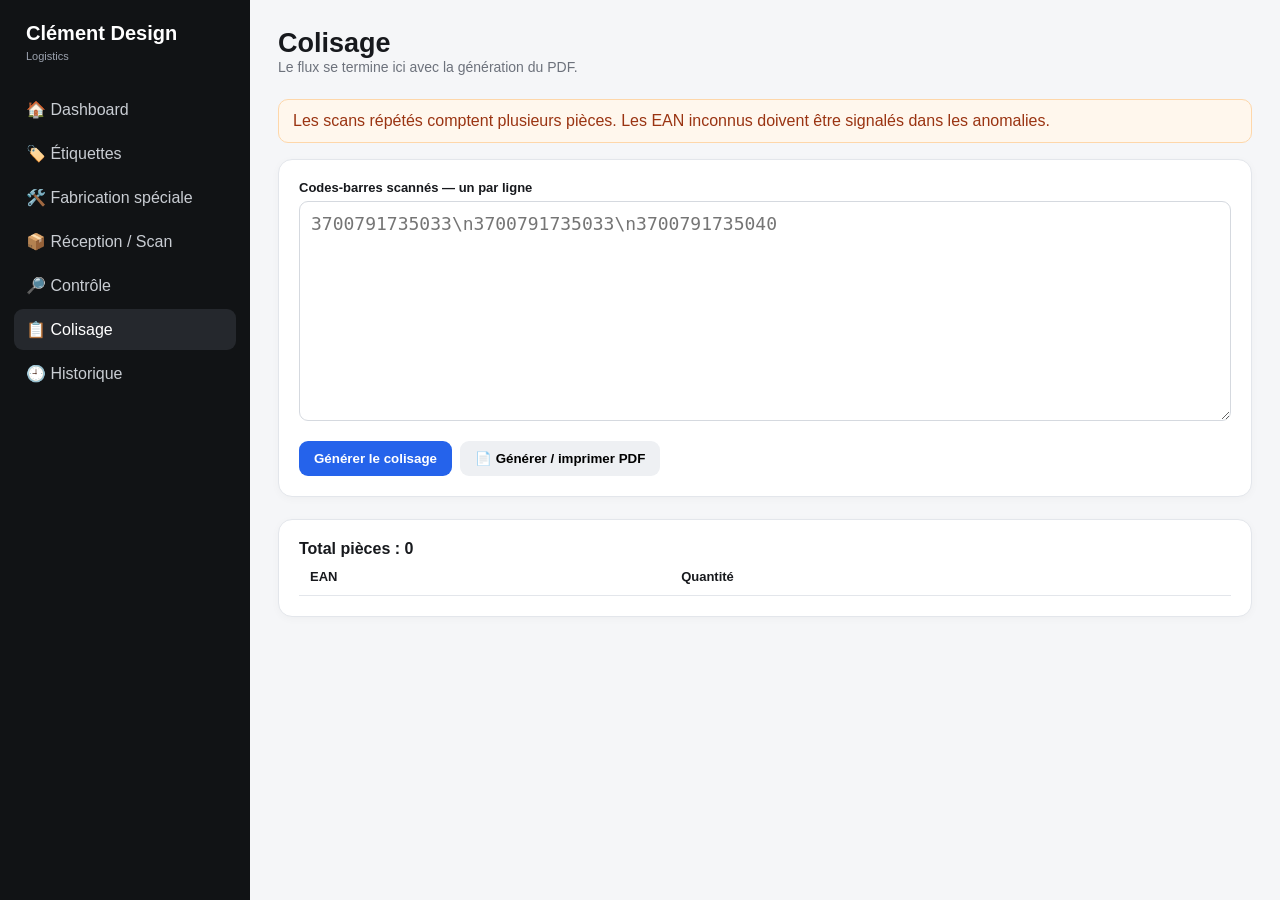
<file: CLEMENT DESIGN SC/pages/colisage.html>
<!doctype html><html lang="fr"><head><meta charset="utf-8"><meta name="viewport" content="width=device-width,initial-scale=1"><title>Colisage</title><link rel="stylesheet" href="../css/style.css"></head><body><div class="app"><aside class="sidebar"><div class="brand">Clément Design<small>Logistics</small></div><nav class="nav"><a href="../index.html">🏠 Dashboard</a><a href="../label-generator.html">🏷️ Étiquettes</a><a href="fabrication.html">🛠️ Fabrication spéciale</a><a href="reception.html">📦 Réception / Scan</a><a href="controle.html">🔎 Contrôle</a><a class="active" href="colisage.html">📋 Colisage</a><a href="historique.html">🕘 Historique</a></nav></aside><main class="main"><div class="top"><div><h1>Colisage</h1><div class="user">Le flux se termine ici avec la génération du PDF.</div></div></div><div class="notice">Les scans répétés comptent plusieurs pièces. Les EAN inconnus doivent être signalés dans les anomalies.</div><div class="card"><div class="field"><label>Codes-barres scannés — un par ligne</label><textarea id="packing-input" class="scan-box" placeholder="3700791735033\n3700791735033\n3700791735040"></textarea></div><div class="actions"><button class="btn btn-blue" id="build-packing">Générer le colisage</button><button class="btn btn-light" onclick="window.print()">📄 Générer / imprimer PDF</button></div></div><div class="card section"><strong>Total pièces : <span id="packing-total">0</span></strong><div class="table-wrap"><table class="table"><thead><tr><th>EAN</th><th>Quantité</th></tr></thead><tbody id="packing-result"></tbody></table></div></div></main></div><script src="../js/colisage.js"></script></body></html>
</file>
<file: CLEMENT DESIGN SC/css/style.css>
:root{--bg:#f5f6f8;--card:#fff;--text:#17191d;--muted:#6d727c;--line:#e3e6eb;--dark:#15171a;--accent:#2563eb;--danger:#dc2626;--warn:#d97706;--ok:#16803c}
*{box-sizing:border-box}body{margin:0;font-family:Inter,Arial,sans-serif;background:var(--bg);color:var(--text)}a{text-decoration:none;color:inherit}.app{display:flex;min-height:100vh}.sidebar{width:250px;background:#111315;color:#fff;padding:22px 14px;position:fixed;inset:0 auto 0 0}.brand{font-weight:800;font-size:20px;padding:0 12px 24px}.brand small{display:block;font-weight:400;color:#9ca3af;font-size:11px;margin-top:5px}.nav a{display:block;padding:11px 12px;border-radius:9px;color:#c9cdd3;margin:3px 0}.nav a:hover,.nav a.active{background:#25282d;color:#fff}.main{margin-left:250px;flex:1;padding:28px;max-width:1500px}.top{display:flex;justify-content:space-between;align-items:center;margin-bottom:24px}.top h1{margin:0;font-size:27px}.user{color:var(--muted);font-size:14px}.grid{display:grid;grid-template-columns:repeat(4,1fr);gap:16px}.card{background:var(--card);border:1px solid var(--line);border-radius:14px;padding:20px;box-shadow:0 2px 8px #00000008}.kpi .n{font-size:30px;font-weight:800}.kpi .l{color:var(--muted);margin-top:5px}.section{margin-top:22px}.section h2{font-size:18px}.quick{display:grid;grid-template-columns:repeat(3,1fr);gap:14px}.quick a{border:1px solid var(--line);background:#fff;padding:18px;border-radius:12px}.quick strong{display:block;margin-bottom:5px}.form{display:grid;grid-template-columns:repeat(2,1fr);gap:14px}.field label{display:block;font-size:13px;font-weight:700;margin-bottom:6px}.field input,.field select,.field textarea{width:100%;border:1px solid #d5d9df;border-radius:9px;padding:11px;background:#fff}.field.full{grid-column:1/-1}.btn{border:0;border-radius:9px;padding:10px 15px;cursor:pointer;font-weight:700}.btn-primary{background:var(--dark);color:#fff}.btn-blue{background:var(--accent);color:#fff}.btn-light{background:#eef0f3}.btn-danger{background:#fee2e2;color:#991b1b}.actions{display:flex;gap:8px;margin-top:16px;flex-wrap:wrap}.table-wrap{overflow:auto}.table{width:100%;border-collapse:collapse}.table th,.table td{text-align:left;padding:11px;border-bottom:1px solid var(--line);font-size:13px}.badge{display:inline-block;border-radius:999px;padding:4px 8px;font-size:11px;font-weight:700;background:#eef0f3}.badge.ok{background:#dcfce7;color:#166534}.badge.warn{background:#fef3c7;color:#92400e}.badge.danger{background:#fee2e2;color:#991b1b}.notice{padding:12px 14px;border-radius:10px;background:#fff7ed;border:1px solid #fed7aa;color:#9a3412;margin-bottom:16px}.scan-box{min-height:220px;font-size:18px;font-family:monospace}.hidden{display:none}@media(max-width:900px){.sidebar{width:205px}.main{margin-left:205px}.grid{grid-template-columns:repeat(2,1fr)}.quick{grid-template-columns:1fr}.form{grid-template-columns:1fr}}@media(max-width:650px){.sidebar{position:static;width:auto}.app{display:block}.main{margin:0;padding:16px}.grid{grid-template-columns:1fr}.top{display:block}.user{margin-top:6px}}
@media print{.sidebar,.top,.actions,.notice{display:none!important}.main{margin:0;padding:10mm}.card{box-shadow:none;border:0}.table th,.table td{font-size:11pt}}
</file>
